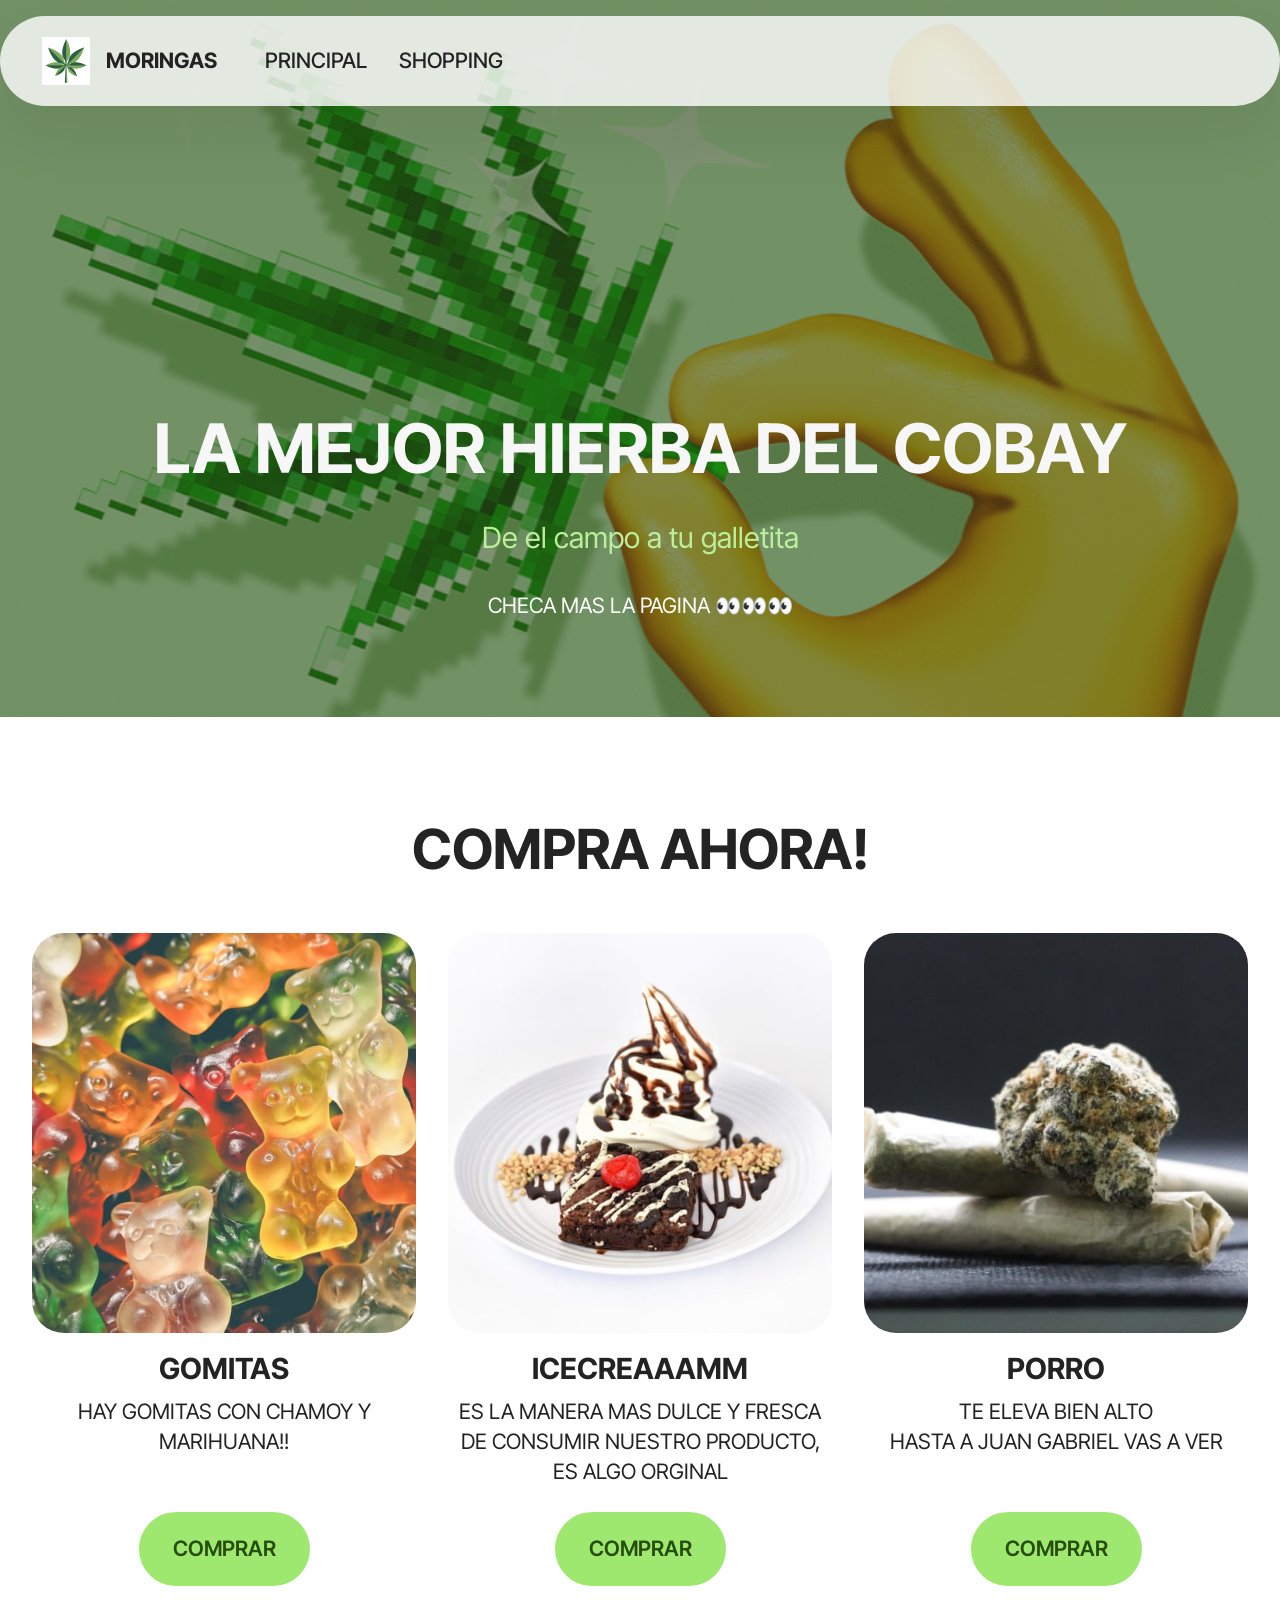
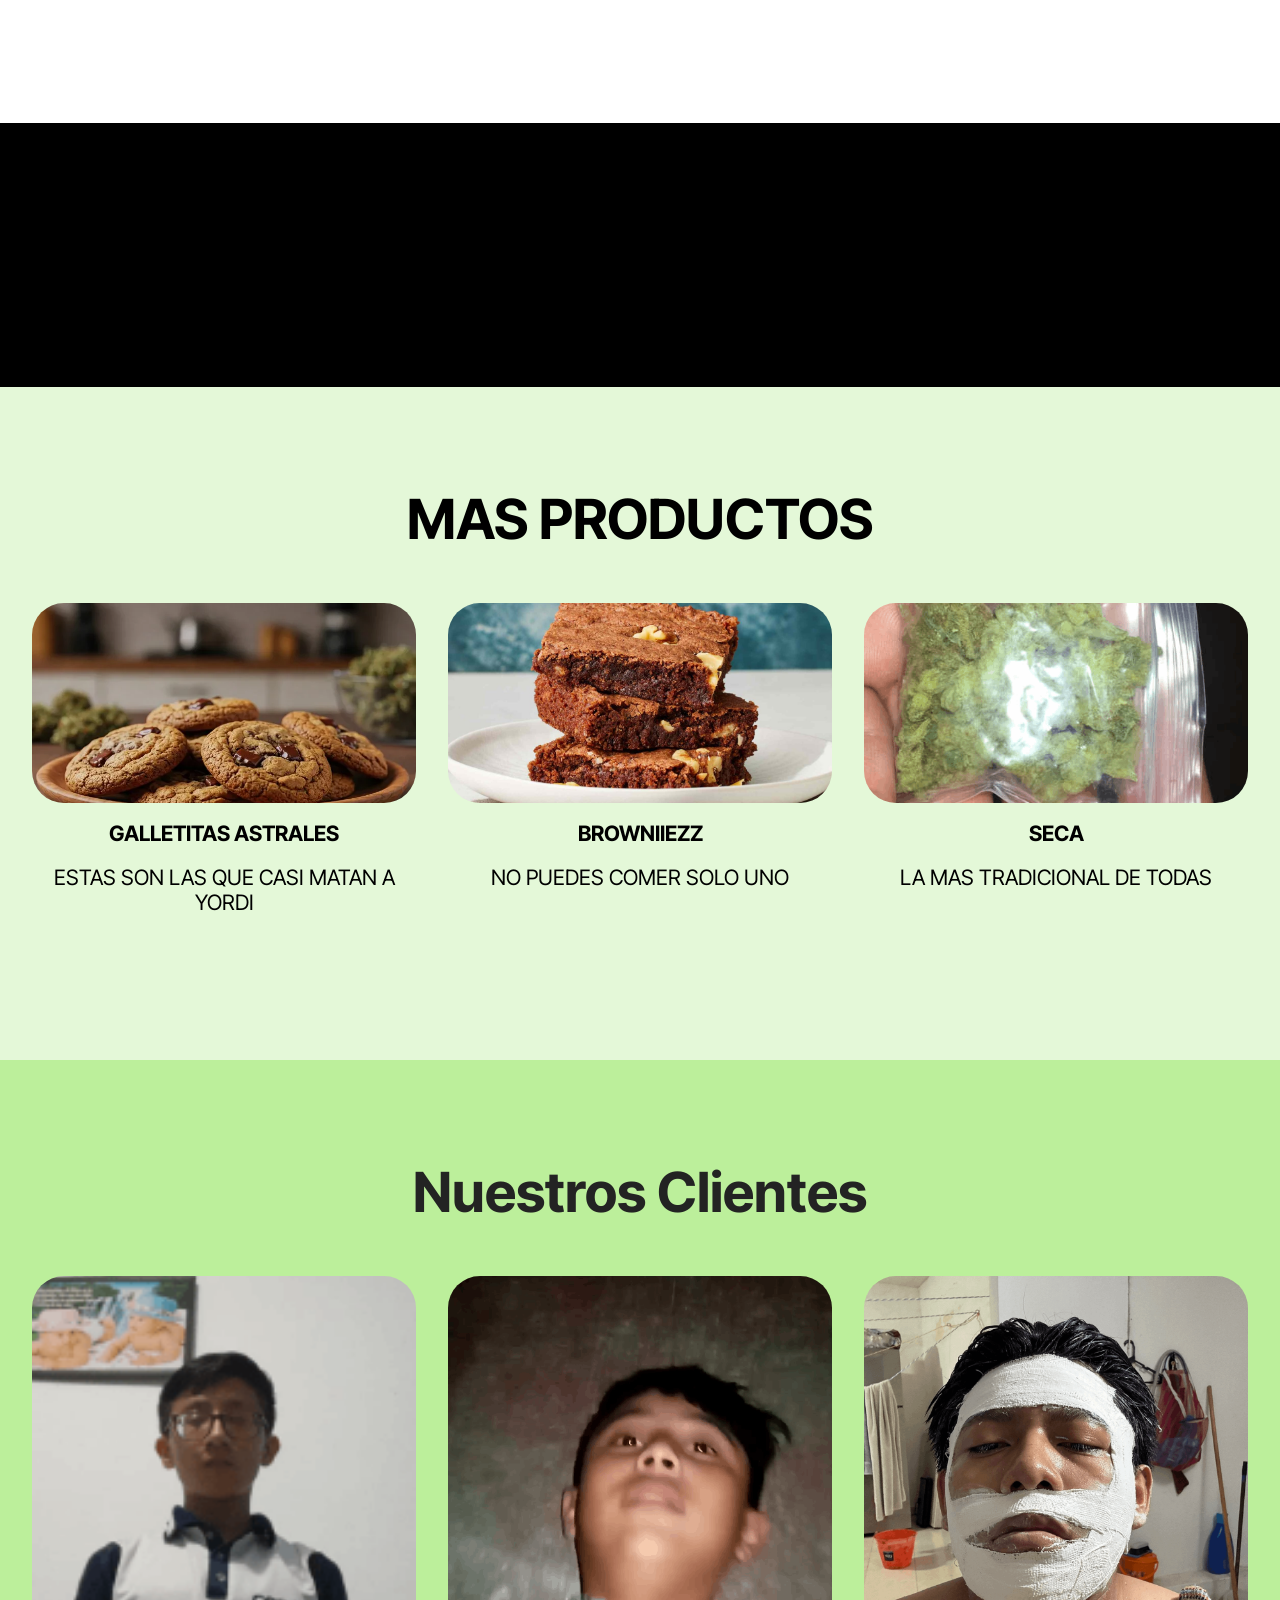
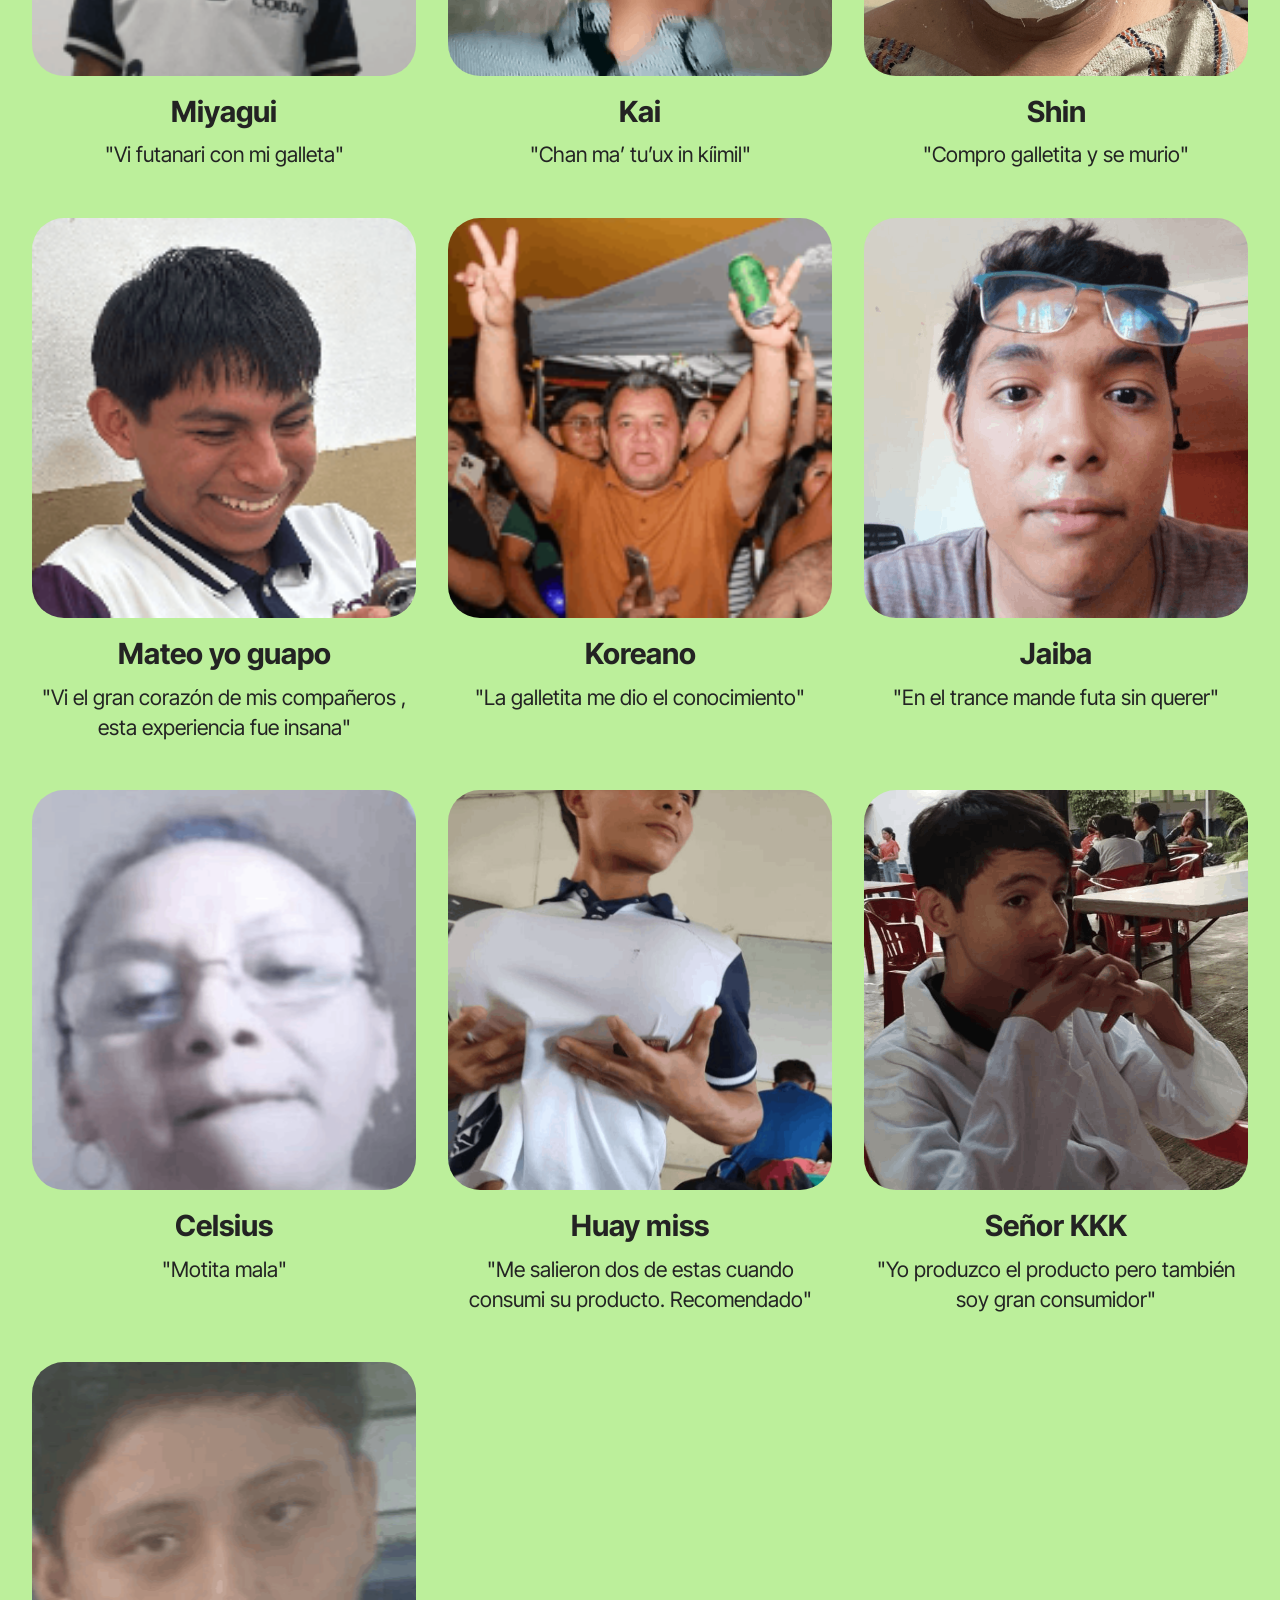
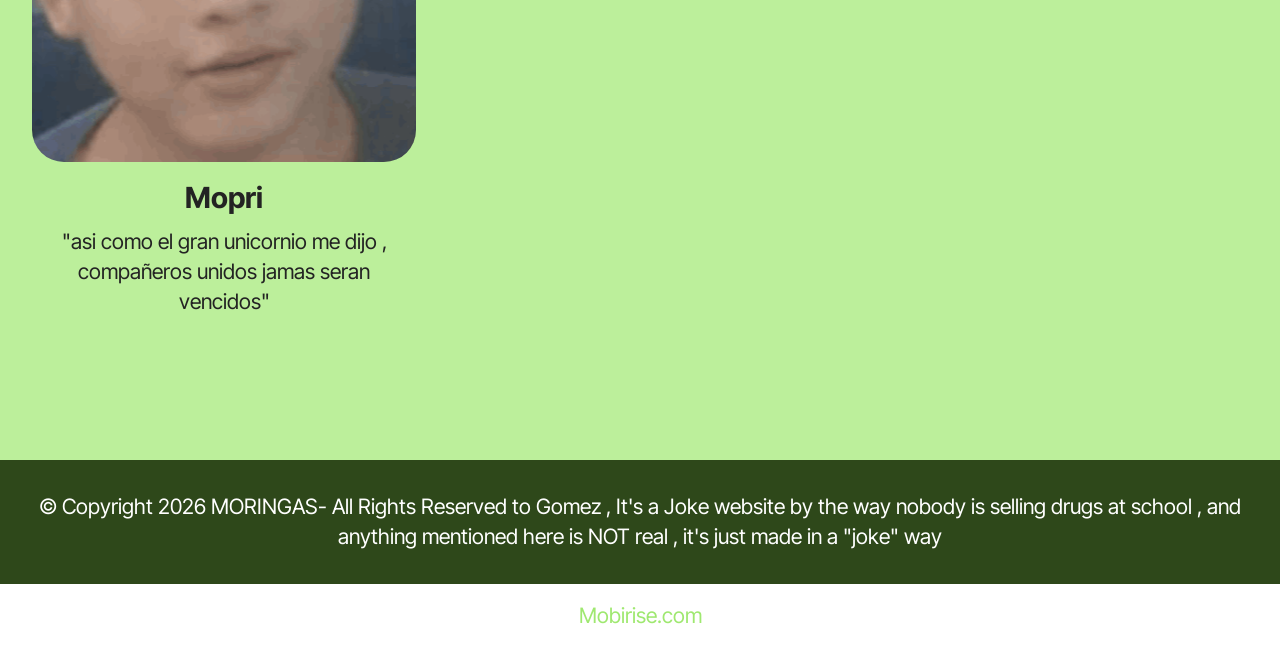
<file: index.html>
<!DOCTYPE html>
<html  >
<head>
  <!-- Site made with Mobirise Website Builder v6.1.12, https://mobirise.com -->
  <meta charset="UTF-8">
  <meta http-equiv="X-UA-Compatible" content="IE=edge">
  <meta name="generator" content="Mobirise v6.1.12, mobirise.com">
  <meta name="viewport" content="width=device-width, initial-scale=1, minimum-scale=1">
  <link rel="shortcut icon" href="assets/images/descarga-96x96.png" type="image/x-icon">
  <meta name="description" content="">
  
  
  <title>Home</title>
  <link rel="stylesheet" href="assets/web/assets/mobirise-icons2/mobirise2.css">
  <link rel="stylesheet" href="assets/bootstrap/css/bootstrap.min.css">
  <link rel="stylesheet" href="assets/parallax/jarallax.css">
  <link rel="stylesheet" href="assets/dropdown/css/style.css">
  <link rel="stylesheet" href="assets/theme/css/style.css">
  <link rel="preload" href="https://fonts.googleapis.com/css?family=Inter+Tight:100,200,300,400,500,600,700,800,900,100i,200i,300i,400i,500i,600i,700i,800i,900i&display=swap" as="style" onload="this.onload=null;this.rel='stylesheet'">
  <noscript><link rel="stylesheet" href="https://fonts.googleapis.com/css?family=Inter+Tight:100,200,300,400,500,600,700,800,900,100i,200i,300i,400i,500i,600i,700i,800i,900i&display=swap"></noscript>
  <link rel="preload" as="style" href="assets/mobirise/css/mbr-additional.css?v=yanQnL"><link rel="stylesheet" href="assets/mobirise/css/mbr-additional.css?v=yanQnL" type="text/css">

  
  
  
</head>
<body>
  
  <section data-bs-version="5.1" class="menu menu1 cid-vdzXny1fJV" once="menu" id="menu01-0">
	

	<nav class="navbar navbar-dropdown navbar-fixed-top navbar-expand-lg">
		<div class="container">
			<div class="navbar-brand">
				<span class="navbar-logo">
					<a href="https://mobiri.se">
						<img src="assets/images/descarga-96x96.png" alt="Mobirise Website Builder" style="height: 3rem;">
					</a>
				</span>
				<span class="navbar-caption-wrap"><a class="navbar-caption text-black text-primary display-4" href="index.html">MORINGAS</a></span>
			</div>
			<button class="navbar-toggler" type="button" data-toggle="collapse" data-bs-toggle="collapse" data-target="#navbarSupportedContent" data-bs-target="#navbarSupportedContent" aria-controls="navbarNavAltMarkup" aria-expanded="false" aria-label="Toggle navigation">
				<div class="hamburger">
					<span></span>
					<span></span>
					<span></span>
					<span></span>
				</div>
			</button>
			<div class="collapse navbar-collapse" id="navbarSupportedContent">
				<ul class="navbar-nav nav-dropdown nav-right" data-app-modern-menu="true"><li class="nav-item">
						<a class="nav-link link text-black text-primary display-4" href="index.html">PRINCIPAL</a>
					</li>
					
					<li class="nav-item">
						<a class="nav-link link text-black text-primary display-4" href="page4.html">SHOPPING</a>
					</li></ul>
				
				
			</div>
		</div>
	</nav>
</section>

<section data-bs-version="5.1" class="header16 cid-vdzXtmGDAd mbr-parallax-background" id="header17-1">
  
  <div class="mbr-overlay" style="opacity: 0.6; background-color: rgb(46, 72, 26);"></div>
  <div class="container-fluid">
    <div class="row">
      <div class="content-wrap col-12 col-md-12">
        <h3 class="mbr-section-title mbr-fonts-style mbr-white mb-4 display-1">
          <strong><br>LA MEJOR HIERBA DEL COBAY</strong></h3>
        <h3 class="mbr-section-subtitle mbr-fonts-style mbr-white mb-4 display-5">De el campo a tu galletita</h3>
        <p class="mbr-fonts-style mbr-text mbr-white mb-4 display-7">CHECA MAS LA PAGINA 👀👀👀</p>
        
      </div>
    </div>
  </div>
</section>

<section data-bs-version="5.1" class="features03 cid-vdIKVGwzmR" id="features03-p">
	
	
	<div class="container">
		<div class="row justify-content-center mb-5">
			<div class="col-12 content-head">
				<div class="mbr-section-head">
					<h4 class="mbr-section-title mbr-fonts-style align-center mb-0 display-2"><strong>COMPRA AHORA!</strong></h4>
					
				</div>
			</div>
		</div>
		<div class="row">
			<div class="item features-image col-12 col-md-6 col-lg-4 active">
				<div class="item-wrapper">
					<div class="item-img mb-3">
						<img src="assets/images/mbr-1-770x513.jpg" alt="GUMMIES" title="">
					</div>
					<div class="item-content align-left">
						<h5 class="item-title mbr-fonts-style mt-0 mb-2 display-5"><strong>GOMITAS</strong></h5>
						<p class="mbr-text mbr-fonts-style mb-3 display-7">HAY GOMITAS CON CHAMOY Y MARIHUANA!!<br><br></p>
						<div class="mbr-section-btn item-footer"><a href="page3.html" class="btn item-btn btn-primary display-7">COMPRAR<br></a></div>
					</div>
				</div>
			</div>
			<div class="item features-image col-12 col-md-6 col-lg-4">
				<div class="item-wrapper">
					<div class="item-img mb-3">
						<img src="assets/images/mbr-770x513.jpg" alt="ICESCREAAAAAAAMMMM" title="" data-slide-to="1" data-bs-slide-to="1">
					</div>
					<div class="item-content align-left">
						<h5 class="item-title mbr-fonts-style mb-2 mt-0 display-5"><strong>ICECREAAAMM</strong></h5>
						<p class="mbr-text mbr-fonts-style mb-3 display-7">ES LA MANERA MAS DULCE Y FRESCA DE CONSUMIR NUESTRO PRODUCTO, ES ALGO ORGINAL</p>
						<div class="mbr-section-btn item-footer"><a href="page5.html" class="btn item-btn btn-primary display-7">COMPRAR</a></div>
					</div>
				</div>
			</div>
			<div class="item features-image col-12 col-md-6 col-lg-4">
				<div class="item-wrapper">
					<div class="item-img mb-3">
						<img src="assets/images/mbr-770x433.jpg" alt=" Cigarritomija" title="" data-slide-to="2" data-bs-slide-to="2">
					</div>
					<div class="item-content align-left">
						<h5 class="item-title mbr-fonts-style mb-2 mt-0 display-5">
						    <strong>PORRO</strong></h5>
						<p class="mbr-text mbr-fonts-style mb-3 display-7">TE ELEVA BIEN ALTO<br>HASTA A JUAN GABRIEL VAS A VER<br><br></p>
						<div class="mbr-section-btn item-footer"><a href="page1.html" class="btn item-btn btn-primary display-7">COMPRAR</a></div>
					</div>
				</div>
			</div>
		</div>
	</div>
</section>

<section data-bs-version="5.1" class="gallery08 cid-vdIx3UpFU5" id="gallery08-8">
  


  <div class="container-fluid gallery-wrapper">

    <div class="ticker-wrap">
      <div class="ticker">
        <div class="ticker__item display-1" data-word="MOTA• CHOCHO• CANABIS">Dream • Create • Inspire
        </div>
      </div>
    </div>

    <div class="ticker-wrap">
      <div class="ticker ticker__center">
        <div class="ticker__item display-1" data-word="MARIHUANA • MORINGA">From idea to reality • Start small
        </div>
      </div>
    </div>

    <div class="ticker-wrap">
      <div class="ticker ticker__end">
        <div class="ticker__item display-1" data-word="VERDE • HIERBA">Be fearless • Start now!
        </div>
      </div>
    </div>
  </div>
</section>

<section data-bs-version="5.1" class="gallery3 cid-vdzXy2ByOW" id="gallery03-4">
    
    
    <div class="container-fluid">
      <div class="row justify-content-center">
        <div class="col-12 content-head">
          <div class="mbr-section-head mb-5">
            <h4 class="mbr-section-title mbr-fonts-style align-center mb-0 display-2">
              <strong>MAS PRODUCTOS</strong><strong><br></strong></h4>
            
          </div>
        </div>
      </div>
      <div class="row">
        
        <div class="item features-image col-12 col-md-6 col-lg-4 active">
          <div class="item-wrapper">
            <div class="item-img">
              <img src="assets/images/3-7ac83b8b-a008-4d86-b93b-7d4931234b55.webp" alt="Mobirise Website Builder" title="" data-slide-to="1" data-bs-slide-to="1">
            </div>
            <div class="item-content align-left">
              <h5 class="item-title mbr-fonts-style mt-3 mb-3 display-7">
                <strong>GALLETITAS ASTRALES</strong></h5>
              <h6 class="item-subtitle mbr-fonts-style mb-3 display-7">
                ESTAS SON LAS QUE CASI MATAN A YORDI</h6>
            </div>
          </div>
        </div>
        <div class="item features-image col-12 col-md-6 col-lg-4">
          <div class="item-wrapper">
            <div class="item-img">
              <img src="assets/images/ar-9599-quick-easy-brownies-ddmfs-4x3-697df57aa40a45f8a7bdb3a089eee2e5-1139x854.jpg" alt="Mobirise Website Builder" title="" data-slide-to="2" data-bs-slide-to="2">
            </div>
            <div class="item-content align-left">
              <h5 class="item-title mbr-fonts-style mt-3 mb-3 display-7"><strong>BROWNIIEZZ</strong></h5>
              <h6 class="item-subtitle mbr-fonts-style mb-3 display-7">NO PUEDES COMER SOLO UNO</h6>
              
            </div>
          </div>
        </div>
        <div class="item features-image col-12 col-md-6 col-lg-4">
          <div class="item-wrapper">
            <div class="item-img">
              <img src="assets/images/captura20de20pantalla202026-03-1120112033-518x361.png" alt="Mobirise Website Builder" title="" data-slide-to="3" data-bs-slide-to="3">
            </div>
            <div class="item-content align-left">
              <h5 class="item-title mbr-fonts-style mt-3 mb-3 display-7"><strong>SECA</strong></h5>
              <h6 class="item-subtitle mbr-fonts-style mb-3 display-7">LA MAS TRADICIONAL DE TODAS</h6>
            </div>
          </div>
        </div>
      </div>
    </div>
  </section>

<section data-bs-version="5.1" class="features03 cid-vdzXvhmvb1" id="features03-2">
	
	
	<div class="container">
		<div class="row justify-content-center mb-5">
			<div class="col-12 content-head">
				<div class="mbr-section-head">
					<h4 class="mbr-section-title mbr-fonts-style align-center mb-0 display-2"><strong>Nuestros Clientes</strong></h4>
					
				</div>
			</div>
		</div>
		<div class="row">
			<div class="item features-image col-12 col-md-6 col-lg-4 active">
				<div class="item-wrapper">
					<div class="item-img mb-3">
						<img src="assets/images/captura20de20pantalla202024-09-2420000457-157x176.png" alt="YORDI" title="" data-slide-to="0" data-bs-slide-to="0">
					</div>
					<div class="item-content align-left">
						<h5 class="item-title mbr-fonts-style mt-0 mb-2 display-5"><strong>Miyagui</strong></h5>
						<p class="mbr-text mbr-fonts-style mb-3 display-7">
						    "Vi futanari con mi galleta"</p>
						
					</div>
				</div>
			</div>
			
			<div class="item features-image col-12 col-md-6 col-lg-4">
				<div class="item-wrapper">
					<div class="item-img mb-3">
						<img src="assets/images/captura20de20pantalla202024-10-0520030410-770x540.png" alt="GOMEZ" title="" data-slide-to="1" data-bs-slide-to="1">
					</div>
					<div class="item-content align-left">
						<h5 class="item-title mbr-fonts-style mb-2 mt-0 display-5"><strong>Kai</strong></h5>
						<p class="mbr-text mbr-fonts-style mb-3 display-7">"Chan ma’ tu’ux in kíimil"</p>
						
					</div>
				</div>
			</div><div class="item features-image col-12 col-md-6 col-lg-4">
				<div class="item-wrapper">
					<div class="item-img mb-3">
						<img src="assets/images/web.whatsapp201-1200x1600.png" alt="GOMEZ" title="" data-slide-to="2" data-bs-slide-to="2">
					</div>
					<div class="item-content align-left">
						<h5 class="item-title mbr-fonts-style mb-2 mt-0 display-5"><strong>Shin</strong></h5>
						<p class="mbr-text mbr-fonts-style mb-3 display-7">"Compro galletita y se murio"</p>
						
					</div>
				</div>
			</div><div class="item features-image col-12 col-md-6 col-lg-4">
				<div class="item-wrapper">
					<div class="item-img mb-3">
						<img src="assets/images/mateo-169x167.png" alt="MATEO YO GUAPO" title="" data-slide-to="3" data-bs-slide-to="3">
					</div>
					<div class="item-content align-left">
						<h5 class="item-title mbr-fonts-style mb-2 mt-0 display-5">
						    <strong>Mateo yo guapo</strong></h5>
						<p class="mbr-text mbr-fonts-style mb-3 display-7">"Vi el gran corazón de mis compañeros , esta experiencia fue insana"</p>
						
					</div>
				</div>
			</div><div class="item features-image col-12 col-md-6 col-lg-4">
				<div class="item-wrapper">
					<div class="item-img mb-3">
						<img src="assets/images/cdn.nekotina-169x169.png" alt="MATEO YO GUAPO" title="" data-slide-to="4" data-bs-slide-to="4">
					</div>
					<div class="item-content align-left">
						<h5 class="item-title mbr-fonts-style mb-2 mt-0 display-5"><strong>Koreano</strong></h5>
						<p class="mbr-text mbr-fonts-style mb-3 display-7">"La galletita me dio el conocimiento"</p>
						
					</div>
				</div>
			</div><div class="item features-image col-12 col-md-6 col-lg-4">
				<div class="item-wrapper">
					<div class="item-img mb-3">
						<img src="assets/images/web.whatsapp202-829x781.png" alt="MATEO YO GUAPO" title="" data-slide-to="5" data-bs-slide-to="5">
					</div>
					<div class="item-content align-left">
						<h5 class="item-title mbr-fonts-style mb-2 mt-0 display-5"><strong>Jaiba</strong></h5>
						<p class="mbr-text mbr-fonts-style mb-3 display-7">"En el trance mande futa sin querer"</p>
						
					</div>
				</div>
			</div><div class="item features-image col-12 col-md-6 col-lg-4">
				<div class="item-wrapper">
					<div class="item-img mb-3">
						<img src="assets/images/web.whatsapp205-739x1600.png" alt="MATEO YO GUAPO" title="" data-slide-to="6" data-bs-slide-to="6">
					</div>
					<div class="item-content align-left">
						<h5 class="item-title mbr-fonts-style mb-2 mt-0 display-5"><strong>Celsius</strong></h5>
						<p class="mbr-text mbr-fonts-style mb-3 display-7">"Motita mala"</p>
						
					</div>
				</div>
			</div><div class="item features-image col-12 col-md-6 col-lg-4">
				<div class="item-wrapper">
					<div class="item-img mb-3">
						<img src="assets/images/web.whatsapp204-828x1250.png" alt="MATEO YO GUAPO" title="" data-slide-to="7" data-bs-slide-to="7">
					</div>
					<div class="item-content align-left">
						<h5 class="item-title mbr-fonts-style mb-2 mt-0 display-5"><strong>Huay miss</strong></h5>
						<p class="mbr-text mbr-fonts-style mb-3 display-7">"Me salieron dos de estas cuando consumi su producto. Recomendado"</p>
						
					</div>
				</div>
			</div><div class="item features-image col-12 col-md-6 col-lg-4">
				<div class="item-wrapper">
					<div class="item-img mb-3">
						<img src="assets/images/web.whatsapp203-576x1280.png" alt="MATEO YO GUAPO" title="" data-slide-to="8" data-bs-slide-to="8">
					</div>
					<div class="item-content align-left">
						<h5 class="item-title mbr-fonts-style mb-2 mt-0 display-5"><strong>Señor KKK</strong></h5>
						<p class="mbr-text mbr-fonts-style mb-3 display-7">"Yo produzco el producto pero también soy gran consumidor"</p>
						
					</div>
				</div>
			</div><div class="item features-image col-12 col-md-6 col-lg-4">
				<div class="item-wrapper">
					<div class="item-img mb-3">
						<img src="assets/images/web.whatsapp206-739x1600.png" alt="MATEO YO GUAPO" title="" data-slide-to="9" data-bs-slide-to="9">
					</div>
					<div class="item-content align-left">
						<h5 class="item-title mbr-fonts-style mb-2 mt-0 display-5"><strong>Mopri</strong></h5>
						<p class="mbr-text mbr-fonts-style mb-3 display-7">"asi como el gran unicornio me dijo , compañeros unidos jamas seran vencidos"</p>
						
					</div>
				</div>
			</div>
		</div>
	</div>
</section>

<section data-bs-version="5.1" class="footer4 cid-vdILfOLojB" once="footers" id="footer04-q">

    

    

    <div class="container">
        <div class="media-container-row align-center mbr-white">
            <div class="col-12">
                <p class="mbr-text mb-0 mbr-fonts-style display-7">
                    © Copyright 2026 MORINGAS- All Rights Reserved to Gomez , It's a Joke website by the way nobody is selling drugs at school , and anything mentioned here is NOT real , it's just made in a "joke" way</p>
            </div>
        </div>
    </div>
</section><section class="display-7" style="padding: 0;align-items: center;justify-content: center;flex-wrap: wrap;    align-content: center;display: flex;position: relative;height: 4rem;"><a href="https://mobiri.se/" style="flex: 1 1;height: 4rem;position: absolute;width: 100%;z-index: 1;"><img alt="" style="height: 4rem;" src="[data-uri]"></a><p style="margin: 0;text-align: center;" class="display-7">&#8204;</p><a style="z-index:1" href="https://mobirise.com">Mobirise.com </a></section><script src="assets/bootstrap/js/bootstrap.bundle.min.js"></script>  <script src="assets/parallax/jarallax.js"></script>  <script src="assets/smoothscroll/smooth-scroll.js"></script>  <script src="assets/ytplayer/index.js"></script>  <script src="assets/dropdown/js/navbar-dropdown.js"></script>  <script src="assets/theme/js/script.js"></script>  
  
  
</body>
</html>
</file>
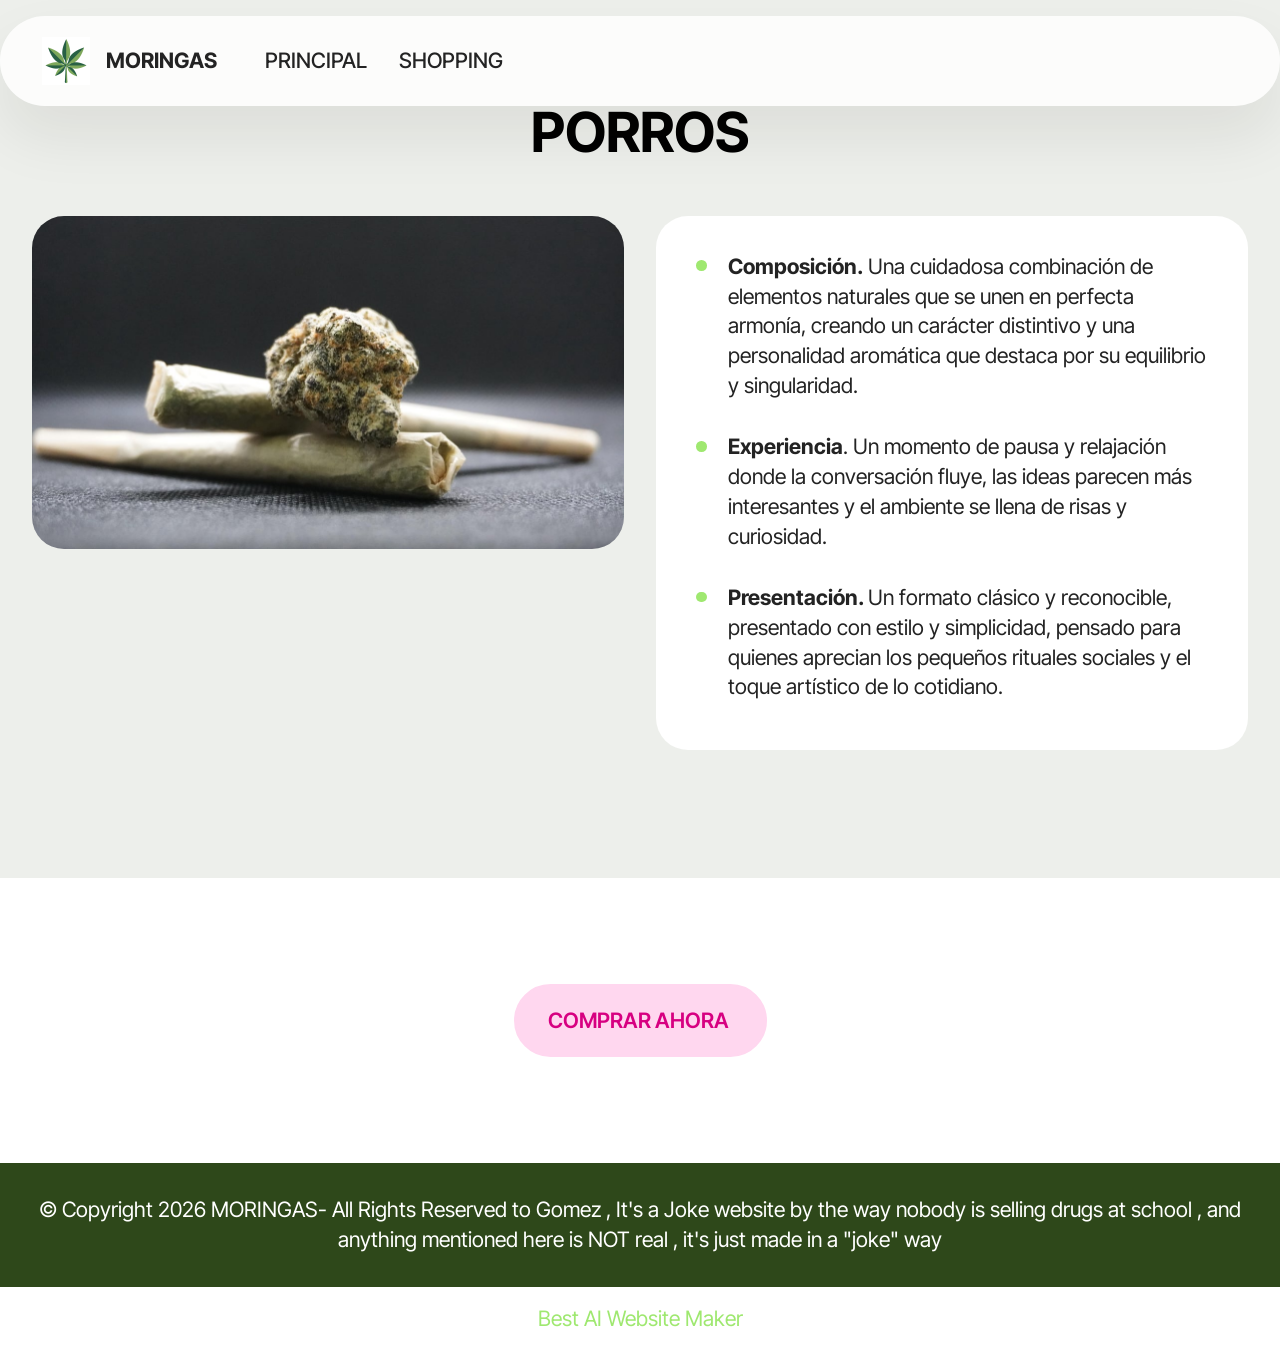
<file: page1.html>
<!DOCTYPE html>
<html  >
<head>
  <!-- Site made with Mobirise Website Builder v6.1.12, https://mobirise.com -->
  <meta charset="UTF-8">
  <meta http-equiv="X-UA-Compatible" content="IE=edge">
  <meta name="generator" content="Mobirise v6.1.12, mobirise.com">
  <meta name="viewport" content="width=device-width, initial-scale=1, minimum-scale=1">
  <link rel="shortcut icon" href="assets/images/descarga-96x96.png" type="image/x-icon">
  <meta name="description" content="">
  
  
  <title>PORROS</title>
  <link rel="stylesheet" href="assets/web/assets/mobirise-icons2/mobirise2.css">
  <link rel="stylesheet" href="assets/bootstrap/css/bootstrap.min.css">
  <link rel="stylesheet" href="assets/dropdown/css/style.css">
  <link rel="stylesheet" href="assets/theme/css/style.css">
  <link rel="preload" href="https://fonts.googleapis.com/css?family=Inter+Tight:100,200,300,400,500,600,700,800,900,100i,200i,300i,400i,500i,600i,700i,800i,900i&display=swap" as="style" onload="this.onload=null;this.rel='stylesheet'">
  <noscript><link rel="stylesheet" href="https://fonts.googleapis.com/css?family=Inter+Tight:100,200,300,400,500,600,700,800,900,100i,200i,300i,400i,500i,600i,700i,800i,900i&display=swap"></noscript>
  <link rel="preload" as="style" href="assets/mobirise/css/mbr-additional.css?v=kzKnIn"><link rel="stylesheet" href="assets/mobirise/css/mbr-additional.css?v=kzKnIn" type="text/css">

  
  
  
</head>
<body>
  
  <section data-bs-version="5.1" class="menu menu1 cid-vdzXny1fJV" once="menu" id="menu01-9">
	

	<nav class="navbar navbar-dropdown navbar-fixed-top navbar-expand-lg">
		<div class="container">
			<div class="navbar-brand">
				<span class="navbar-logo">
					<a href="https://mobiri.se">
						<img src="assets/images/descarga-96x96.png" alt="Mobirise Website Builder" style="height: 3rem;">
					</a>
				</span>
				<span class="navbar-caption-wrap"><a class="navbar-caption text-black text-primary display-4" href="index.html">MORINGAS</a></span>
			</div>
			<button class="navbar-toggler" type="button" data-toggle="collapse" data-bs-toggle="collapse" data-target="#navbarSupportedContent" data-bs-target="#navbarSupportedContent" aria-controls="navbarNavAltMarkup" aria-expanded="false" aria-label="Toggle navigation">
				<div class="hamburger">
					<span></span>
					<span></span>
					<span></span>
					<span></span>
				</div>
			</button>
			<div class="collapse navbar-collapse" id="navbarSupportedContent">
				<ul class="navbar-nav nav-dropdown nav-right" data-app-modern-menu="true"><li class="nav-item">
						<a class="nav-link link text-black text-primary display-4" href="index.html">PRINCIPAL</a>
					</li>
					
					<li class="nav-item">
						<a class="nav-link link text-black text-primary display-4" href="page4.html">SHOPPING</a>
					</li></ul>
				
				
			</div>
		</div>
	</nav>
</section>

<section data-bs-version="5.1" class="features031 cid-vdIB5wkZM1" id="features031-h">
    
    
    
    <div class="container">
        <div class="row justify-content-center">
            <div class="col-md-12 content-head mb-5">
                <h1 class="mbr-section-title mbr-fonts-style mb-0 display-2"><strong>PORROS</strong></h1>
                
            </div>
        </div>
        <div class="row justify-content-center  blockContent">
            <div class="col-12 col-lg">
                <div class="item-wrapper align-left">
                    <div class="counter-container mbr-text mbr-fonts-style display-7">
                        <ul>
                            <li><strong>Composición.</strong>&nbsp;<span style="font-size: calc(1.14rem + 0.26 * ((100vw - 62rem) / 25));">Una cuidadosa combinación de elementos naturales que se unen en perfecta armonía, creando un carácter distintivo y una personalidad aromática que destaca por su equilibrio y singularidad.</span></li><li><strong><span style="font-size: calc(1.14rem + 0.26 * ((100vw - 62rem) / 25));"><b>Experiencia</b>.</span><span style="font-size: calc(1.14rem + 0.26 * ((100vw - 62rem) / 25));">&nbsp;</span></strong><span style="font-size: calc(1.14rem + 0.26 * ((100vw - 62rem) / 25));">Un momento de pausa y relajación donde la conversación fluye, las ideas parecen más interesantes y el ambiente se llena de risas y curiosidad.</span></li><li><strong style="font-size: calc(1.14rem + 0.26 * ((100vw - 62rem) / 25));">Presentación.&nbsp;</strong><span style="font-size: calc(1.14rem + 0.26 * ((100vw - 62rem) / 25));">Un formato clásico y reconocible, presentado con estilo y simplicidad, pensado para quienes aprecian los pequeños rituales sociales y el toque artístico de lo cotidiano.</span></li></ul>
                    </div>
                </div>
            </div>
            <div class="col-12 col-lg-6">
                <div class="image-wrapper">
                    <img class="w-100" src="assets/images/mbr-1187x668.jpg" alt="Mobirise Website Builder">
                </div>
            </div>

        </div>
    </div>
</section>

<section data-bs-version="5.1" class="article16 cid-vdIB6PpTzy" id="article16-i">
    
    <div class="container">
        <div class="row justify-content-center">
            <div class="col-md-12 col-lg-10">
                <div class="mbr-section-btn align-center"><a class="btn btn-secondary display-4" href="https://buymeacoffee.com/_mr.gomez" target="_blank">COMPRAR AHORA&nbsp;</a></div>
            </div>
        </div>
    </div>
</section>

<section data-bs-version="5.1" class="footer4 cid-vdILfOLojB" once="footers" id="footer04-q">

    

    

    <div class="container">
        <div class="media-container-row align-center mbr-white">
            <div class="col-12">
                <p class="mbr-text mb-0 mbr-fonts-style display-7">
                    © Copyright 2026 MORINGAS- All Rights Reserved to Gomez , It's a Joke website by the way nobody is selling drugs at school , and anything mentioned here is NOT real , it's just made in a "joke" way</p>
            </div>
        </div>
    </div>
</section><section class="display-7" style="padding: 0;align-items: center;justify-content: center;flex-wrap: wrap;    align-content: center;display: flex;position: relative;height: 4rem;"><a href="https://mobiri.se/" style="flex: 1 1;height: 4rem;position: absolute;width: 100%;z-index: 1;"><img alt="" style="height: 4rem;" src="[data-uri]"></a><p style="margin: 0;text-align: center;" class="display-7">&#8204;</p><a style="z-index:1" href="https://mobirise.com/builder/ai-website-maker.html">Best AI Website Maker</a></section><script src="assets/bootstrap/js/bootstrap.bundle.min.js"></script>  <script src="assets/smoothscroll/smooth-scroll.js"></script>  <script src="assets/ytplayer/index.js"></script>  <script src="assets/dropdown/js/navbar-dropdown.js"></script>  <script src="assets/theme/js/script.js"></script>  
  
  
</body>
</html>
</file>
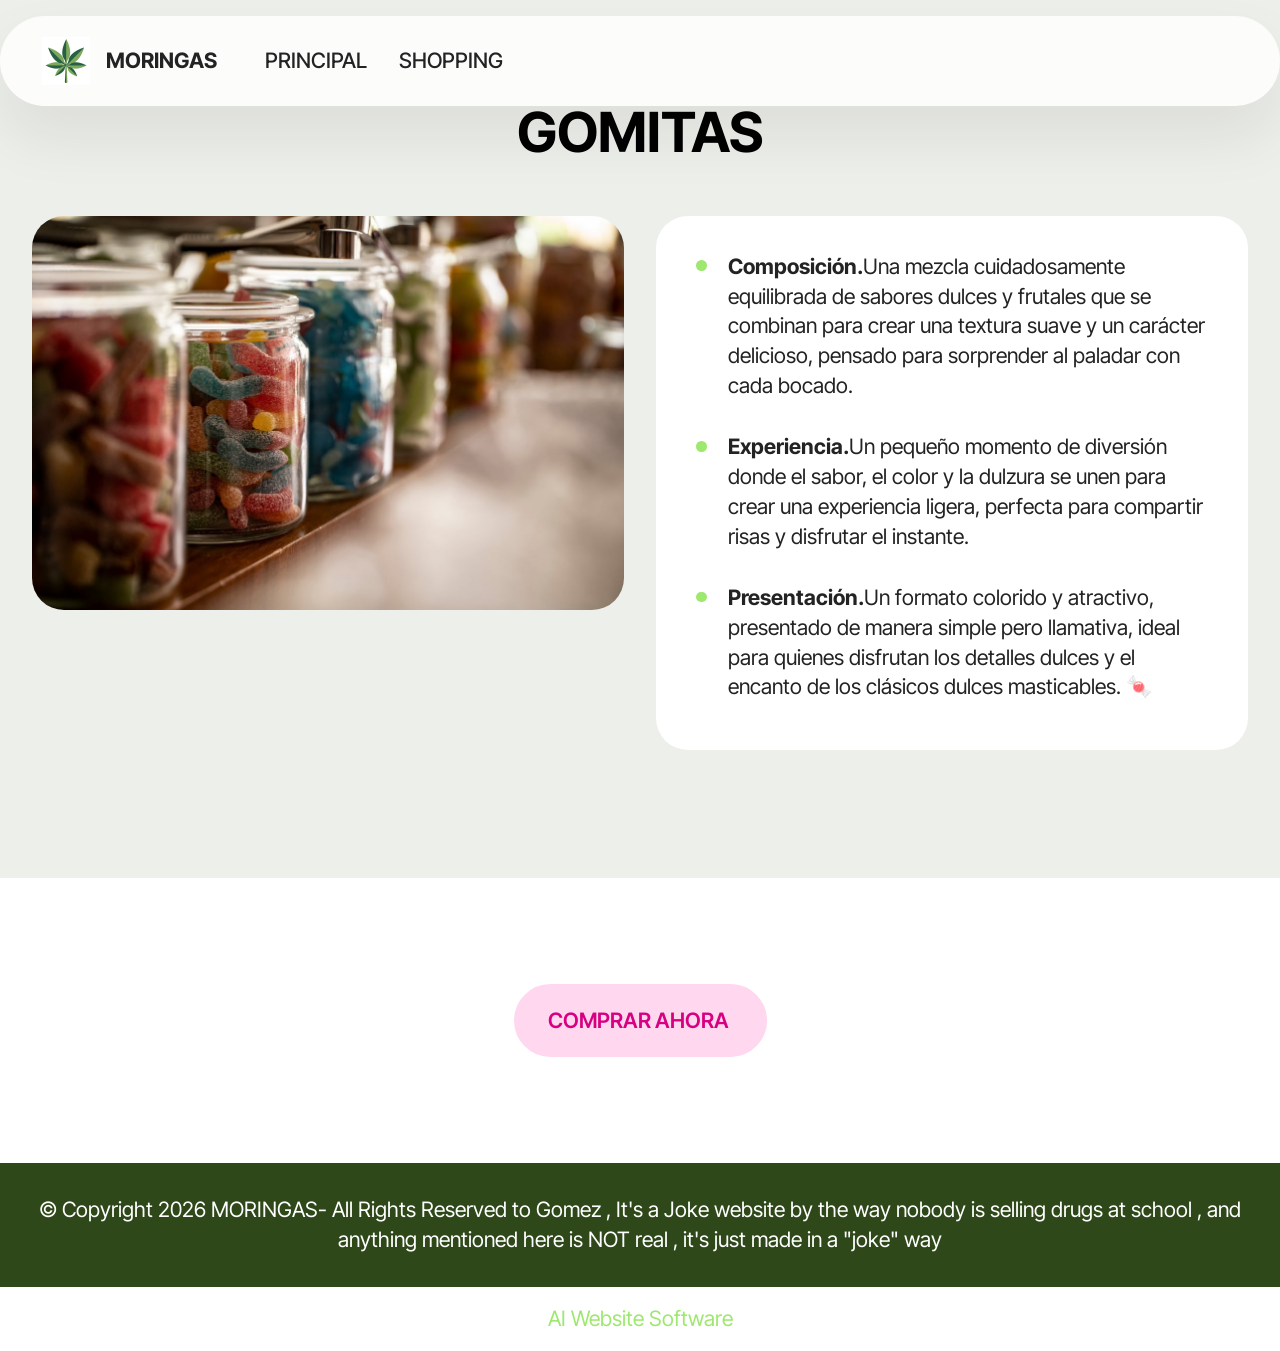
<file: page3.html>
<!DOCTYPE html>
<html  >
<head>
  <!-- Site made with Mobirise Website Builder v6.1.12, https://mobirise.com -->
  <meta charset="UTF-8">
  <meta http-equiv="X-UA-Compatible" content="IE=edge">
  <meta name="generator" content="Mobirise v6.1.12, mobirise.com">
  <meta name="viewport" content="width=device-width, initial-scale=1, minimum-scale=1">
  <link rel="shortcut icon" href="assets/images/descarga-96x96.png" type="image/x-icon">
  <meta name="description" content="">
  
  
  <title>GOMITAS&nbsp;</title>
  <link rel="stylesheet" href="assets/web/assets/mobirise-icons2/mobirise2.css">
  <link rel="stylesheet" href="assets/bootstrap/css/bootstrap.min.css">
  <link rel="stylesheet" href="assets/dropdown/css/style.css">
  <link rel="stylesheet" href="assets/theme/css/style.css">
  <link rel="preload" href="https://fonts.googleapis.com/css?family=Inter+Tight:100,200,300,400,500,600,700,800,900,100i,200i,300i,400i,500i,600i,700i,800i,900i&display=swap" as="style" onload="this.onload=null;this.rel='stylesheet'">
  <noscript><link rel="stylesheet" href="https://fonts.googleapis.com/css?family=Inter+Tight:100,200,300,400,500,600,700,800,900,100i,200i,300i,400i,500i,600i,700i,800i,900i&display=swap"></noscript>
  <link rel="preload" as="style" href="assets/mobirise/css/mbr-additional.css?v=kOJEiI"><link rel="stylesheet" href="assets/mobirise/css/mbr-additional.css?v=kOJEiI" type="text/css">

  
  
  
</head>
<body>
  
  <section data-bs-version="5.1" class="menu menu1 cid-vdIElc0VHe" once="menu" id="menu01-j">
	

	<nav class="navbar navbar-dropdown navbar-fixed-top navbar-expand-lg">
		<div class="container">
			<div class="navbar-brand">
				<span class="navbar-logo">
					<a href="https://mobiri.se">
						<img src="assets/images/descarga-96x96.png" alt="Mobirise Website Builder" style="height: 3rem;">
					</a>
				</span>
				<span class="navbar-caption-wrap"><a class="navbar-caption text-black text-primary display-4" href="index.html">MORINGAS</a></span>
			</div>
			<button class="navbar-toggler" type="button" data-toggle="collapse" data-bs-toggle="collapse" data-target="#navbarSupportedContent" data-bs-target="#navbarSupportedContent" aria-controls="navbarNavAltMarkup" aria-expanded="false" aria-label="Toggle navigation">
				<div class="hamburger">
					<span></span>
					<span></span>
					<span></span>
					<span></span>
				</div>
			</button>
			<div class="collapse navbar-collapse" id="navbarSupportedContent">
				<ul class="navbar-nav nav-dropdown nav-right" data-app-modern-menu="true"><li class="nav-item">
						<a class="nav-link link text-black text-primary display-4" href="index.html">PRINCIPAL</a>
					</li>
					
					<li class="nav-item">
						<a class="nav-link link text-black text-primary display-4" href="page4.html">SHOPPING</a>
					</li></ul>
				
				
			</div>
		</div>
	</nav>
</section>

<section data-bs-version="5.1" class="features031 cid-vdIEld60OX" id="features031-k">
    
    
    
    <div class="container">
        <div class="row justify-content-center">
            <div class="col-md-12 content-head mb-5">
                <h1 class="mbr-section-title mbr-fonts-style mb-0 display-2"><strong>GOMITAS</strong></h1>
                
            </div>
        </div>
        <div class="row justify-content-center  blockContent">
            <div class="col-12 col-lg">
                <div class="item-wrapper align-left">
                    <div class="counter-container mbr-text mbr-fonts-style display-7">
                        <ul>
                            <li><strong>Composición.</strong><span style="font-size: calc(1.14rem + 0.26 * ((100vw - 62rem) / 25));">Una mezcla cuidadosamente equilibrada de sabores dulces y frutales que se combinan para crear una textura suave y un carácter delicioso, pensado para sorprender al paladar con cada bocado.</span></li><li><strong style="font-size: calc(1.14rem + 0.26 * ((100vw - 62rem) / 25));">Experiencia.</strong><span style="font-size: calc(1.14rem + 0.26 * ((100vw - 62rem) / 25));">Un pequeño momento de diversión donde el sabor, el color y la dulzura se unen para crear una experiencia ligera, perfecta para compartir risas y disfrutar el instante.</span></li><li><strong style="font-size: calc(1.14rem + 0.26 * ((100vw - 62rem) / 25));">Presentación.</strong><span style="font-size: calc(1.14rem + 0.26 * ((100vw - 62rem) / 25));">Un formato colorido y atractivo, presentado de manera simple pero llamativa, ideal para quienes disfrutan los detalles dulces y el encanto de los clásicos dulces masticables. 🍬</span></li></ul>
                    </div>
                </div>
            </div>
            <div class="col-12 col-lg-6">
                <div class="image-wrapper">
                    <img class="w-100" src="assets/images/mbr-1187x791.jpg" alt="Mobirise Website Builder">
                </div>
            </div>

        </div>
    </div>
</section>

<section data-bs-version="5.1" class="article16 cid-vdIEldWAKJ" id="article16-l">
    
    <div class="container">
        <div class="row justify-content-center">
            <div class="col-md-12 col-lg-10">
                <div class="mbr-section-btn align-center"><a class="btn btn-secondary display-4" href="https://buymeacoffee.com/_mr.gomez" target="_blank">COMPRAR AHORA&nbsp;</a></div>
            </div>
        </div>
    </div>
</section>

<section data-bs-version="5.1" class="footer4 cid-vdILfOLojB" once="footers" id="footer04-q">

    

    

    <div class="container">
        <div class="media-container-row align-center mbr-white">
            <div class="col-12">
                <p class="mbr-text mb-0 mbr-fonts-style display-7">
                    © Copyright 2026 MORINGAS- All Rights Reserved to Gomez , It's a Joke website by the way nobody is selling drugs at school , and anything mentioned here is NOT real , it's just made in a "joke" way</p>
            </div>
        </div>
    </div>
</section><section class="display-7" style="padding: 0;align-items: center;justify-content: center;flex-wrap: wrap;    align-content: center;display: flex;position: relative;height: 4rem;"><a href="https://mobiri.se/" style="flex: 1 1;height: 4rem;position: absolute;width: 100%;z-index: 1;"><img alt="" style="height: 4rem;" src="[data-uri]"></a><p style="margin: 0;text-align: center;" class="display-7">&#8204;</p><a style="z-index:1" href="https://mobirise.com/builder/ai-website-builder.html">AI Website Software</a></section><script src="assets/bootstrap/js/bootstrap.bundle.min.js"></script>  <script src="assets/smoothscroll/smooth-scroll.js"></script>  <script src="assets/ytplayer/index.js"></script>  <script src="assets/dropdown/js/navbar-dropdown.js"></script>  <script src="assets/theme/js/script.js"></script>  
  
  
</body>
</html>
</file>
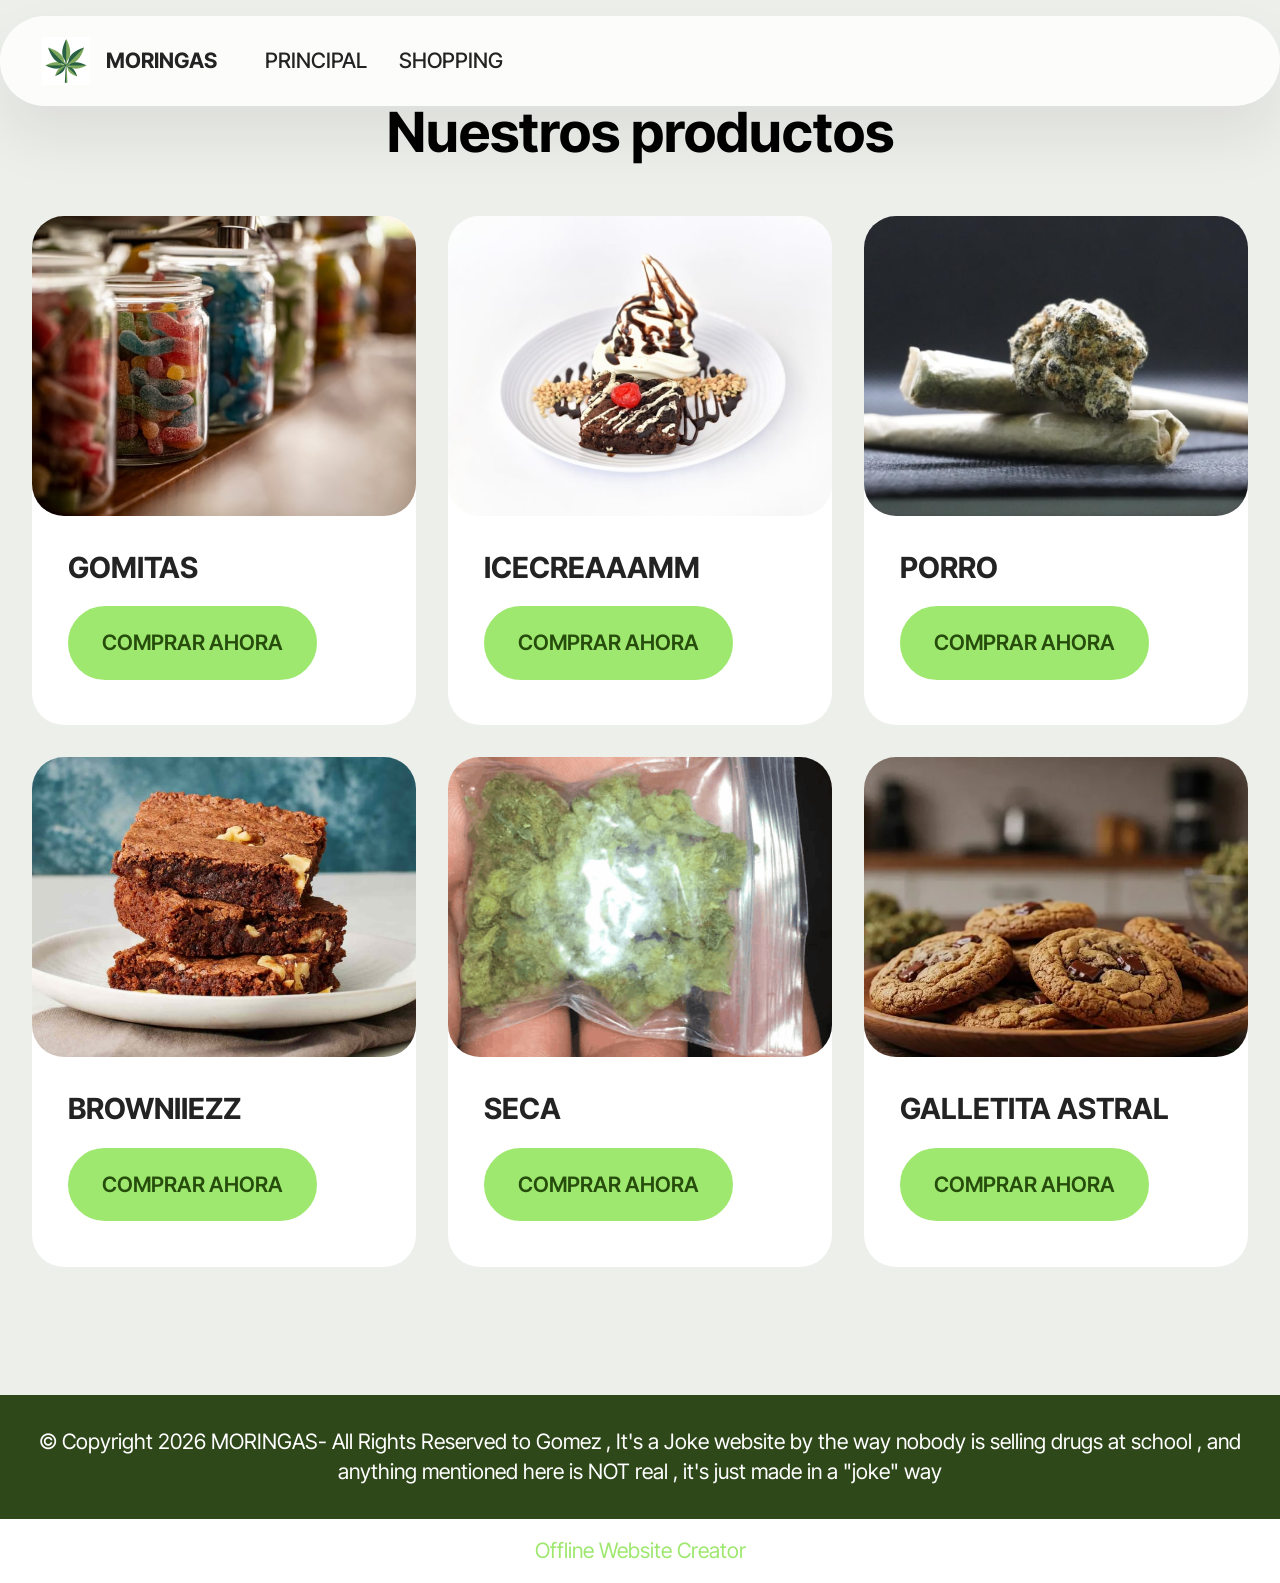
<file: page4.html>
<!DOCTYPE html>
<html  >
<head>
  <!-- Site made with Mobirise Website Builder v6.1.12, https://mobirise.com -->
  <meta charset="UTF-8">
  <meta http-equiv="X-UA-Compatible" content="IE=edge">
  <meta name="generator" content="Mobirise v6.1.12, mobirise.com">
  <meta name="viewport" content="width=device-width, initial-scale=1, minimum-scale=1">
  <link rel="shortcut icon" href="assets/images/descarga-96x96.png" type="image/x-icon">
  <meta name="description" content="">
  
  
  <title>SHOPPING</title>
  <link rel="stylesheet" href="assets/web/assets/mobirise-icons2/mobirise2.css">
  <link rel="stylesheet" href="assets/bootstrap/css/bootstrap.min.css">
  <link rel="stylesheet" href="assets/dropdown/css/style.css">
  <link rel="stylesheet" href="assets/theme/css/style.css">
  <link rel="preload" href="https://fonts.googleapis.com/css?family=Inter+Tight:100,200,300,400,500,600,700,800,900,100i,200i,300i,400i,500i,600i,700i,800i,900i&display=swap" as="style" onload="this.onload=null;this.rel='stylesheet'">
  <noscript><link rel="stylesheet" href="https://fonts.googleapis.com/css?family=Inter+Tight:100,200,300,400,500,600,700,800,900,100i,200i,300i,400i,500i,600i,700i,800i,900i&display=swap"></noscript>
  <link rel="preload" as="style" href="assets/mobirise/css/mbr-additional.css?v=4HvxQ6"><link rel="stylesheet" href="assets/mobirise/css/mbr-additional.css?v=4HvxQ6" type="text/css">

  
  
  
</head>
<body>
  
  <section data-bs-version="5.1" class="menu menu1 cid-vdzXny1fJV" once="menu" id="menu01-f">
	

	<nav class="navbar navbar-dropdown navbar-fixed-top navbar-expand-lg">
		<div class="container">
			<div class="navbar-brand">
				<span class="navbar-logo">
					<a href="https://mobiri.se">
						<img src="assets/images/descarga-96x96.png" alt="Mobirise Website Builder" style="height: 3rem;">
					</a>
				</span>
				<span class="navbar-caption-wrap"><a class="navbar-caption text-black text-primary display-4" href="index.html">MORINGAS</a></span>
			</div>
			<button class="navbar-toggler" type="button" data-toggle="collapse" data-bs-toggle="collapse" data-target="#navbarSupportedContent" data-bs-target="#navbarSupportedContent" aria-controls="navbarNavAltMarkup" aria-expanded="false" aria-label="Toggle navigation">
				<div class="hamburger">
					<span></span>
					<span></span>
					<span></span>
					<span></span>
				</div>
			</button>
			<div class="collapse navbar-collapse" id="navbarSupportedContent">
				<ul class="navbar-nav nav-dropdown nav-right" data-app-modern-menu="true"><li class="nav-item">
						<a class="nav-link link text-black text-primary display-4" href="index.html">PRINCIPAL</a>
					</li>
					
					<li class="nav-item">
						<a class="nav-link link text-black text-primary display-4" href="page4.html">SHOPPING</a>
					</li></ul>
				
				
			</div>
		</div>
	</nav>
</section>

<section data-bs-version="5.1" class="features4 start cid-vdINXvZaTN" id="features04-r">
	
	
	<div class="container">
		<div class="row justify-content-center">
			<div class="col-12 content-head">
				<div class="mbr-section-head mb-5">
					<h4 class="mbr-section-title mbr-fonts-style align-center mb-0 display-2"><strong>Nuestros productos</strong></h4>
					
					
				</div>
			</div>
		</div>
		<div class="row">
			<div class="item features-image col-12 col-md-6 col-lg-4">
				<div class="item-wrapper">
					<div class="item-img">
						<img src="assets/images/mbr-2-770x513.jpg" alt="Mobirise Website Builder" data-slide-to="0" data-bs-slide-to="0">
					</div>
					<div class="item-content">
						<h5 class="item-title mbr-fonts-style display-5">
							<strong>GOMITAS</strong></h5>
						
						<div class="mbr-section-btn item-footer"><a href="page3.html" class="btn item-btn btn-primary display-7">COMPRAR AHORA</a></div>
					</div>

				</div>
			</div>
			<div class="item features-image col-12 col-md-6 col-lg-4">
				<div class="item-wrapper">
					<div class="item-img">
						<img src="assets/images/mbr-770x513.jpg" alt="Mobirise Website Builder" data-slide-to="1" data-bs-slide-to="1">
					</div>
					<div class="item-content">
						<h5 class="item-title mbr-fonts-style display-5"><strong>ICECREAAAMM</strong></h5>
						
						<div class="mbr-section-btn item-footer"><a href="page5.html" class="btn item-btn btn-primary display-7">COMPRAR AHORA</a></div>
					</div>
				</div>
			</div>
			<div class="item features-image col-12 col-md-6 col-lg-4">
				<div class="item-wrapper">
					<div class="item-img">
						<img src="assets/images/mbr-770x433.jpg" alt="Mobirise Website Builder" data-slide-to="2" data-bs-slide-to="2">
					</div>
					<div class="item-content">
						<h5 class="item-title mbr-fonts-style display-5">
							<strong>PORRO</strong></h5>
						
						<div class="mbr-section-btn item-footer"><a href="page1.html" class="btn item-btn btn-primary display-7">COMPRAR AHORA</a></div>
					</div>
				</div>
			</div><div class="item features-image col-12 col-md-6 col-lg-4">
				<div class="item-wrapper">
					<div class="item-img">
						<img src="assets/images/ar-9599-quick-easy-brownies-ddmfs-4x3-697df57aa40a45f8a7bdb3a089eee2e5-770x577.jpg" alt="Mobirise Website Builder" data-slide-to="3" data-bs-slide-to="3">
					</div>
					<div class="item-content">
						<h5 class="item-title mbr-fonts-style display-5">
							<strong>BROWNIIEZZ</strong></h5>
						
						<div class="mbr-section-btn item-footer"><a href="page7.html" class="btn item-btn btn-primary display-7">COMPRAR AHORA</a></div>
					</div>
				</div>
			</div><div class="item features-image col-12 col-md-6 col-lg-4">
				<div class="item-wrapper">
					<div class="item-img">
						<img src="assets/images/captura20de20pantalla202026-03-1120112034-518x361.png" alt="Mobirise Website Builder" data-slide-to="4" data-bs-slide-to="4">
					</div>
					<div class="item-content">
						<h5 class="item-title mbr-fonts-style display-5"><strong>SECA</strong></h5>
						
						<div class="mbr-section-btn item-footer"><a href="page6.html" class="btn item-btn btn-primary display-7">COMPRAR AHORA</a></div>
					</div>
				</div>
			</div><div class="item features-image col-12 col-md-6 col-lg-4">
				<div class="item-wrapper">
					<div class="item-img">
						<img src="assets/images/3-7ac83b8b-a008-4d86-b93b-7d4931234b55.webp" alt="Mobirise Website Builder" data-slide-to="5" data-bs-slide-to="5">
					</div>
					<div class="item-content">
						<h5 class="item-title mbr-fonts-style display-5"><strong>GALLETITA ASTRAL</strong></h5>
						
						<div class="mbr-section-btn item-footer"><a href="page8.html" class="btn item-btn btn-primary display-7">COMPRAR AHORA</a></div>
					</div>
				</div>
			</div>
		</div>
	</div>
</section>

<section data-bs-version="5.1" class="footer4 cid-vdILfOLojB" once="footers" id="footer04-q">

    

    

    <div class="container">
        <div class="media-container-row align-center mbr-white">
            <div class="col-12">
                <p class="mbr-text mb-0 mbr-fonts-style display-7">
                    © Copyright 2026 MORINGAS- All Rights Reserved to Gomez , It's a Joke website by the way nobody is selling drugs at school , and anything mentioned here is NOT real , it's just made in a "joke" way</p>
            </div>
        </div>
    </div>
</section><section class="display-7" style="padding: 0;align-items: center;justify-content: center;flex-wrap: wrap;    align-content: center;display: flex;position: relative;height: 4rem;"><a href="https://mobiri.se/" style="flex: 1 1;height: 4rem;position: absolute;width: 100%;z-index: 1;"><img alt="" style="height: 4rem;" src="[data-uri]"></a><p style="margin: 0;text-align: center;" class="display-7">&#8204;</p><a style="z-index:1" href="https://mobirise.com/offline-website-builder.html">Offline Website Creator</a></section><script src="assets/bootstrap/js/bootstrap.bundle.min.js"></script>  <script src="assets/smoothscroll/smooth-scroll.js"></script>  <script src="assets/ytplayer/index.js"></script>  <script src="assets/dropdown/js/navbar-dropdown.js"></script>  <script src="assets/theme/js/script.js"></script>  
  
  
</body>
</html>
</file>
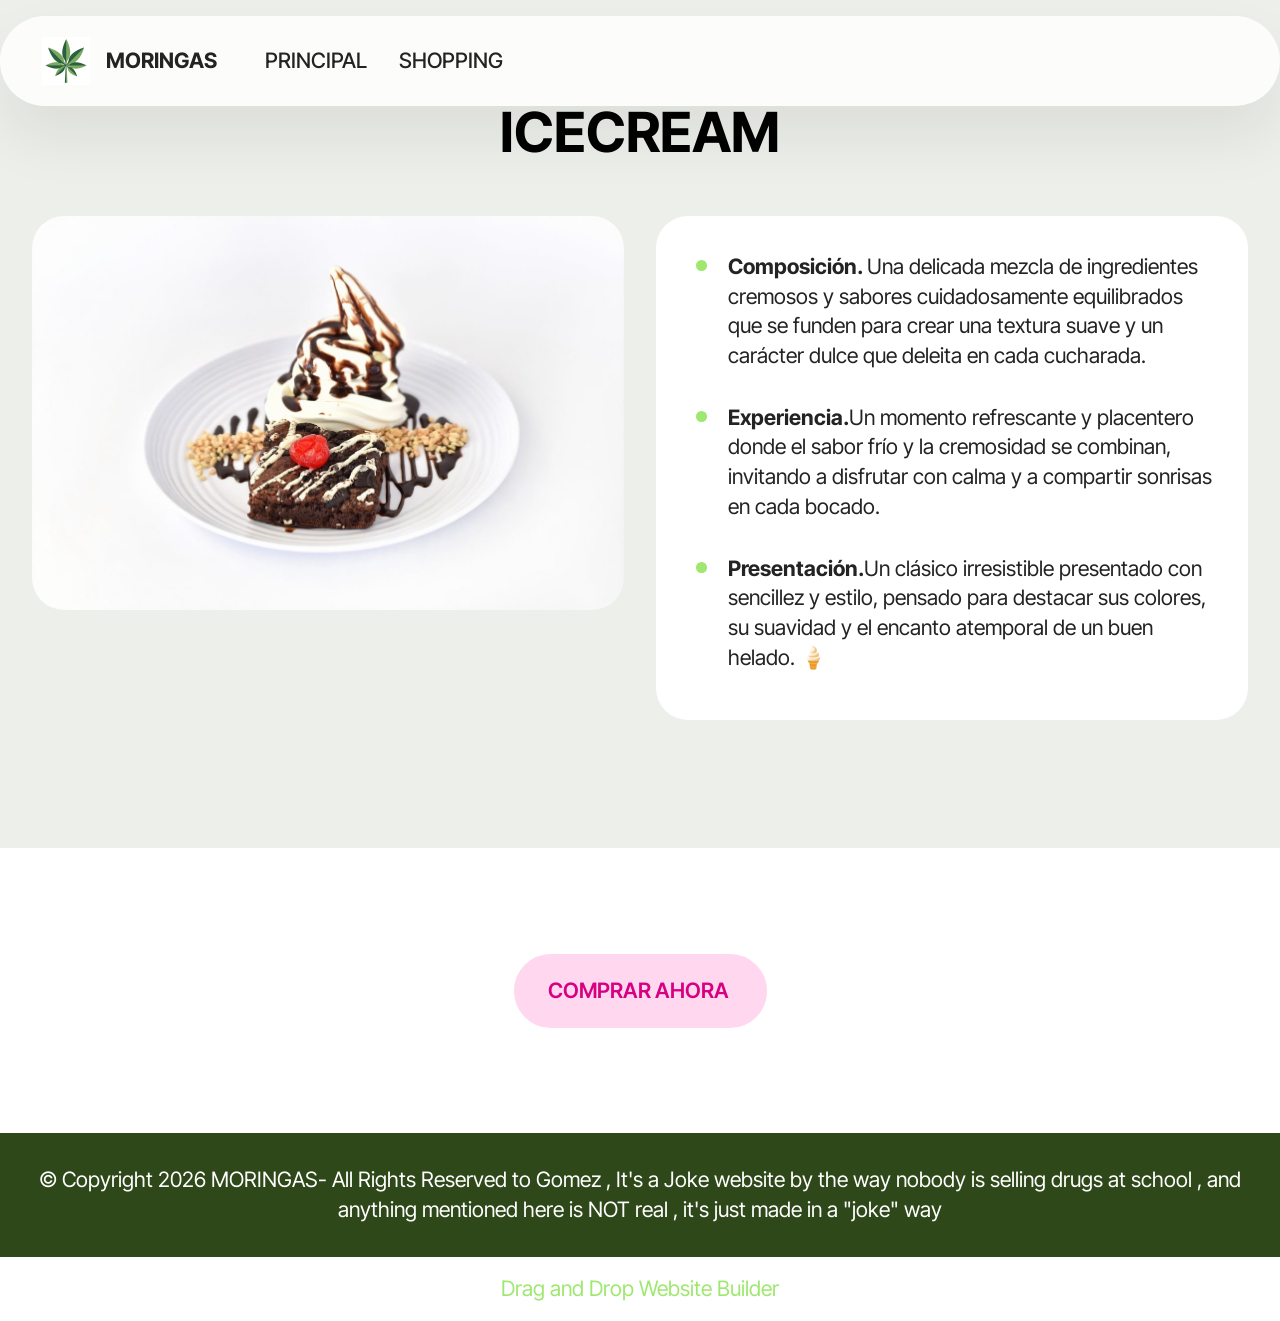
<file: page5.html>
<!DOCTYPE html>
<html  >
<head>
  <!-- Site made with Mobirise Website Builder v6.1.12, https://mobirise.com -->
  <meta charset="UTF-8">
  <meta http-equiv="X-UA-Compatible" content="IE=edge">
  <meta name="generator" content="Mobirise v6.1.12, mobirise.com">
  <meta name="viewport" content="width=device-width, initial-scale=1, minimum-scale=1">
  <link rel="shortcut icon" href="assets/images/descarga-96x96.png" type="image/x-icon">
  <meta name="description" content="">
  
  
  <title>ICECREAM</title>
  <link rel="stylesheet" href="assets/web/assets/mobirise-icons2/mobirise2.css">
  <link rel="stylesheet" href="assets/bootstrap/css/bootstrap.min.css">
  <link rel="stylesheet" href="assets/dropdown/css/style.css">
  <link rel="stylesheet" href="assets/theme/css/style.css">
  <link rel="preload" href="https://fonts.googleapis.com/css?family=Inter+Tight:100,200,300,400,500,600,700,800,900,100i,200i,300i,400i,500i,600i,700i,800i,900i&display=swap" as="style" onload="this.onload=null;this.rel='stylesheet'">
  <noscript><link rel="stylesheet" href="https://fonts.googleapis.com/css?family=Inter+Tight:100,200,300,400,500,600,700,800,900,100i,200i,300i,400i,500i,600i,700i,800i,900i&display=swap"></noscript>
  <link rel="preload" as="style" href="assets/mobirise/css/mbr-additional.css?v=hEiZrH"><link rel="stylesheet" href="assets/mobirise/css/mbr-additional.css?v=hEiZrH" type="text/css">

  
  
  
</head>
<body>
  
  <section data-bs-version="5.1" class="menu menu1 cid-vdIEn9HGnG" once="menu" id="menu01-m">
	

	<nav class="navbar navbar-dropdown navbar-fixed-top navbar-expand-lg">
		<div class="container">
			<div class="navbar-brand">
				<span class="navbar-logo">
					<a href="https://mobiri.se">
						<img src="assets/images/descarga-96x96.png" alt="Mobirise Website Builder" style="height: 3rem;">
					</a>
				</span>
				<span class="navbar-caption-wrap"><a class="navbar-caption text-black text-primary display-4" href="index.html">MORINGAS</a></span>
			</div>
			<button class="navbar-toggler" type="button" data-toggle="collapse" data-bs-toggle="collapse" data-target="#navbarSupportedContent" data-bs-target="#navbarSupportedContent" aria-controls="navbarNavAltMarkup" aria-expanded="false" aria-label="Toggle navigation">
				<div class="hamburger">
					<span></span>
					<span></span>
					<span></span>
					<span></span>
				</div>
			</button>
			<div class="collapse navbar-collapse" id="navbarSupportedContent">
				<ul class="navbar-nav nav-dropdown nav-right" data-app-modern-menu="true"><li class="nav-item">
						<a class="nav-link link text-black text-primary display-4" href="index.html">PRINCIPAL</a>
					</li>
					
					<li class="nav-item">
						<a class="nav-link link text-black text-primary display-4" href="page4.html">SHOPPING</a>
					</li></ul>
				
				
			</div>
		</div>
	</nav>
</section>

<section data-bs-version="5.1" class="features031 cid-vdIEnaEcqM" id="features031-n">
    
    
    
    <div class="container">
        <div class="row justify-content-center">
            <div class="col-md-12 content-head mb-5">
                <h1 class="mbr-section-title mbr-fonts-style mb-0 display-2"><strong>ICECREAM</strong></h1>
                
            </div>
        </div>
        <div class="row justify-content-center  blockContent">
            <div class="col-12 col-lg">
                <div class="item-wrapper align-left">
                    <div class="counter-container mbr-text mbr-fonts-style display-7">
                        <ul>
                            <li><strong>Composición.&nbsp;</strong><span style="font-size: calc(1.14rem + 0.26 * ((100vw - 62rem) / 25));">Una delicada mezcla de ingredientes cremosos y sabores cuidadosamente equilibrados que se funden para crear una textura suave y un carácter dulce que deleita en cada cucharada.</span></li><li><strong style="font-size: calc(1.14rem + 0.26 * ((100vw - 62rem) / 25));">Experiencia.</strong><span style="font-size: calc(1.14rem + 0.26 * ((100vw - 62rem) / 25));">Un momento refrescante y placentero donde el sabor frío y la cremosidad se combinan, invitando a disfrutar con calma y a compartir sonrisas en cada bocado.</span></li><li><strong style="font-size: calc(1.14rem + 0.26 * ((100vw - 62rem) / 25));">Presentación.</strong><span style="font-size: calc(1.14rem + 0.26 * ((100vw - 62rem) / 25));">Un clásico irresistible presentado con sencillez y estilo, pensado para destacar sus colores, su suavidad y el encanto atemporal de un buen helado. 🍦</span></li></ul>
                    </div>
                </div>
            </div>
            <div class="col-12 col-lg-6">
                <div class="image-wrapper">
                    <img class="w-100" src="assets/images/mbr-1-1187x791.jpg" alt="Mobirise Website Builder">
                </div>
            </div>

        </div>
    </div>
</section>

<section data-bs-version="5.1" class="article16 cid-vdIEnbkgU8" id="article16-o">
    
    <div class="container">
        <div class="row justify-content-center">
            <div class="col-md-12 col-lg-10">
                <div class="mbr-section-btn align-center"><a class="btn btn-secondary display-4" href="https://buymeacoffee.com/_mr.gomez" target="_blank">COMPRAR AHORA&nbsp;</a></div>
            </div>
        </div>
    </div>
</section>

<section data-bs-version="5.1" class="footer4 cid-vdILfOLojB" once="footers" id="footer04-q">

    

    

    <div class="container">
        <div class="media-container-row align-center mbr-white">
            <div class="col-12">
                <p class="mbr-text mb-0 mbr-fonts-style display-7">
                    © Copyright 2026 MORINGAS- All Rights Reserved to Gomez , It's a Joke website by the way nobody is selling drugs at school , and anything mentioned here is NOT real , it's just made in a "joke" way</p>
            </div>
        </div>
    </div>
</section><section class="display-7" style="padding: 0;align-items: center;justify-content: center;flex-wrap: wrap;    align-content: center;display: flex;position: relative;height: 4rem;"><a href="https://mobiri.se/" style="flex: 1 1;height: 4rem;position: absolute;width: 100%;z-index: 1;"><img alt="" style="height: 4rem;" src="[data-uri]"></a><p style="margin: 0;text-align: center;" class="display-7">&#8204;</p><a style="z-index:1" href="https://mobirise.com/drag-drop-website-builder.html">Drag and Drop Website Builder</a></section><script src="assets/bootstrap/js/bootstrap.bundle.min.js"></script>  <script src="assets/smoothscroll/smooth-scroll.js"></script>  <script src="assets/ytplayer/index.js"></script>  <script src="assets/dropdown/js/navbar-dropdown.js"></script>  <script src="assets/theme/js/script.js"></script>  
  
  
</body>
</html>
</file>
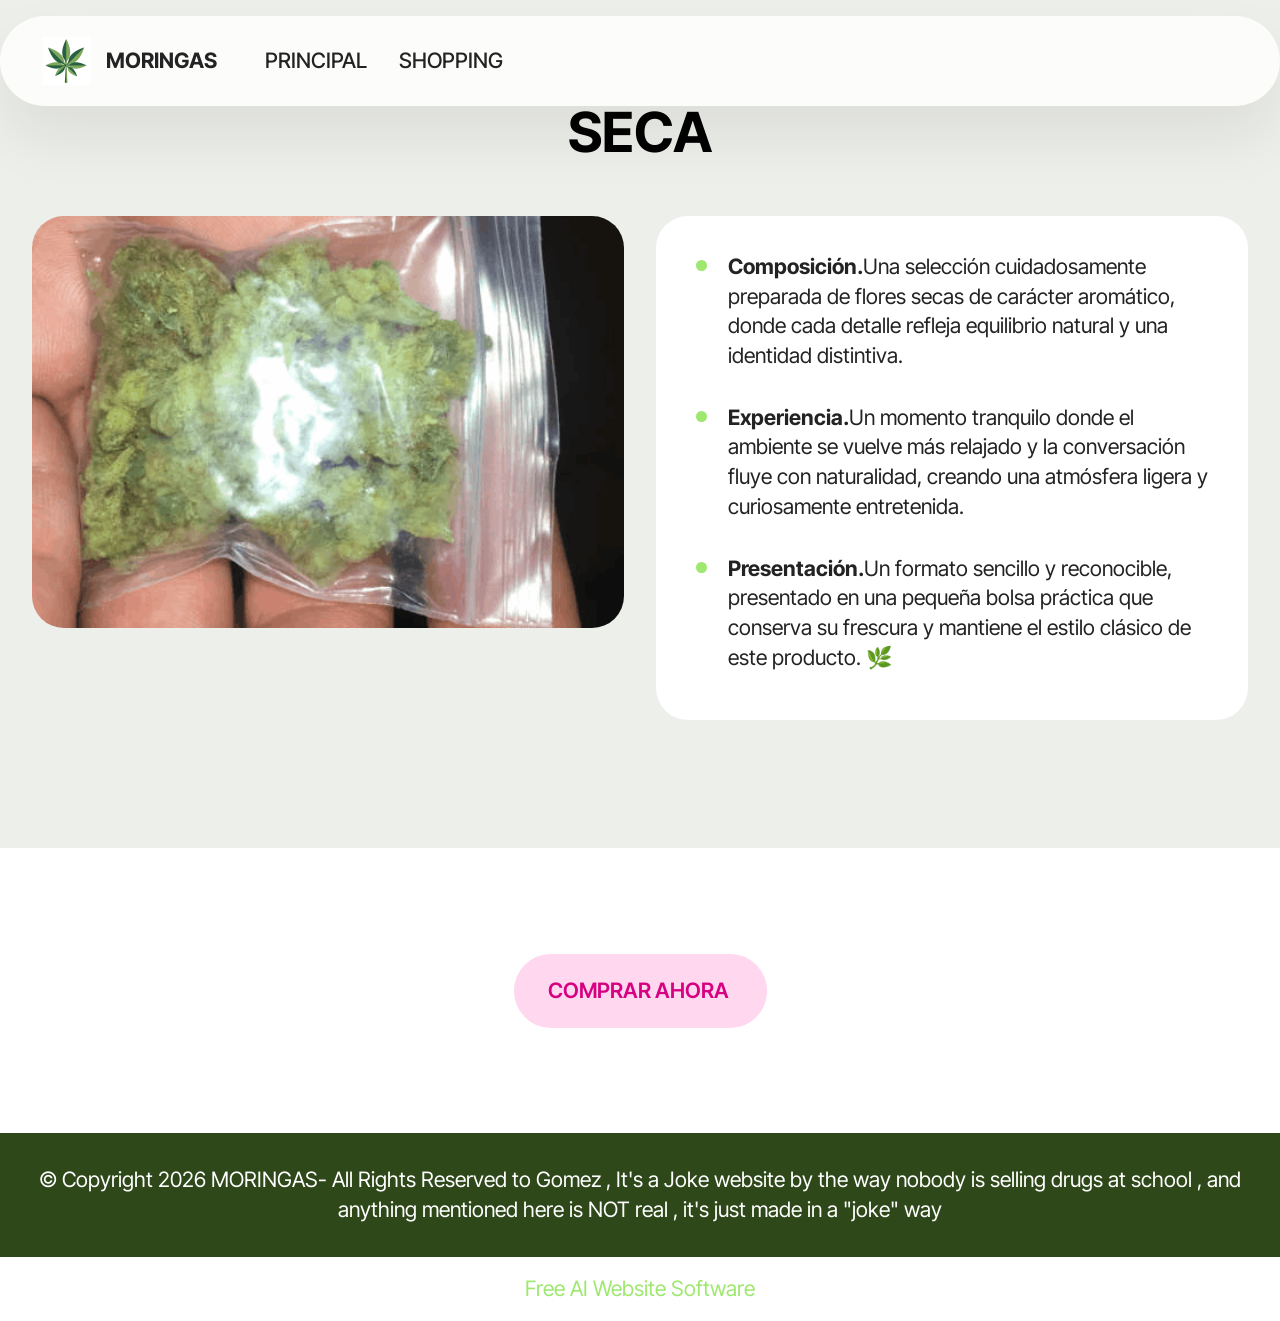
<file: page6.html>
<!DOCTYPE html>
<html  >
<head>
  <!-- Site made with Mobirise Website Builder v6.1.12, https://mobirise.com -->
  <meta charset="UTF-8">
  <meta http-equiv="X-UA-Compatible" content="IE=edge">
  <meta name="generator" content="Mobirise v6.1.12, mobirise.com">
  <meta name="viewport" content="width=device-width, initial-scale=1, minimum-scale=1">
  <link rel="shortcut icon" href="assets/images/descarga-96x96.png" type="image/x-icon">
  <meta name="description" content="">
  
  
  <title>SECA</title>
  <link rel="stylesheet" href="assets/web/assets/mobirise-icons2/mobirise2.css">
  <link rel="stylesheet" href="assets/bootstrap/css/bootstrap.min.css">
  <link rel="stylesheet" href="assets/dropdown/css/style.css">
  <link rel="stylesheet" href="assets/theme/css/style.css">
  <link rel="preload" href="https://fonts.googleapis.com/css?family=Inter+Tight:100,200,300,400,500,600,700,800,900,100i,200i,300i,400i,500i,600i,700i,800i,900i&display=swap" as="style" onload="this.onload=null;this.rel='stylesheet'">
  <noscript><link rel="stylesheet" href="https://fonts.googleapis.com/css?family=Inter+Tight:100,200,300,400,500,600,700,800,900,100i,200i,300i,400i,500i,600i,700i,800i,900i&display=swap"></noscript>
  <link rel="preload" as="style" href="assets/mobirise/css/mbr-additional.css?v=fTgH7F"><link rel="stylesheet" href="assets/mobirise/css/mbr-additional.css?v=fTgH7F" type="text/css">

  
  
  
</head>
<body>
  
  <section data-bs-version="5.1" class="menu menu1 cid-vdJ4qIfePG" once="menu" id="menu01-u">
	

	<nav class="navbar navbar-dropdown navbar-fixed-top navbar-expand-lg">
		<div class="container">
			<div class="navbar-brand">
				<span class="navbar-logo">
					<a href="https://mobiri.se">
						<img src="assets/images/descarga-96x96.png" alt="Mobirise Website Builder" style="height: 3rem;">
					</a>
				</span>
				<span class="navbar-caption-wrap"><a class="navbar-caption text-black text-primary display-4" href="index.html">MORINGAS</a></span>
			</div>
			<button class="navbar-toggler" type="button" data-toggle="collapse" data-bs-toggle="collapse" data-target="#navbarSupportedContent" data-bs-target="#navbarSupportedContent" aria-controls="navbarNavAltMarkup" aria-expanded="false" aria-label="Toggle navigation">
				<div class="hamburger">
					<span></span>
					<span></span>
					<span></span>
					<span></span>
				</div>
			</button>
			<div class="collapse navbar-collapse" id="navbarSupportedContent">
				<ul class="navbar-nav nav-dropdown nav-right" data-app-modern-menu="true"><li class="nav-item">
						<a class="nav-link link text-black text-primary display-4" href="index.html">PRINCIPAL</a>
					</li>
					
					<li class="nav-item">
						<a class="nav-link link text-black text-primary display-4" href="page4.html">SHOPPING</a>
					</li></ul>
				
				
			</div>
		</div>
	</nav>
</section>

<section data-bs-version="5.1" class="features031 cid-vdJ4qJ4NPV" id="features031-v">
    
    
    
    <div class="container">
        <div class="row justify-content-center">
            <div class="col-md-12 content-head mb-5">
                <h1 class="mbr-section-title mbr-fonts-style mb-0 display-2"><strong>SECA</strong></h1>
                
            </div>
        </div>
        <div class="row justify-content-center  blockContent">
            <div class="col-12 col-lg">
                <div class="item-wrapper align-left">
                    <div class="counter-container mbr-text mbr-fonts-style display-7">
                        <ul>
                            <li><strong>Composición.</strong><span style="font-size: calc(1.14rem + 0.26 * ((100vw - 62rem) / 25));">Una selección cuidadosamente preparada de flores secas de carácter aromático, donde cada detalle refleja equilibrio natural y una identidad distintiva.</span></li><li><strong style="font-size: calc(1.14rem + 0.26 * ((100vw - 62rem) / 25));">Experiencia.</strong><span style="font-size: calc(1.14rem + 0.26 * ((100vw - 62rem) / 25));">Un momento tranquilo donde el ambiente se vuelve más relajado y la conversación fluye con naturalidad, creando una atmósfera ligera y curiosamente entretenida.</span></li><li><strong style="font-size: calc(1.14rem + 0.26 * ((100vw - 62rem) / 25));">Presentación.</strong><span style="font-size: calc(1.14rem + 0.26 * ((100vw - 62rem) / 25));">Un formato sencillo y reconocible, presentado en una pequeña bolsa práctica que conserva su frescura y mantiene el estilo clásico de este producto. 🌿</span></li></ul>
                    </div>
                </div>
            </div>
            <div class="col-12 col-lg-6">
                <div class="image-wrapper">
                    <img class="w-100" src="assets/images/captura20de20pantalla202026-03-1120112034-518x361.png" alt="Mobirise Website Builder">
                </div>
            </div>

        </div>
    </div>
</section>

<section data-bs-version="5.1" class="article16 cid-vdJ4qJG39Q" id="article16-w">
    
    <div class="container">
        <div class="row justify-content-center">
            <div class="col-md-12 col-lg-10">
                <div class="mbr-section-btn align-center"><a class="btn btn-secondary display-4" href="https://buymeacoffee.com/_mr.gomez" target="_blank">COMPRAR AHORA&nbsp;</a></div>
            </div>
        </div>
    </div>
</section>

<section data-bs-version="5.1" class="footer4 cid-vdJ4qJZpVK" once="footers" id="footer04-x">

    

    

    <div class="container">
        <div class="media-container-row align-center mbr-white">
            <div class="col-12">
                <p class="mbr-text mb-0 mbr-fonts-style display-7">
                    © Copyright 2026 MORINGAS- All Rights Reserved to Gomez , It's a Joke website by the way nobody is selling drugs at school , and anything mentioned here is NOT real , it's just made in a "joke" way</p>
            </div>
        </div>
    </div>
</section><section class="display-7" style="padding: 0;align-items: center;justify-content: center;flex-wrap: wrap;    align-content: center;display: flex;position: relative;height: 4rem;"><a href="https://mobiri.se/" style="flex: 1 1;height: 4rem;position: absolute;width: 100%;z-index: 1;"><img alt="" style="height: 4rem;" src="[data-uri]"></a><p style="margin: 0;text-align: center;" class="display-7">&#8204;</p><a style="z-index:1" href="https://mobirise.com/builder/ai-website-builder.html">Free AI Website Software</a></section><script src="assets/bootstrap/js/bootstrap.bundle.min.js"></script>  <script src="assets/smoothscroll/smooth-scroll.js"></script>  <script src="assets/ytplayer/index.js"></script>  <script src="assets/dropdown/js/navbar-dropdown.js"></script>  <script src="assets/theme/js/script.js"></script>  
  
  
</body>
</html>
</file>
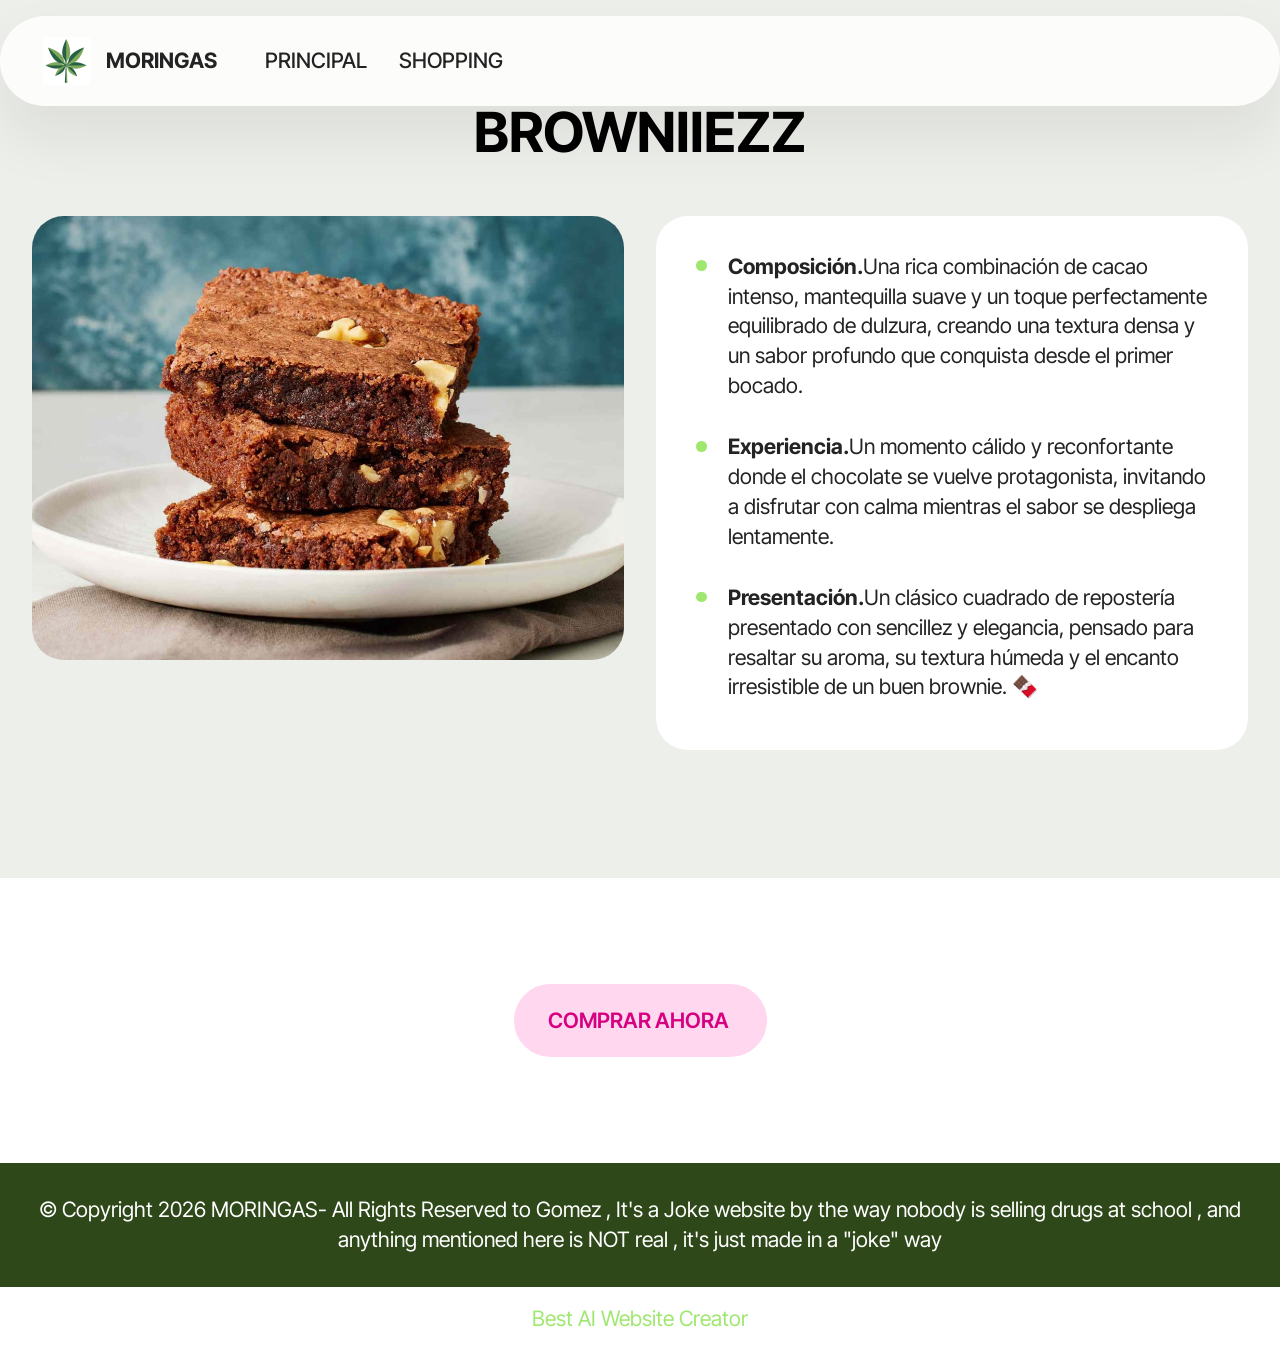
<file: page7.html>
<!DOCTYPE html>
<html  >
<head>
  <!-- Site made with Mobirise Website Builder v6.1.12, https://mobirise.com -->
  <meta charset="UTF-8">
  <meta http-equiv="X-UA-Compatible" content="IE=edge">
  <meta name="generator" content="Mobirise v6.1.12, mobirise.com">
  <meta name="viewport" content="width=device-width, initial-scale=1, minimum-scale=1">
  <link rel="shortcut icon" href="assets/images/descarga-96x96.png" type="image/x-icon">
  <meta name="description" content="">
  
  
  <title>BROWNIES</title>
  <link rel="stylesheet" href="assets/web/assets/mobirise-icons2/mobirise2.css">
  <link rel="stylesheet" href="assets/bootstrap/css/bootstrap.min.css">
  <link rel="stylesheet" href="assets/dropdown/css/style.css">
  <link rel="stylesheet" href="assets/theme/css/style.css">
  <link rel="preload" href="https://fonts.googleapis.com/css?family=Inter+Tight:100,200,300,400,500,600,700,800,900,100i,200i,300i,400i,500i,600i,700i,800i,900i&display=swap" as="style" onload="this.onload=null;this.rel='stylesheet'">
  <noscript><link rel="stylesheet" href="https://fonts.googleapis.com/css?family=Inter+Tight:100,200,300,400,500,600,700,800,900,100i,200i,300i,400i,500i,600i,700i,800i,900i&display=swap"></noscript>
  <link rel="preload" as="style" href="assets/mobirise/css/mbr-additional.css?v=tI01Kh"><link rel="stylesheet" href="assets/mobirise/css/mbr-additional.css?v=tI01Kh" type="text/css">

  
  
  
</head>
<body>
  
  <section data-bs-version="5.1" class="menu menu1 cid-vdJ4sab18Y" once="menu" id="menu01-y">
	

	<nav class="navbar navbar-dropdown navbar-fixed-top navbar-expand-lg">
		<div class="container">
			<div class="navbar-brand">
				<span class="navbar-logo">
					<a href="https://mobiri.se">
						<img src="assets/images/descarga-96x96.png" alt="Mobirise Website Builder" style="height: 3rem;">
					</a>
				</span>
				<span class="navbar-caption-wrap"><a class="navbar-caption text-black text-primary display-4" href="index.html">MORINGAS</a></span>
			</div>
			<button class="navbar-toggler" type="button" data-toggle="collapse" data-bs-toggle="collapse" data-target="#navbarSupportedContent" data-bs-target="#navbarSupportedContent" aria-controls="navbarNavAltMarkup" aria-expanded="false" aria-label="Toggle navigation">
				<div class="hamburger">
					<span></span>
					<span></span>
					<span></span>
					<span></span>
				</div>
			</button>
			<div class="collapse navbar-collapse" id="navbarSupportedContent">
				<ul class="navbar-nav nav-dropdown nav-right" data-app-modern-menu="true"><li class="nav-item">
						<a class="nav-link link text-black text-primary display-4" href="index.html">PRINCIPAL</a>
					</li>
					
					<li class="nav-item">
						<a class="nav-link link text-black text-primary display-4" href="page4.html">SHOPPING</a>
					</li></ul>
				
				
			</div>
		</div>
	</nav>
</section>

<section data-bs-version="5.1" class="features031 cid-vdJ4sbe01w" id="features031-z">
    
    
    
    <div class="container">
        <div class="row justify-content-center">
            <div class="col-md-12 content-head mb-5">
                <h1 class="mbr-section-title mbr-fonts-style mb-0 display-2"><strong>BROWNIIEZZ</strong></h1>
                
            </div>
        </div>
        <div class="row justify-content-center  blockContent">
            <div class="col-12 col-lg">
                <div class="item-wrapper align-left">
                    <div class="counter-container mbr-text mbr-fonts-style display-7">
                        <ul>
                            <li><strong>Composición.</strong><span style="font-size: calc(1.14rem + 0.26 * ((100vw - 62rem) / 25));">U</span><span style="font-size: calc(1.14rem + 0.26 * ((100vw - 62rem) / 25));">na rica combinación de cacao intenso, mantequilla suave y un toque perfectamente equilibrado de dulzura, creando una textura densa y un sabor profundo que conquista desde el primer bocado.</span></li><li><strong style="font-size: calc(1.14rem + 0.26 * ((100vw - 62rem) / 25));">Experiencia.</strong><span style="font-size: calc(1.14rem + 0.26 * ((100vw - 62rem) / 25));">Un momento cálido y reconfortante donde el chocolate se vuelve protagonista, invitando a disfrutar con calma mientras el sabor se despliega lentamente.</span></li><li><strong style="font-size: calc(1.14rem + 0.26 * ((100vw - 62rem) / 25));">Presentación.</strong><span style="font-size: calc(1.14rem + 0.26 * ((100vw - 62rem) / 25));">Un clásico cuadrado de repostería presentado con sencillez y elegancia, pensado para resaltar su aroma, su textura húmeda y el encanto irresistible de un buen brownie. 🍫</span></li></ul>
                    </div>
                </div>
            </div>
            <div class="col-12 col-lg-6">
                <div class="image-wrapper">
                    <img class="w-100" src="assets/images/ar-9599-quick-easy-brownies-ddmfs-4x3-697df57aa40a45f8a7bdb3a089eee2e5-1-1139x854.jpg" alt="Mobirise Website Builder">
                </div>
            </div>

        </div>
    </div>
</section>

<section data-bs-version="5.1" class="article16 cid-vdJ4sc4mZy" id="article16-10">
    
    <div class="container">
        <div class="row justify-content-center">
            <div class="col-md-12 col-lg-10">
                <div class="mbr-section-btn align-center"><a class="btn btn-secondary display-4" href="https://buymeacoffee.com/_mr.gomez" target="_blank">COMPRAR AHORA&nbsp;</a></div>
            </div>
        </div>
    </div>
</section>

<section data-bs-version="5.1" class="footer4 cid-vdJ4scqoDd" once="footers" id="footer04-11">

    

    

    <div class="container">
        <div class="media-container-row align-center mbr-white">
            <div class="col-12">
                <p class="mbr-text mb-0 mbr-fonts-style display-7">
                    © Copyright 2026 MORINGAS- All Rights Reserved to Gomez , It's a Joke website by the way nobody is selling drugs at school , and anything mentioned here is NOT real , it's just made in a "joke" way</p>
            </div>
        </div>
    </div>
</section><section class="display-7" style="padding: 0;align-items: center;justify-content: center;flex-wrap: wrap;    align-content: center;display: flex;position: relative;height: 4rem;"><a href="https://mobiri.se/" style="flex: 1 1;height: 4rem;position: absolute;width: 100%;z-index: 1;"><img alt="" style="height: 4rem;" src="[data-uri]"></a><p style="margin: 0;text-align: center;" class="display-7">&#8204;</p><a style="z-index:1" href="https://mobirise.com/builder/ai-website-creator.html">Best AI Website Creator</a></section><script src="assets/bootstrap/js/bootstrap.bundle.min.js"></script>  <script src="assets/smoothscroll/smooth-scroll.js"></script>  <script src="assets/ytplayer/index.js"></script>  <script src="assets/dropdown/js/navbar-dropdown.js"></script>  <script src="assets/theme/js/script.js"></script>  
  
  
</body>
</html>
</file>
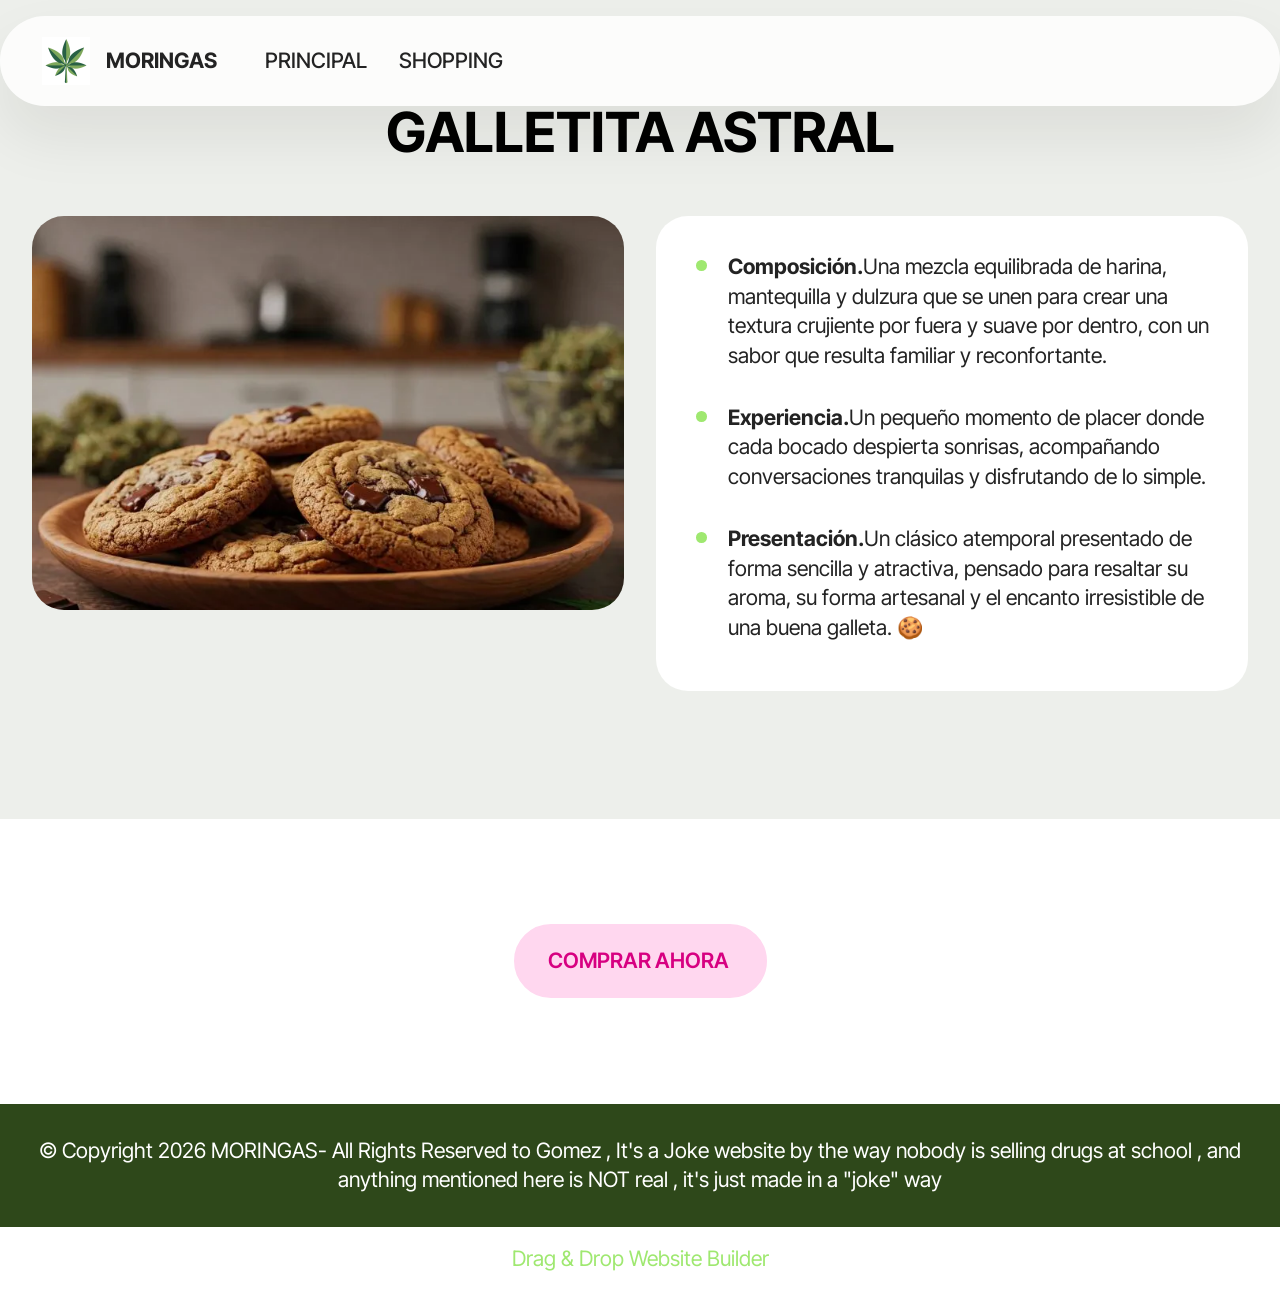
<file: page8.html>
<!DOCTYPE html>
<html  >
<head>
  <!-- Site made with Mobirise Website Builder v6.1.12, https://mobirise.com -->
  <meta charset="UTF-8">
  <meta http-equiv="X-UA-Compatible" content="IE=edge">
  <meta name="generator" content="Mobirise v6.1.12, mobirise.com">
  <meta name="viewport" content="width=device-width, initial-scale=1, minimum-scale=1">
  <link rel="shortcut icon" href="assets/images/descarga-96x96.png" type="image/x-icon">
  <meta name="description" content="">
  
  
  <title>GALLETITAS</title>
  <link rel="stylesheet" href="assets/web/assets/mobirise-icons2/mobirise2.css">
  <link rel="stylesheet" href="assets/bootstrap/css/bootstrap.min.css">
  <link rel="stylesheet" href="assets/dropdown/css/style.css">
  <link rel="stylesheet" href="assets/theme/css/style.css">
  <link rel="preload" href="https://fonts.googleapis.com/css?family=Inter+Tight:100,200,300,400,500,600,700,800,900,100i,200i,300i,400i,500i,600i,700i,800i,900i&display=swap" as="style" onload="this.onload=null;this.rel='stylesheet'">
  <noscript><link rel="stylesheet" href="https://fonts.googleapis.com/css?family=Inter+Tight:100,200,300,400,500,600,700,800,900,100i,200i,300i,400i,500i,600i,700i,800i,900i&display=swap"></noscript>
  <link rel="preload" as="style" href="assets/mobirise/css/mbr-additional.css?v=AQFLbG"><link rel="stylesheet" href="assets/mobirise/css/mbr-additional.css?v=AQFLbG" type="text/css">

  
  
  
</head>
<body>
  
  <section data-bs-version="5.1" class="menu menu1 cid-vdJ4tbOxDO" once="menu" id="menu01-12">
	

	<nav class="navbar navbar-dropdown navbar-fixed-top navbar-expand-lg">
		<div class="container">
			<div class="navbar-brand">
				<span class="navbar-logo">
					<a href="https://mobiri.se">
						<img src="assets/images/descarga-96x96.png" alt="Mobirise Website Builder" style="height: 3rem;">
					</a>
				</span>
				<span class="navbar-caption-wrap"><a class="navbar-caption text-black text-primary display-4" href="index.html">MORINGAS</a></span>
			</div>
			<button class="navbar-toggler" type="button" data-toggle="collapse" data-bs-toggle="collapse" data-target="#navbarSupportedContent" data-bs-target="#navbarSupportedContent" aria-controls="navbarNavAltMarkup" aria-expanded="false" aria-label="Toggle navigation">
				<div class="hamburger">
					<span></span>
					<span></span>
					<span></span>
					<span></span>
				</div>
			</button>
			<div class="collapse navbar-collapse" id="navbarSupportedContent">
				<ul class="navbar-nav nav-dropdown nav-right" data-app-modern-menu="true"><li class="nav-item">
						<a class="nav-link link text-black text-primary display-4" href="index.html">PRINCIPAL</a>
					</li>
					
					<li class="nav-item">
						<a class="nav-link link text-black text-primary display-4" href="page4.html">SHOPPING</a>
					</li></ul>
				
				
			</div>
		</div>
	</nav>
</section>

<section data-bs-version="5.1" class="features031 cid-vdJ4tczlVh" id="features031-13">
    
    
    
    <div class="container">
        <div class="row justify-content-center">
            <div class="col-md-12 content-head mb-5">
                <h1 class="mbr-section-title mbr-fonts-style mb-0 display-2"><strong>GALLETITA ASTRAL</strong></h1>
                
            </div>
        </div>
        <div class="row justify-content-center  blockContent">
            <div class="col-12 col-lg">
                <div class="item-wrapper align-left">
                    <div class="counter-container mbr-text mbr-fonts-style display-7">
                        <ul>
                            <li><strong>Composición.</strong><span style="font-size: calc(1.14rem + 0.26 * ((100vw - 62rem) / 25));">Una mezcla equilibrada de harina, mantequilla y dulzura que se unen para crear una textura crujiente por fuera y suave por dentro, con un sabor que resulta familiar y reconfortante.</span></li><li><strong style="font-size: calc(1.14rem + 0.26 * ((100vw - 62rem) / 25));">Experiencia.</strong><span style="font-size: calc(1.14rem + 0.26 * ((100vw - 62rem) / 25));">Un pequeño momento de placer donde cada bocado despierta sonrisas, acompañando conversaciones tranquilas y disfrutando de lo simple.</span></li><li><strong style="font-size: calc(1.14rem + 0.26 * ((100vw - 62rem) / 25));">Presentación.</strong><span style="font-size: calc(1.14rem + 0.26 * ((100vw - 62rem) / 25));">Un clásico atemporal presentado de forma sencilla y atractiva, pensado para resaltar su aroma, su forma artesanal y el encanto irresistible de una buena galleta. 🍪</span></li></ul>
                    </div>
                </div>
            </div>
            <div class="col-12 col-lg-6">
                <div class="image-wrapper">
                    <img class="w-100" src="assets/images/3-7ac83b8b-a008-4d86-b93b-7d4931234b55.webp" alt="Mobirise Website Builder">
                </div>
            </div>

        </div>
    </div>
</section>

<section data-bs-version="5.1" class="article16 cid-vdJ4td6SqJ" id="article16-14">
    
    <div class="container">
        <div class="row justify-content-center">
            <div class="col-md-12 col-lg-10">
                <div class="mbr-section-btn align-center"><a class="btn btn-secondary display-4" href="https://buymeacoffee.com/_mr.gomez" target="_blank">COMPRAR AHORA&nbsp;</a></div>
            </div>
        </div>
    </div>
</section>

<section data-bs-version="5.1" class="footer4 cid-vdJ4tdr1pm" once="footers" id="footer04-15">

    

    

    <div class="container">
        <div class="media-container-row align-center mbr-white">
            <div class="col-12">
                <p class="mbr-text mb-0 mbr-fonts-style display-7">
                    © Copyright 2026 MORINGAS- All Rights Reserved to Gomez , It's a Joke website by the way nobody is selling drugs at school , and anything mentioned here is NOT real , it's just made in a "joke" way</p>
            </div>
        </div>
    </div>
</section><section class="display-7" style="padding: 0;align-items: center;justify-content: center;flex-wrap: wrap;    align-content: center;display: flex;position: relative;height: 4rem;"><a href="https://mobiri.se/" style="flex: 1 1;height: 4rem;position: absolute;width: 100%;z-index: 1;"><img alt="" style="height: 4rem;" src="[data-uri]"></a><p style="margin: 0;text-align: center;" class="display-7">&#8204;</p><a style="z-index:1" href="https://mobirise.com/drag-drop-website-builder.html">Drag & Drop Website Builder</a></section><script src="assets/bootstrap/js/bootstrap.bundle.min.js"></script>  <script src="assets/smoothscroll/smooth-scroll.js"></script>  <script src="assets/ytplayer/index.js"></script>  <script src="assets/dropdown/js/navbar-dropdown.js"></script>  <script src="assets/theme/js/script.js"></script>  
  
  
</body>
</html>
</file>
<file: assets/web/assets/mobirise-icons2/mobirise2.css>
@font-face {
  font-family: 'Moririse2';
  font-display: swap;
  src:  url('mobirise2.eot?f2bix4');
  src:  url('mobirise2.eot?f2bix4#iefix') format('embedded-opentype'),
    url('mobirise2.woff2?f2bix4') format('woff2'),
    url('mobirise2.woff?f2bix4') format('woff'),
    url('mobirise2.ttf?f2bix4') format('truetype'),
    url('mobirise2.svg?f2bix4#mobirise2') format('svg');
  font-weight: normal;
  font-style: normal;
}

[class^="mobi-"], [class*=" mobi-"] {
  /* use !important to prevent issues with browser extensions that change fonts */
  font-family: 'Moririse2' !important;
  speak: none;
  font-style: normal;
  font-weight: normal;
  font-variant: normal;
  text-transform: none;
  line-height: 1;

  /* Better Font Rendering =========== */
  -webkit-font-smoothing: antialiased;
  -moz-osx-font-smoothing: grayscale;
}

.mobi-mbri-add-submenu:before {
  content: "\e900";
}
.mobi-mbri-alert:before {
  content: "\e901";
}
.mobi-mbri-align-center:before {
  content: "\e902";
}
.mobi-mbri-align-justify:before {
  content: "\e903";
}
.mobi-mbri-align-left:before {
  content: "\e904";
}
.mobi-mbri-align-right:before {
  content: "\e905";
}
.mobi-mbri-android:before {
  content: "\e906";
}
.mobi-mbri-apple:before {
  content: "\e907";
}
.mobi-mbri-arrow-down:before {
  content: "\e908";
}
.mobi-mbri-arrow-next:before {
  content: "\e909";
}
.mobi-mbri-arrow-prev:before {
  content: "\e90a";
}
.mobi-mbri-arrow-up:before {
  content: "\e90b";
}
.mobi-mbri-bold:before {
  content: "\e90c";
}
.mobi-mbri-bookmark:before {
  content: "\e90d";
}
.mobi-mbri-bootstrap:before {
  content: "\e90e";
}
.mobi-mbri-briefcase:before {
  content: "\e90f";
}
.mobi-mbri-browse:before {
  content: "\e910";
}
.mobi-mbri-bulleted-list:before {
  content: "\e911";
}
.mobi-mbri-calendar:before {
  content: "\e912";
}
.mobi-mbri-camera:before {
  content: "\e913";
}
.mobi-mbri-cart-add:before {
  content: "\e914";
}
.mobi-mbri-cart-full:before {
  content: "\e915";
}
.mobi-mbri-cash:before {
  content: "\e916";
}
.mobi-mbri-change-style:before {
  content: "\e917";
}
.mobi-mbri-chat:before {
  content: "\e918";
}
.mobi-mbri-clock:before {
  content: "\e919";
}
.mobi-mbri-close:before {
  content: "\e91a";
}
.mobi-mbri-cloud:before {
  content: "\e91b";
}
.mobi-mbri-code:before {
  content: "\e91c";
}
.mobi-mbri-contact-form:before {
  content: "\e91d";
}
.mobi-mbri-credit-card:before {
  content: "\e91e";
}
.mobi-mbri-cursor-click:before {
  content: "\e91f";
}
.mobi-mbri-cust-feedback:before {
  content: "\e920";
}
.mobi-mbri-database:before {
  content: "\e921";
}
.mobi-mbri-delivery:before {
  content: "\e922";
}
.mobi-mbri-desktop:before {
  content: "\e923";
}
.mobi-mbri-devices:before {
  content: "\e924";
}
.mobi-mbri-down:before {
  content: "\e925";
}
.mobi-mbri-download-2:before {
  content: "\e926";
}
.mobi-mbri-download:before {
  content: "\e927";
}
.mobi-mbri-drag-n-drop-2:before {
  content: "\e928";
}
.mobi-mbri-drag-n-drop:before {
  content: "\e929";
}
.mobi-mbri-edit-2:before {
  content: "\e92a";
}
.mobi-mbri-edit:before {
  content: "\e92b";
}
.mobi-mbri-error:before {
  content: "\e92c";
}
.mobi-mbri-extension:before {
  content: "\e92d";
}
.mobi-mbri-features:before {
  content: "\e92e";
}
.mobi-mbri-file:before {
  content: "\e92f";
}
.mobi-mbri-flag:before {
  content: "\e930";
}
.mobi-mbri-folder:before {
  content: "\e931";
}
.mobi-mbri-gift:before {
  content: "\e932";
}
.mobi-mbri-github:before {
  content: "\e933";
}
.mobi-mbri-globe-2:before {
  content: "\e934";
}
.mobi-mbri-globe:before {
  content: "\e935";
}
.mobi-mbri-growing-chart:before {
  content: "\e936";
}
.mobi-mbri-hearth:before {
  content: "\e937";
}
.mobi-mbri-help:before {
  content: "\e938";
}
.mobi-mbri-home:before {
  content: "\e939";
}
.mobi-mbri-hot-cup:before {
  content: "\e93a";
}
.mobi-mbri-idea:before {
  content: "\e93b";
}
.mobi-mbri-image-gallery:before {
  content: "\e93c";
}
.mobi-mbri-image-slider:before {
  content: "\e93d";
}
.mobi-mbri-info:before {
  content: "\e93e";
}
.mobi-mbri-italic:before {
  content: "\e93f";
}
.mobi-mbri-key:before {
  content: "\e940";
}
.mobi-mbri-laptop:before {
  content: "\e941";
}
.mobi-mbri-layers:before {
  content: "\e942";
}
.mobi-mbri-left-right:before {
  content: "\e943";
}
.mobi-mbri-left:before {
  content: "\e944";
}
.mobi-mbri-letter:before {
  content: "\e945";
}
.mobi-mbri-like:before {
  content: "\e946";
}
.mobi-mbri-link:before {
  content: "\e947";
}
.mobi-mbri-lock:before {
  content: "\e948";
}
.mobi-mbri-login:before {
  content: "\e949";
}
.mobi-mbri-logout:before {
  content: "\e94a";
}
.mobi-mbri-magic-stick:before {
  content: "\e94b";
}
.mobi-mbri-map-pin:before {
  content: "\e94c";
}
.mobi-mbri-menu:before {
  content: "\e94d";
}
.mobi-mbri-mobile-2:before {
  content: "\e94e";
}
.mobi-mbri-mobile-horizontal:before {
  content: "\e94f";
}
.mobi-mbri-mobile:before {
  content: "\e950";
}
.mobi-mbri-mobirise:before {
  content: "\e951";
}
.mobi-mbri-more-horizontal:before {
  content: "\e952";
}
.mobi-mbri-more-vertical:before {
  content: "\e953";
}
.mobi-mbri-music:before {
  content: "\e954";
}
.mobi-mbri-new-file:before {
  content: "\e955";
}
.mobi-mbri-numbered-list:before {
  content: "\e956";
}
.mobi-mbri-opened-folder:before {
  content: "\e957";
}
.mobi-mbri-pages:before {
  content: "\e958";
}
.mobi-mbri-paper-plane:before {
  content: "\e959";
}
.mobi-mbri-paperclip:before {
  content: "\e95a";
}
.mobi-mbri-phone:before {
  content: "\e95b";
}
.mobi-mbri-photo:before {
  content: "\e95c";
}
.mobi-mbri-photos:before {
  content: "\e95d";
}
.mobi-mbri-pin:before {
  content: "\e95e";
}
.mobi-mbri-play:before {
  content: "\e95f";
}
.mobi-mbri-plus:before {
  content: "\e960";
}
.mobi-mbri-preview:before {
  content: "\e961";
}
.mobi-mbri-print:before {
  content: "\e962";
}
.mobi-mbri-protect:before {
  content: "\e963";
}
.mobi-mbri-question:before {
  content: "\e964";
}
.mobi-mbri-quote-left:before {
  content: "\e965";
}
.mobi-mbri-quote-right:before {
  content: "\e966";
}
.mobi-mbri-redo:before {
  content: "\e967";
}
.mobi-mbri-refresh:before {
  content: "\e968";
}
.mobi-mbri-responsive-2:before {
  content: "\e969";
}
.mobi-mbri-responsive:before {
  content: "\e96a";
}
.mobi-mbri-right:before {
  content: "\e96b";
}
.mobi-mbri-rocket:before {
  content: "\e96c";
}
.mobi-mbri-sad-face:before {
  content: "\e96d";
}
.mobi-mbri-sale:before {
  content: "\e96e";
}
.mobi-mbri-save:before {
  content: "\e96f";
}
.mobi-mbri-search:before {
  content: "\e970";
}
.mobi-mbri-setting-2:before {
  content: "\e971";
}
.mobi-mbri-setting-3:before {
  content: "\e972";
}
.mobi-mbri-setting:before {
  content: "\e973";
}
.mobi-mbri-share:before {
  content: "\e974";
}
.mobi-mbri-shopping-bag:before {
  content: "\e975";
}
.mobi-mbri-shopping-basket:before {
  content: "\e976";
}
.mobi-mbri-shopping-cart:before {
  content: "\e977";
}
.mobi-mbri-sites:before {
  content: "\e978";
}
.mobi-mbri-smile-face:before {
  content: "\e979";
}
.mobi-mbri-speed:before {
  content: "\e97a";
}
.mobi-mbri-star:before {
  content: "\e97b";
}
.mobi-mbri-success:before {
  content: "\e97c";
}
.mobi-mbri-sun:before {
  content: "\e97d";
}
.mobi-mbri-sun2:before {
  content: "\e97e";
}
.mobi-mbri-tablet-vertical:before {
  content: "\e97f";
}
.mobi-mbri-tablet:before {
  content: "\e980";
}
.mobi-mbri-target:before {
  content: "\e981";
}
.mobi-mbri-timer:before {
  content: "\e982";
}
.mobi-mbri-to-ftp:before {
  content: "\e983";
}
.mobi-mbri-to-local-drive:before {
  content: "\e984";
}
.mobi-mbri-touch-swipe:before {
  content: "\e985";
}
.mobi-mbri-touch:before {
  content: "\e986";
}
.mobi-mbri-trash:before {
  content: "\e987";
}
.mobi-mbri-underline:before {
  content: "\e988";
}
.mobi-mbri-undo:before {
  content: "\e989";
}
.mobi-mbri-unlink:before {
  content: "\e98a";
}
.mobi-mbri-unlock:before {
  content: "\e98b";
}
.mobi-mbri-up-down:before {
  content: "\e98c";
}
.mobi-mbri-up:before {
  content: "\e98d";
}
.mobi-mbri-update:before {
  content: "\e98e";
}
.mobi-mbri-upload-2:before {
  content: "\e98f";
}
.mobi-mbri-upload:before {
  content: "\e990";
}
.mobi-mbri-user-2:before {
  content: "\e991";
}
.mobi-mbri-user:before {
  content: "\e992";
}
.mobi-mbri-users:before {
  content: "\e993";
}
.mobi-mbri-video-play:before {
  content: "\e994";
}
.mobi-mbri-video:before {
  content: "\e995";
}
.mobi-mbri-watch:before {
  content: "\e996";
}
.mobi-mbri-website-theme-2:before {
  content: "\e997";
}
.mobi-mbri-website-theme:before {
  content: "\e998";
}
.mobi-mbri-wifi:before {
  content: "\e999";
}
.mobi-mbri-windows:before {
  content: "\e99a";
}
.mobi-mbri-zoom-in:before {
  content: "\e99b";
}
.mobi-mbri-zoom-out:before {
  content: "\e99c";
}
</file>
<file: assets/parallax/jarallax.css>
.jarallax {
    position: relative;
    z-index: 0;
}
.jarallax > .jarallax-img {
    position: absolute;
    object-fit: cover;
    /* support for plugin https://github.com/bfred-it/object-fit-images */
    font-family: 'object-fit: cover;';
    top: 0;
    left: 0;
    width: 100%;
    height: 100%;
    z-index: -1;
}
</file>
<file: assets/dropdown/css/style.css>
.navbar-dropdown {
  left: 0;
  padding: 0;
  position: absolute;
  right: 0;
  top: 0;
  transition: all 0.45s ease;
  z-index: 1030;
  background: #282828; }
  .navbar-dropdown .navbar-logo {
    margin-right: 0.8rem;
    transition: margin 0.3s ease-in-out;
    vertical-align: middle; }
    .navbar-dropdown .navbar-logo img {
      height: 3.125rem;
      transition: all 0.3s ease-in-out; }
    .navbar-dropdown .navbar-logo.mbr-iconfont {
      font-size: 3.125rem;
      line-height: 3.125rem; }
  .navbar-dropdown .navbar-caption {
    font-weight: 700;
    white-space: normal;
    vertical-align: -4px;
    line-height: 3.125rem !important; }
    .navbar-dropdown .navbar-caption, .navbar-dropdown .navbar-caption:hover {
      color: inherit;
      text-decoration: none; }
  .navbar-dropdown .mbr-iconfont + .navbar-caption {
    vertical-align: -1px; }
  .navbar-dropdown.navbar-fixed-top {
    position: fixed; }
  .navbar-dropdown .navbar-brand span {
    vertical-align: -4px; }
  .navbar-dropdown.bg-color.transparent {
    background: none; }
  .navbar-dropdown.navbar-short .navbar-brand {
    padding: 0.625rem 0; }
    .navbar-dropdown.navbar-short .navbar-brand span {
      vertical-align: -1px; }
  .navbar-dropdown.navbar-short .navbar-caption {
    line-height: 2.375rem !important;
    vertical-align: -2px; }
  .navbar-dropdown.navbar-short .navbar-logo {
    margin-right: 0.5rem; }
    .navbar-dropdown.navbar-short .navbar-logo img {
      height: 2.375rem; }
    .navbar-dropdown.navbar-short .navbar-logo.mbr-iconfont {
      font-size: 2.375rem;
      line-height: 2.375rem; }
  .navbar-dropdown.navbar-short .mbr-table-cell {
    height: 3.625rem; }
  .navbar-dropdown .navbar-close {
    left: 0.6875rem;
    position: fixed;
    top: 0.75rem;
    z-index: 1000; }
  .navbar-dropdown .hamburger-icon {
    content: "";
    display: inline-block;
    vertical-align: middle;
    width: 16px;
    -webkit-box-shadow: 0 -6px 0 1px #282828,0 0 0 1px #282828,0 6px 0 1px #282828;
    -moz-box-shadow: 0 -6px 0 1px #282828,0 0 0 1px #282828,0 6px 0 1px #282828;
    box-shadow: 0 -6px 0 1px #282828,0 0 0 1px #282828,0 6px 0 1px #282828; }

.dropdown-menu .dropdown-toggle[data-toggle="dropdown-submenu"]::after {
  border-bottom: 0.35em solid transparent;
  border-left: 0.35em solid;
  border-right: 0;
  border-top: 0.35em solid transparent;
  margin-left: 0.3rem; }

.dropdown-menu .dropdown-item:focus {
  outline: 0; }

.nav-dropdown {
  font-size: 0.75rem;
  font-weight: 500;
  height: auto !important; }
  .nav-dropdown .nav-btn {
    padding-left: 1rem; }
  .nav-dropdown .link {
    margin: .667em 1.667em;
    font-weight: 500;
    padding: 0;
    transition: color .2s ease-in-out; }
    .nav-dropdown .link.dropdown-toggle {
      margin-right: 2.583em; }
      .nav-dropdown .link.dropdown-toggle::after {
        margin-left: .25rem;
        border-top: 0.35em solid;
        border-right: 0.35em solid transparent;
        border-left: 0.35em solid transparent;
        border-bottom: 0; }
      .nav-dropdown .link.dropdown-toggle[aria-expanded="true"] {
        margin: 0;
        padding: 0.667em 3.263em  0.667em 1.667em; }
  .nav-dropdown .link::after,
  .nav-dropdown .dropdown-item::after {
    color: inherit; }
  .nav-dropdown .btn {
    font-size: 0.75rem;
    font-weight: 700;
    letter-spacing: 0;
    margin-bottom: 0;
    padding-left: 1.25rem;
    padding-right: 1.25rem; }
  .nav-dropdown .dropdown-menu {
    border-radius: 0;
    border: 0;
    left: 0;
    margin: 0;
    padding-bottom: 1.25rem;
    padding-top: 1.25rem;
    position: relative; }
  .nav-dropdown .dropdown-submenu {
    margin-left: 0.125rem;
    top: 0; }
  .nav-dropdown .dropdown-item {
    font-weight: 500;
    line-height: 2;
    padding: 0.3846em 4.615em 0.3846em 1.5385em;
    position: relative;
    transition: color .2s ease-in-out, background-color .2s ease-in-out; }
    .nav-dropdown .dropdown-item::after {
      margin-top: -0.3077em;
      position: absolute;
      right: 1.1538em;
      top: 50%; }
    .nav-dropdown .dropdown-item:focus, .nav-dropdown .dropdown-item:hover {
      background: none; }

@media (max-width: 767px) {
  .nav-dropdown.navbar-toggleable-sm {
    bottom: 0;
    display: none;
    left: 0;
    overflow-x: hidden;
    position: fixed;
    top: 0;
    transform: translateX(-100%);
    -ms-transform: translateX(-100%);
    -webkit-transform: translateX(-100%);
    width: 18.75rem;
    z-index: 999; } }
.nav-dropdown.navbar-toggleable-xl {
  bottom: 0;
  display: none;
  left: 0;
  overflow-x: hidden;
  position: fixed;
  top: 0;
  transform: translateX(-100%);
  -ms-transform: translateX(-100%);
  -webkit-transform: translateX(-100%);
  width: 18.75rem;
  z-index: 999; }

.nav-dropdown-sm {
  display: block !important;
  overflow-x: hidden;
  overflow: auto;
  padding-top: 3.875rem; }
  .nav-dropdown-sm::after {
    content: "";
    display: block;
    height: 3rem;
    width: 100%; }
  .nav-dropdown-sm.collapse.in ~ .navbar-close {
    display: block !important; }
  .nav-dropdown-sm.collapsing, .nav-dropdown-sm.collapse.in {
    transform: translateX(0);
    -ms-transform: translateX(0);
    -webkit-transform: translateX(0);
    transition: all 0.25s ease-out;
    -webkit-transition: all 0.25s ease-out;
    background: #282828; }
  .nav-dropdown-sm.collapsing[aria-expanded="false"] {
    transform: translateX(-100%);
    -ms-transform: translateX(-100%);
    -webkit-transform: translateX(-100%); }
  .nav-dropdown-sm .nav-item {
    display: block;
    margin-left: 0 !important;
    padding-left: 0; }
  .nav-dropdown-sm .link,
  .nav-dropdown-sm .dropdown-item {
    border-top: 1px dotted rgba(255, 255, 255, 0.1);
    font-size: 0.8125rem;
    line-height: 1.6;
    margin: 0 !important;
    padding: 0.875rem 2.4rem 0.875rem 1.5625rem !important;
    position: relative;
    white-space: normal; }
    .nav-dropdown-sm .link:focus, .nav-dropdown-sm .link:hover,
    .nav-dropdown-sm .dropdown-item:focus,
    .nav-dropdown-sm .dropdown-item:hover {
      background: rgba(0, 0, 0, 0.2) !important;
      color: #c0a375; }
  .nav-dropdown-sm .nav-btn {
    position: relative;
    padding: 1.5625rem 1.5625rem 0 1.5625rem; }
    .nav-dropdown-sm .nav-btn::before {
      border-top: 1px dotted rgba(255, 255, 255, 0.1);
      content: "";
      left: 0;
      position: absolute;
      top: 0;
      width: 100%; }
    .nav-dropdown-sm .nav-btn + .nav-btn {
      padding-top: 0.625rem; }
      .nav-dropdown-sm .nav-btn + .nav-btn::before {
        display: none; }
  .nav-dropdown-sm .btn {
    padding: 0.625rem 0; }
  .nav-dropdown-sm .dropdown-toggle[data-toggle="dropdown-submenu"]::after {
    margin-left: .25rem;
    border-top: 0.35em solid;
    border-right: 0.35em solid transparent;
    border-left: 0.35em solid transparent;
    border-bottom: 0; }
  .nav-dropdown-sm .dropdown-toggle[data-toggle="dropdown-submenu"][aria-expanded="true"]::after {
    border-top: 0;
    border-right: 0.35em solid transparent;
    border-left: 0.35em solid transparent;
    border-bottom: 0.35em solid; }
  .nav-dropdown-sm .dropdown-menu {
    margin: 0;
    padding: 0;
    position: relative;
    top: 0;
    left: 0;
    width: 100%;
    border: 0;
    float: none;
    border-radius: 0;
    background: none; }
  .nav-dropdown-sm .dropdown-submenu {
    left: 100%;
    margin-left: 0.125rem;
    margin-top: -1.25rem;
    top: 0; }

.navbar-toggleable-sm .nav-dropdown .dropdown-menu {
  position: absolute; }

.navbar-toggleable-sm .nav-dropdown .dropdown-submenu {
  left: 100%;
  margin-left: 0.125rem;
  margin-top: -1.25rem;
  top: 0; }

.navbar-toggleable-sm.opened .nav-dropdown .dropdown-menu {
  position: relative; }

.navbar-toggleable-sm.opened .nav-dropdown .dropdown-submenu {
  left: 0;
  margin-left: 00rem;
  margin-top: 0rem;
  top: 0; }

.is-builder .nav-dropdown.collapsing {
  transition: none !important; }
</file>
<file: assets/theme/css/style.css>
@charset "UTF-8";
section {
  background-color: #ffffff;
}

body {
  font-style: normal;
  line-height: 1.5;
  font-weight: 400;
  color: #232323;
  position: relative;
}

button {
  background-color: transparent;
  border-color: transparent;
}

.embla__button,
.carousel-control {
  background-color: #edefea !important;
  opacity: 0.8 !important;
  color: #464845 !important;
  border-color: #edefea !important;
}

.carousel .close,
.modalWindow .close {
  background-color: #edefea !important;
  color: #464845 !important;
  border-color: #edefea !important;
  opacity: 0.8 !important;
}

.carousel .close:hover,
.modalWindow .close:hover {
  opacity: 1 !important;
}

.carousel-indicators li {
  background-color: #edefea !important;
  border: 2px solid #464845 !important;
}

.carousel-indicators li:hover,
.carousel-indicators li:active {
  opacity: 0.8 !important;
}

.embla__button:hover,
.carousel-control:hover {
  background-color: #edefea !important;
  opacity: 1 !important;
}

.modalWindow-video-container {
  height: 80%;
}

section,
.container,
.container-fluid {
  position: relative;
  word-wrap: break-word;
}

a.mbr-iconfont:hover {
  text-decoration: none;
}

.article .lead p,
.article .lead ul,
.article .lead ol,
.article .lead pre,
.article .lead blockquote {
  margin-bottom: 0;
}

a {
  font-style: normal;
  font-weight: 400;
  cursor: pointer;
}
a, a:hover {
  text-decoration: none;
}

.mbr-section-title {
  font-style: normal;
  line-height: 1.3;
}

.mbr-section-subtitle {
  line-height: 1.3;
}

.mbr-text {
  font-style: normal;
  line-height: 1.7;
}

h1,
h2,
h3,
h4,
h5,
h6,
.display-1,
.display-2,
.display-4,
.display-5,
.display-7,
span,
p,
a {
  line-height: 1;
  word-break: break-word;
  word-wrap: break-word;
  font-weight: 400;
}

b,
strong {
  font-weight: bold;
}

input:-webkit-autofill, input:-webkit-autofill:hover, input:-webkit-autofill:focus, input:-webkit-autofill:active {
  transition-delay: 9999s;
  -webkit-transition-property: background-color, color;
  transition-property: background-color, color;
}

textarea[type=hidden] {
  display: none;
}

section {
  background-position: 50% 50%;
  background-repeat: no-repeat;
  background-size: cover;
}
section .mbr-background-video,
section .mbr-background-video-preview {
  position: absolute;
  bottom: 0;
  left: 0;
  right: 0;
  top: 0;
}

.hidden {
  visibility: hidden;
}

.mbr-z-index20 {
  z-index: 20;
}

/*! Base colors */
.mbr-white {
  color: #ffffff;
}

.mbr-black {
  color: #111111;
}

.mbr-bg-white {
  background-color: #ffffff;
}

.mbr-bg-black {
  background-color: #000000;
}

/*! Text-aligns */
.align-left {
  text-align: left;
}

.align-center {
  text-align: center;
}

.align-right {
  text-align: right;
}

/*! Font-weight  */
.mbr-light {
  font-weight: 300;
}

.mbr-regular {
  font-weight: 400;
}

.mbr-semibold {
  font-weight: 500;
}

.mbr-bold {
  font-weight: 700;
}

/*! Media  */
.media-content {
  flex-basis: 100%;
}

.media-container-row {
  display: flex;
  flex-direction: row;
  flex-wrap: wrap;
  justify-content: center;
  align-content: center;
  align-items: start;
}
.media-container-row .media-size-item {
  width: 400px;
}

.media-container-column {
  display: flex;
  flex-direction: column;
  flex-wrap: wrap;
  justify-content: center;
  align-content: center;
  align-items: stretch;
}
.media-container-column > * {
  width: 100%;
}

@media (min-width: 992px) {
  .media-container-row {
    flex-wrap: nowrap;
  }
}
figure {
  margin-bottom: 0;
  overflow: hidden;
}

figure[mbr-media-size] {
  transition: width 0.1s;
}

img,
iframe {
  display: block;
  width: 100%;
}

.card {
  background-color: transparent;
  border: none;
}

.card-box {
  width: 100%;
}

.card-img {
  text-align: center;
  flex-shrink: 0;
  -webkit-flex-shrink: 0;
}

.media {
  max-width: 100%;
  margin: 0 auto;
}

.mbr-figure {
  align-self: center;
}

.media-container > div {
  max-width: 100%;
}

.mbr-figure img,
.card-img img {
  width: 100%;
}

@media (max-width: 991px) {
  .media-size-item {
    width: auto !important;
  }
  .media {
    width: auto;
  }
  .mbr-figure {
    width: 100% !important;
  }
}
/*! Buttons */
.mbr-section-btn {
  margin-left: -0.6rem;
  margin-right: -0.6rem;
  font-size: 0;
}

.btn {
  font-weight: 600;
  border-width: 1px;
  font-style: normal;
  margin: 0.6rem 0.6rem;
  white-space: normal;
  transition: all 0.2s ease-in-out;
  display: inline-flex;
  align-items: center;
  justify-content: center;
  word-break: break-word;
}

.btn-sm {
  font-weight: 600;
  letter-spacing: 0px;
  transition: all 0.3s ease-in-out;
}

.btn-md {
  font-weight: 600;
  letter-spacing: 0px;
  transition: all 0.3s ease-in-out;
}

.btn-lg {
  font-weight: 600;
  letter-spacing: 0px;
  transition: all 0.3s ease-in-out;
}

.btn-form {
  margin: 0;
}
.btn-form:hover {
  cursor: pointer;
}

nav .mbr-section-btn {
  margin-left: 0rem;
  margin-right: 0rem;
}

/*! Btn icon margin */
.btn .mbr-iconfont,
.btn.btn-sm .mbr-iconfont {
  order: 1;
  cursor: pointer;
  margin-left: 0.5rem;
  vertical-align: sub;
}

.btn.btn-md .mbr-iconfont,
.btn.btn-md .mbr-iconfont {
  margin-left: 0.8rem;
}

.mbr-regular {
  font-weight: 400;
}

.mbr-semibold {
  font-weight: 500;
}

.mbr-bold {
  font-weight: 700;
}

[type=submit] {
  -webkit-appearance: none;
}

/*! Full-screen */
.mbr-fullscreen .mbr-overlay {
  min-height: 100vh;
}

.mbr-fullscreen {
  display: flex;
  display: -moz-flex;
  display: -ms-flex;
  display: -o-flex;
  align-items: center;
  min-height: 100vh;
  padding-top: 3rem;
  padding-bottom: 3rem;
}

/*! Map */
.map {
  height: 25rem;
  position: relative;
}
.map iframe {
  width: 100%;
  height: 100%;
}

/*! Scroll to top arrow */
.mbr-arrow-up {
  bottom: 25px;
  right: 90px;
  position: fixed;
  text-align: right;
  z-index: 5000;
  color: #ffffff;
  font-size: 22px;
}

.mbr-arrow-up a {
  background: rgba(0, 0, 0, 0.2);
  border-radius: 50%;
  color: #fff;
  display: inline-block;
  height: 60px;
  width: 60px;
  border: 2px solid #fff;
  outline-style: none !important;
  position: relative;
  text-decoration: none;
  transition: all 0.3s ease-in-out;
  cursor: pointer;
  text-align: center;
}
.mbr-arrow-up a:hover {
  background-color: rgba(0, 0, 0, 0.4);
}
.mbr-arrow-up a i {
  line-height: 60px;
}

.mbr-arrow-up-icon {
  display: block;
  color: #fff;
}

.mbr-arrow-up-icon::before {
  content: "›";
  display: inline-block;
  font-family: serif;
  font-size: 22px;
  line-height: 1;
  font-style: normal;
  position: relative;
  top: 6px;
  left: -4px;
  transform: rotate(-90deg);
}

/*! Arrow Down */
.mbr-arrow {
  position: absolute;
  bottom: 45px;
  left: 50%;
  width: 60px;
  height: 60px;
  cursor: pointer;
  background-color: rgba(80, 80, 80, 0.5);
  border-radius: 50%;
  transform: translateX(-50%);
}
@media (max-width: 767px) {
  .mbr-arrow {
    display: none;
  }
}
.mbr-arrow > a {
  display: inline-block;
  text-decoration: none;
  outline-style: none;
  animation: arrowdown 1.7s ease-in-out infinite;
  color: #ffffff;
}
.mbr-arrow > a > i {
  position: absolute;
  top: -2px;
  left: 15px;
  font-size: 2rem;
}

#scrollToTop a i::before {
  content: "";
  position: absolute;
  display: block;
  border-bottom: 2.5px solid #fff;
  border-left: 2.5px solid #fff;
  width: 27.8%;
  height: 27.8%;
  left: 50%;
  top: 51%;
  transform: translateY(-30%) translateX(-50%) rotate(135deg);
}

@keyframes arrowdown {
  0% {
    transform: translateY(0px);
  }
  50% {
    transform: translateY(-5px);
  }
  100% {
    transform: translateY(0px);
  }
}
@media (max-width: 500px) {
  .mbr-arrow-up {
    left: 0;
    right: 0;
    text-align: center;
  }
}
/*Gradients animation*/
@keyframes gradient-animation {
  from {
    background-position: 0% 100%;
    animation-timing-function: ease-in-out;
  }
  to {
    background-position: 100% 0%;
    animation-timing-function: ease-in-out;
  }
}
.bg-gradient {
  background-size: 200% 200%;
  animation: gradient-animation 5s infinite alternate;
  -webkit-animation: gradient-animation 5s infinite alternate;
}

.menu .navbar-brand {
  display: -webkit-flex;
}
.menu .navbar-brand span {
  display: flex;
  display: -webkit-flex;
}
.menu .navbar-brand .navbar-caption-wrap {
  display: -webkit-flex;
}
.menu .navbar-brand .navbar-logo img {
  display: -webkit-flex;
  width: auto;
}
@media (min-width: 768px) and (max-width: 991px) {
  .menu .navbar-toggleable-sm .navbar-nav {
    display: -ms-flexbox;
  }
}
@media (max-width: 991px) {
  .menu .navbar-collapse {
    max-height: 93.5vh;
  }
  .menu .navbar-collapse.show {
    overflow: auto;
  }
}
@media (min-width: 992px) {
  .menu .navbar-nav.nav-dropdown {
    display: -webkit-flex;
  }
  .menu .navbar-toggleable-sm .navbar-collapse {
    display: -webkit-flex !important;
  }
  .menu .collapsed .navbar-collapse {
    max-height: 93.5vh;
  }
  .menu .collapsed .navbar-collapse.show {
    overflow: auto;
  }
}
@media (max-width: 767px) {
  .menu .navbar-collapse {
    max-height: 80vh;
  }
}

.nav-link .mbr-iconfont {
  margin-right: 0.5rem;
}

.navbar {
  display: -webkit-flex;
  -webkit-flex-wrap: wrap;
  -webkit-align-items: center;
  -webkit-justify-content: space-between;
}

.navbar-collapse {
  -webkit-flex-basis: 100%;
  -webkit-flex-grow: 1;
  -webkit-align-items: center;
}

.nav-dropdown .link {
  padding: 0.667em 1.667em !important;
  margin: 0 !important;
}

.nav {
  display: -webkit-flex;
  -webkit-flex-wrap: wrap;
}

.row {
  display: -webkit-flex;
  -webkit-flex-wrap: wrap;
}

.justify-content-center {
  -webkit-justify-content: center;
}

.form-inline {
  display: -webkit-flex;
}

.card-wrapper {
  -webkit-flex: 1;
}

.carousel-control {
  z-index: 10;
  display: -webkit-flex;
}

.carousel-controls {
  display: -webkit-flex;
}

.media {
  display: -webkit-flex;
}

.form-group:focus {
  outline: none;
}

.jq-selectbox__select {
  padding: 7px 0;
  position: relative;
}

.jq-selectbox__dropdown {
  overflow: hidden;
  border-radius: 10px;
  position: absolute;
  top: 100%;
  left: 0 !important;
  width: 100% !important;
}

.jq-selectbox__trigger-arrow {
  right: 0;
  transform: translateY(-50%);
}

.jq-selectbox li {
  padding: 1.07em 0.5em;
}

input[type=range] {
  padding-left: 0 !important;
  padding-right: 0 !important;
}

.modal-dialog,
.modal-content {
  height: 100%;
}

.modal-dialog .carousel-inner {
  height: calc(100vh - 1.75rem);
}
@media (max-width: 575px) {
  .modal-dialog .carousel-inner {
    height: calc(100vh - 1rem);
  }
}

.carousel-item {
  text-align: center;
}

.carousel-item img {
  margin: auto;
}

.navbar-toggler {
  align-self: flex-start;
  padding: 0.25rem 0.75rem;
  font-size: 1.25rem;
  line-height: 1;
  background: transparent;
  border: 1px solid transparent;
  border-radius: 0.25rem;
}

.navbar-toggler:focus,
.navbar-toggler:hover {
  text-decoration: none;
  box-shadow: none;
}

.navbar-toggler-icon {
  display: inline-block;
  width: 1.5em;
  height: 1.5em;
  vertical-align: middle;
  content: "";
  background: no-repeat center center;
  background-size: 100% 100%;
}

.navbar-toggler-left {
  position: absolute;
  left: 1rem;
}

.navbar-toggler-right {
  position: absolute;
  right: 1rem;
}

.card-img {
  width: auto;
}

.menu .navbar.collapsed:not(.beta-menu) {
  flex-direction: column;
}

.carousel-item.active,
.carousel-item-next,
.carousel-item-prev {
  display: flex;
}

.note-air-layout .dropup .dropdown-menu,
.note-air-layout .navbar-fixed-bottom .dropdown .dropdown-menu {
  bottom: initial !important;
}

html,
body {
  height: auto;
  min-height: 100vh;
}

.dropup .dropdown-toggle::after {
  display: none;
}

.form-asterisk {
  font-family: initial;
  position: absolute;
  top: -2px;
  font-weight: normal;
}

.form-control-label {
  position: relative;
  cursor: pointer;
  margin-bottom: 0.357em;
  padding: 0;
}

.alert {
  color: #ffffff;
  border-radius: 0;
  border: 0;
  font-size: 1.1rem;
  line-height: 1.5;
  margin-bottom: 1.875rem;
  padding: 1.25rem;
  position: relative;
  text-align: center;
}
.alert.alert-form::after {
  background-color: inherit;
  bottom: -7px;
  content: "";
  display: block;
  height: 14px;
  left: 50%;
  margin-left: -7px;
  position: absolute;
  transform: rotate(45deg);
  width: 14px;
}

.form-control {
  background-color: #ffffff;
  background-clip: border-box;
  color: #232323;
  line-height: 1rem !important;
  height: auto;
  padding: 1.2rem 2rem;
  transition: border-color 0.25s ease 0s;
  border: 1px solid transparent !important;
  border-radius: 4px;
  box-shadow: rgba(0, 0, 0, 0.07) 0px 1px 1px 0px, rgba(0, 0, 0, 0.07) 0px 1px 3px 0px, rgba(0, 0, 0, 0.03) 0px 0px 0px 1px;
}
.form-active .form-control:invalid {
  border-color: red;
}

.row > * {
  padding-right: 1rem;
  padding-left: 1rem;
}

form .row {
  margin-left: -0.6rem;
  margin-right: -0.6rem;
}
form .row [class*=col] {
  padding-left: 0.6rem;
  padding-right: 0.6rem;
}

form .mbr-section-btn {
  padding-left: 0.6rem;
  padding-right: 0.6rem;
}

form .form-check-input {
  margin-top: 0.5;
}

textarea.form-control {
  line-height: 1.5rem !important;
}

.form-group {
  margin-bottom: 1.2rem;
}

.form-control,
form .btn {
  min-height: 48px;
}

.gdpr-block label span.textGDPR input[name=gdpr] {
  top: 7px;
}

.form-control:focus {
  box-shadow: none;
}

:focus {
  outline: none;
}

.mbr-overlay {
  background-color: #000;
  bottom: 0;
  left: 0;
  opacity: 0.5;
  position: absolute;
  right: 0;
  top: 0;
  z-index: 0;
  pointer-events: none;
}

blockquote {
  font-style: italic;
  padding: 3rem;
  font-size: 1.09rem;
  position: relative;
  border-left: 3px solid;
}

ul,
ol,
pre,
blockquote {
  margin-bottom: 2.3125rem;
}

.mt-4 {
  margin-top: 2rem !important;
}

.mb-4 {
  margin-bottom: 2rem !important;
}

.container,
.container-fluid {
  padding-left: 16px;
  padding-right: 16px;
}

.row {
  margin-left: -16px;
  margin-right: -16px;
}
.row > [class*=col] {
  padding-left: 16px;
  padding-right: 16px;
}

@media (min-width: 992px) {
  .container-fluid {
    padding-left: 32px;
    padding-right: 32px;
  }
}
@media (max-width: 991px) {
  .mbr-container {
    padding-left: 16px;
    padding-right: 16px;
  }
}
.app-video-wrapper > img {
  opacity: 1;
}

.app-video-wrapper {
  background: transparent;
}

.item {
  position: relative;
}

.dropdown-menu .dropdown-menu {
  left: 100%;
}

.dropdown-item + .dropdown-menu {
  display: none;
}

.dropdown-item:hover + .dropdown-menu,
.dropdown-menu:hover {
  display: block;
}

@media (min-aspect-ratio: 16/9) {
  .mbr-video-foreground {
    height: 300% !important;
    top: -100% !important;
  }
}
@media (max-aspect-ratio: 16/9) {
  .mbr-video-foreground {
    width: 300% !important;
    left: -100% !important;
  }
}.engine {
	position: absolute;
	text-indent: -2400px;
	text-align: center;
	padding: 0;
	top: 0;
	left: -2400px;
}
</file>
<file: assets/mobirise/css/mbr-additional.css>
.btn {
  border-width: 2px;
}
img,
.card-wrap,
.card-wrapper,
.video-wrapper,
.mbr-figure iframe,
.google-map iframe,
.slide-content,
.plan,
.card,
.item-wrapper,
.item-wrapper .mbr-overlay {
  border-radius: 2rem !important;
}
.video-wrapper {
  overflow: hidden;
}
body {
  font-family: Inter Tight;
}
.display-1 {
  font-family: 'Inter Tight', sans-serif;
  font-size: 5rem;
  line-height: 1;
}
.display-1 > .mbr-iconfont {
  font-size: 6.25rem;
}
.display-2 {
  font-family: 'Inter Tight', sans-serif;
  font-size: 4rem;
  line-height: 1;
}
.display-2 > .mbr-iconfont {
  font-size: 5rem;
}
.display-4 {
  font-family: 'Inter Tight', sans-serif;
  font-size: 1.4rem;
  line-height: 1.5;
}
.display-4 > .mbr-iconfont {
  font-size: 1.75rem;
}
.display-5 {
  font-family: 'Inter Tight', sans-serif;
  font-size: 2rem;
  line-height: 1.5;
}
.display-5 > .mbr-iconfont {
  font-size: 2.5rem;
}
.display-7 {
  font-family: 'Inter Tight', sans-serif;
  font-size: 1.4rem;
  line-height: 1.3;
}
.display-7 > .mbr-iconfont {
  font-size: 1.75rem;
}
/* ---- Fluid typography for mobile devices ---- */
/* 1.4 - font scale ratio ( bootstrap == 1.42857 ) */
/* 100vw - current viewport width */
/* (48 - 20)  48 == 48rem == 768px, 20 == 20rem == 320px(minimal supported viewport) */
/* 0.65 - min scale variable, may vary */
@media (max-width: 992px) {
  .display-1 {
    font-size: 4rem;
  }
}
@media (max-width: 768px) {
  .display-1 {
    font-size: 3.5rem;
    font-size: calc( 2.4rem + (5 - 2.4) * ((100vw - 20rem) / (48 - 20)));
    line-height: calc( 1.1 * (2.4rem + (5 - 2.4) * ((100vw - 20rem) / (48 - 20))));
  }
  .display-2 {
    font-size: 3.2rem;
    font-size: calc( 2.05rem + (4 - 2.05) * ((100vw - 20rem) / (48 - 20)));
    line-height: calc( 1.3 * (2.05rem + (4 - 2.05) * ((100vw - 20rem) / (48 - 20))));
  }
  .display-4 {
    font-size: 1.12rem;
    font-size: calc( 1.14rem + (1.4 - 1.14) * ((100vw - 20rem) / (48 - 20)));
    line-height: calc( 1.4 * (1.14rem + (1.4 - 1.14) * ((100vw - 20rem) / (48 - 20))));
  }
  .display-5 {
    font-size: 1.6rem;
    font-size: calc( 1.35rem + (2 - 1.35) * ((100vw - 20rem) / (48 - 20)));
    line-height: calc( 1.4 * (1.35rem + (2 - 1.35) * ((100vw - 20rem) / (48 - 20))));
  }
  .display-7 {
    font-size: 1.12rem;
    font-size: calc( 1.14rem + (1.4 - 1.14) * ((100vw - 20rem) / (48 - 20)));
    line-height: calc( 1.4 * (1.14rem + (1.4 - 1.14) * ((100vw - 20rem) / (48 - 20))));
  }
}
@media (min-width: 992px) and (max-width: 1400px) {
  .display-1 {
    font-size: 3.5rem;
    font-size: calc( 2.4rem + (5 - 2.4) * ((100vw - 62rem) / (87 - 62)));
    line-height: calc( 1.1 * (2.4rem + (5 - 2.4) * ((100vw - 62rem) / (87 - 62))));
  }
  .display-2 {
    font-size: 3.2rem;
    font-size: calc( 2.05rem + (4 - 2.05) * ((100vw - 62rem) / (87 - 62)));
    line-height: calc( 1.3 * (2.05rem + (4 - 2.05) * ((100vw - 62rem) / (87 - 62))));
  }
  .display-4 {
    font-size: 1.12rem;
    font-size: calc( 1.14rem + (1.4 - 1.14) * ((100vw - 62rem) / (87 - 62)));
    line-height: calc( 1.4 * (1.14rem + (1.4 - 1.14) * ((100vw - 62rem) / (87 - 62))));
  }
  .display-5 {
    font-size: 1.6rem;
    font-size: calc( 1.35rem + (2 - 1.35) * ((100vw - 62rem) / (87 - 62)));
    line-height: calc( 1.4 * (1.35rem + (2 - 1.35) * ((100vw - 62rem) / (87 - 62))));
  }
  .display-7 {
    font-size: 1.12rem;
    font-size: calc( 1.14rem + (1.4 - 1.14) * ((100vw - 62rem) / (87 - 62)));
    line-height: calc( 1.4 * (1.14rem + (1.4 - 1.14) * ((100vw - 62rem) / (87 - 62))));
  }
}
/* Buttons */
.btn {
  padding: 1.25rem 2rem;
  border-radius: 4px;
}
@media (max-width: 767px) {
  .btn {
    padding: 0.75rem 1.5rem;
  }
}
.btn-sm {
  padding: 0.6rem 1.2rem;
  border-radius: 4px;
}
.btn-md {
  padding: 0.6rem 1.2rem;
  border-radius: 4px;
}
.btn-lg {
  padding: 1.25rem 2rem;
  border-radius: 4px;
}
.bg-primary {
  background-color: #9fe870 !important;
}
.bg-success {
  background-color: #3a341c !important;
}
.bg-info {
  background-color: #320707 !important;
}
.bg-warning {
  background-color: #a0e2e1 !important;
}
.bg-danger {
  background-color: #ffea64 !important;
}
.btn-primary,
.btn-primary:active {
  background-color: #9fe870 !important;
  border-color: #9fe870 !important;
  color: #264d0c !important;
  box-shadow: none;
}
.btn-primary:hover,
.btn-primary:focus,
.btn-primary.focus,
.btn-primary.active {
  color: inherit;
  background-color: #bcef9c !important;
  border-color: #bcef9c !important;
  box-shadow: none;
}
.btn-primary.disabled,
.btn-primary:disabled {
  color: #264d0c !important;
  background-color: #bcef9c !important;
  border-color: #bcef9c !important;
}
.btn-secondary,
.btn-secondary:active {
  background-color: #ffd7ef !important;
  border-color: #ffd7ef !important;
  color: #d70081 !important;
  box-shadow: none;
}
.btn-secondary:hover,
.btn-secondary:focus,
.btn-secondary.focus,
.btn-secondary.active {
  color: inherit;
  background-color: #ffffff !important;
  border-color: #ffffff !important;
  box-shadow: none;
}
.btn-secondary.disabled,
.btn-secondary:disabled {
  color: #d70081 !important;
  background-color: #ffffff !important;
  border-color: #ffffff !important;
}
.btn-info,
.btn-info:active {
  background-color: #320707 !important;
  border-color: #320707 !important;
  color: #ffffff !important;
  box-shadow: none;
}
.btn-info:hover,
.btn-info:focus,
.btn-info.focus,
.btn-info.active {
  color: inherit;
  background-color: #5f0d0d !important;
  border-color: #5f0d0d !important;
  box-shadow: none;
}
.btn-info.disabled,
.btn-info:disabled {
  color: #ffffff !important;
  background-color: #5f0d0d !important;
  border-color: #5f0d0d !important;
}
.btn-success,
.btn-success:active {
  background-color: #3a341c !important;
  border-color: #3a341c !important;
  color: #ffffff !important;
  box-shadow: none;
}
.btn-success:hover,
.btn-success:focus,
.btn-success.focus,
.btn-success.active {
  color: inherit;
  background-color: #5c532d !important;
  border-color: #5c532d !important;
  box-shadow: none;
}
.btn-success.disabled,
.btn-success:disabled {
  color: #ffffff !important;
  background-color: #5c532d !important;
  border-color: #5c532d !important;
}
.btn-warning,
.btn-warning:active {
  background-color: #a0e2e1 !important;
  border-color: #a0e2e1 !important;
  color: #1f6463 !important;
  box-shadow: none;
}
.btn-warning:hover,
.btn-warning:focus,
.btn-warning.focus,
.btn-warning.active {
  color: inherit;
  background-color: #c7eeed !important;
  border-color: #c7eeed !important;
  box-shadow: none;
}
.btn-warning.disabled,
.btn-warning:disabled {
  color: #1f6463 !important;
  background-color: #c7eeed !important;
  border-color: #c7eeed !important;
}
.btn-danger,
.btn-danger:active {
  background-color: #ffea64 !important;
  border-color: #ffea64 !important;
  color: #645600 !important;
  box-shadow: none;
}
.btn-danger:hover,
.btn-danger:focus,
.btn-danger.focus,
.btn-danger.active {
  color: inherit;
  background-color: #fff197 !important;
  border-color: #fff197 !important;
  box-shadow: none;
}
.btn-danger.disabled,
.btn-danger:disabled {
  color: #645600 !important;
  background-color: #fff197 !important;
  border-color: #fff197 !important;
}
.btn-white,
.btn-white:active {
  background-color: #eff0ec !important;
  border-color: #eff0ec !important;
  color: #757b62 !important;
  box-shadow: none;
}
.btn-white:hover,
.btn-white:focus,
.btn-white.focus,
.btn-white.active {
  color: inherit;
  background-color: #ffffff !important;
  border-color: #ffffff !important;
  box-shadow: none;
}
.btn-white.disabled,
.btn-white:disabled {
  color: #757b62 !important;
  background-color: #ffffff !important;
  border-color: #ffffff !important;
}
.btn-black,
.btn-black:active {
  background-color: #232323 !important;
  border-color: #232323 !important;
  color: #ffffff !important;
  box-shadow: none;
}
.btn-black:hover,
.btn-black:focus,
.btn-black.focus,
.btn-black.active {
  color: inherit;
  background-color: #3d3d3d !important;
  border-color: #3d3d3d !important;
  box-shadow: none;
}
.btn-black.disabled,
.btn-black:disabled {
  color: #ffffff !important;
  background-color: #3d3d3d !important;
  border-color: #3d3d3d !important;
}
.btn-primary-outline,
.btn-primary-outline:active {
  background-color: transparent !important;
  border-color: #9fe870;
  color: #9fe870;
}
.btn-primary-outline:hover,
.btn-primary-outline:focus,
.btn-primary-outline.focus,
.btn-primary-outline.active {
  color: #6ddc25 !important;
  background-color: transparent !important;
  border-color: #6ddc25 !important;
  box-shadow: none !important;
}
.btn-primary-outline.disabled,
.btn-primary-outline:disabled {
  color: #264d0c !important;
  background-color: #9fe870 !important;
  border-color: #9fe870 !important;
}
.btn-secondary-outline,
.btn-secondary-outline:active {
  background-color: transparent !important;
  border-color: #ffd7ef;
  color: #ffd7ef;
}
.btn-secondary-outline:hover,
.btn-secondary-outline:focus,
.btn-secondary-outline.focus,
.btn-secondary-outline.active {
  color: #ff80cc !important;
  background-color: transparent !important;
  border-color: #ff80cc !important;
  box-shadow: none !important;
}
.btn-secondary-outline.disabled,
.btn-secondary-outline:disabled {
  color: #d70081 !important;
  background-color: #ffd7ef !important;
  border-color: #ffd7ef !important;
}
.btn-info-outline,
.btn-info-outline:active {
  background-color: transparent !important;
  border-color: #320707;
  color: #320707;
}
.btn-info-outline:hover,
.btn-info-outline:focus,
.btn-info-outline.focus,
.btn-info-outline.active {
  color: #000000 !important;
  background-color: transparent !important;
  border-color: #000000 !important;
  box-shadow: none !important;
}
.btn-info-outline.disabled,
.btn-info-outline:disabled {
  color: #ffffff !important;
  background-color: #320707 !important;
  border-color: #320707 !important;
}
.btn-success-outline,
.btn-success-outline:active {
  background-color: transparent !important;
  border-color: #3a341c;
  color: #3a341c;
}
.btn-success-outline:hover,
.btn-success-outline:focus,
.btn-success-outline.focus,
.btn-success-outline.active {
  color: #000000 !important;
  background-color: transparent !important;
  border-color: #000000 !important;
  box-shadow: none !important;
}
.btn-success-outline.disabled,
.btn-success-outline:disabled {
  color: #ffffff !important;
  background-color: #3a341c !important;
  border-color: #3a341c !important;
}
.btn-warning-outline,
.btn-warning-outline:active {
  background-color: transparent !important;
  border-color: #a0e2e1;
  color: #a0e2e1;
}
.btn-warning-outline:hover,
.btn-warning-outline:focus,
.btn-warning-outline.focus,
.btn-warning-outline.active {
  color: #5ececc !important;
  background-color: transparent !important;
  border-color: #5ececc !important;
  box-shadow: none !important;
}
.btn-warning-outline.disabled,
.btn-warning-outline:disabled {
  color: #1f6463 !important;
  background-color: #a0e2e1 !important;
  border-color: #a0e2e1 !important;
}
.btn-danger-outline,
.btn-danger-outline:active {
  background-color: transparent !important;
  border-color: #ffea64;
  color: #ffea64;
}
.btn-danger-outline:hover,
.btn-danger-outline:focus,
.btn-danger-outline.focus,
.btn-danger-outline.active {
  color: #ffde0d !important;
  background-color: transparent !important;
  border-color: #ffde0d !important;
  box-shadow: none !important;
}
.btn-danger-outline.disabled,
.btn-danger-outline:disabled {
  color: #645600 !important;
  background-color: #ffea64 !important;
  border-color: #ffea64 !important;
}
.btn-black-outline,
.btn-black-outline:active {
  background-color: transparent !important;
  border-color: #232323;
  color: #232323;
}
.btn-black-outline:hover,
.btn-black-outline:focus,
.btn-black-outline.focus,
.btn-black-outline.active {
  color: #000000 !important;
  background-color: transparent !important;
  border-color: #000000 !important;
  box-shadow: none !important;
}
.btn-black-outline.disabled,
.btn-black-outline:disabled {
  color: #ffffff !important;
  background-color: #232323 !important;
  border-color: #232323 !important;
}
.btn-white-outline,
.btn-white-outline:active {
  background-color: transparent !important;
  border-color: #fafafa;
  color: #fafafa;
}
.btn-white-outline:hover,
.btn-white-outline:focus,
.btn-white-outline.focus,
.btn-white-outline.active {
  color: #cfcfcf !important;
  background-color: transparent !important;
  border-color: #cfcfcf !important;
  box-shadow: none !important;
}
.btn-white-outline.disabled,
.btn-white-outline:disabled {
  color: #7a7a7a !important;
  background-color: #fafafa !important;
  border-color: #fafafa !important;
}
.text-primary {
  color: #9fe870 !important;
}
.text-secondary {
  color: #ffd7ef !important;
}
.text-success {
  color: #3a341c !important;
}
.text-info {
  color: #320707 !important;
}
.text-warning {
  color: #a0e2e1 !important;
}
.text-danger {
  color: #ffea64 !important;
}
.text-white {
  color: #fafafa !important;
}
.text-black {
  color: #232323 !important;
}
a.text-primary:hover,
a.text-primary:focus,
a.text-primary.active {
  color: #66d022 !important;
}
a.text-secondary:hover,
a.text-secondary:focus,
a.text-secondary.active {
  color: #ff71c6 !important;
}
a.text-success:hover,
a.text-success:focus,
a.text-success.active {
  color: #000000 !important;
}
a.text-info:hover,
a.text-info:focus,
a.text-info.active {
  color: #000000 !important;
}
a.text-warning:hover,
a.text-warning:focus,
a.text-warning.active {
  color: #52cac8 !important;
}
a.text-danger:hover,
a.text-danger:focus,
a.text-danger.active {
  color: #fddb00 !important;
}
a.text-white:hover,
a.text-white:focus,
a.text-white.active {
  color: #c7c7c7 !important;
}
a.text-black:hover,
a.text-black:focus,
a.text-black.active {
  color: #000000 !important;
}
a[class*="text-"]:not(.nav-link):not(.dropdown-item):not([role]):not(.navbar-caption) {
  position: relative;
  background-image: transparent;
  background-size: 10000px 2px;
  background-repeat: no-repeat;
  background-position: 0px 1.2em;
  background-position: -10000px 1.2em;
}
a[class*="text-"]:not(.nav-link):not(.dropdown-item):not([role]):not(.navbar-caption):hover {
  transition: background-position 2s ease-in-out;
  background-image: linear-gradient(currentColor 50%, currentColor 50%);
  background-position: 0px 1.2em;
}
.nav-tabs .nav-link.active {
  color: #9fe870;
}
.nav-tabs .nav-link:not(.active) {
  color: #232323;
}
.alert-success {
  background-color: #70c770;
}
.alert-info {
  background-color: #320707;
}
.alert-warning {
  background-color: #a0e2e1;
}
.alert-danger {
  background-color: #ffea64;
}
.mbr-section-btn .btn:not(.btn-form) {
  border-radius: 100px;
}
.mbr-gallery-filter li a {
  border-radius: 100px !important;
}
.mbr-gallery-filter li.active .btn {
  background-color: #9fe870;
  border-color: #9fe870;
  color: #306310;
}
.mbr-gallery-filter li.active .btn:focus {
  box-shadow: none;
}
.nav-tabs .nav-link {
  border-radius: 100px !important;
}
a,
a:hover {
  color: #9fe870;
}
.mbr-plan-header.bg-primary .mbr-plan-subtitle,
.mbr-plan-header.bg-primary .mbr-plan-price-desc {
  color: #ffffff;
}
.mbr-plan-header.bg-success .mbr-plan-subtitle,
.mbr-plan-header.bg-success .mbr-plan-price-desc {
  color: #c0b27c;
}
.mbr-plan-header.bg-info .mbr-plan-subtitle,
.mbr-plan-header.bg-info .mbr-plan-price-desc {
  color: #f3abab;
}
.mbr-plan-header.bg-warning .mbr-plan-subtitle,
.mbr-plan-header.bg-warning .mbr-plan-price-desc {
  color: #ffffff;
}
.mbr-plan-header.bg-danger .mbr-plan-subtitle,
.mbr-plan-header.bg-danger .mbr-plan-price-desc {
  color: #ffffff;
}
/* Scroll to top button*/
.scrollToTop_wraper {
  display: none;
}
.form-control {
  font-family: 'Inter Tight', sans-serif;
  font-size: 1.4rem;
  line-height: 1.3;
  font-weight: 400;
  border-radius: 40px !important;
}
.form-control > .mbr-iconfont {
  font-size: 1.75rem;
}
.form-control:hover,
.form-control:focus {
  box-shadow: rgba(0, 0, 0, 0.07) 0px 1px 1px 0px, rgba(0, 0, 0, 0.07) 0px 1px 3px 0px, rgba(0, 0, 0, 0.03) 0px 0px 0px 1px;
  border-color: #9fe870 !important;
}
.form-control:-webkit-input-placeholder {
  font-family: 'Inter Tight', sans-serif;
  font-size: 1.4rem;
  line-height: 1.3;
  font-weight: 400;
}
.form-control:-webkit-input-placeholder > .mbr-iconfont {
  font-size: 1.75rem;
}
blockquote {
  border-color: #9fe870;
}
/* Forms */
.mbr-form .input-group-btn .btn {
  border-radius: 100px !important;
}
.mbr-form .input-group-btn .btn:hover {
  box-shadow: 0 10px 40px 0 rgba(0, 0, 0, 0.2);
}
.mbr-form .input-group-btn button[type="submit"] {
  border-radius: 100px !important;
  padding: 1rem 3rem;
}
.mbr-form .input-group-btn button[type="submit"]:hover {
  box-shadow: 0 10px 40px 0 rgba(0, 0, 0, 0.2);
}
.jq-selectbox li:hover,
.jq-selectbox li.selected {
  background-color: #9fe870;
  color: #000000;
}
.jq-number__spin {
  transition: 0.25s ease;
}
.jq-number__spin:hover {
  border-color: #9fe870;
}
.jq-selectbox .jq-selectbox__trigger-arrow,
.jq-number__spin.minus:after,
.jq-number__spin.plus:after {
  transition: 0.4s;
  border-top-color: #232323;
  border-bottom-color: #232323;
}
.jq-selectbox:hover .jq-selectbox__trigger-arrow,
.jq-number__spin.minus:hover:after,
.jq-number__spin.plus:hover:after {
  border-top-color: #9fe870;
  border-bottom-color: #9fe870;
}
.xdsoft_datetimepicker .xdsoft_calendar td.xdsoft_default,
.xdsoft_datetimepicker .xdsoft_calendar td.xdsoft_current,
.xdsoft_datetimepicker .xdsoft_timepicker .xdsoft_time_box > div > div.xdsoft_current {
  color: #000000 !important;
  background-color: #9fe870 !important;
  box-shadow: none !important;
}
.xdsoft_datetimepicker .xdsoft_calendar td:hover,
.xdsoft_datetimepicker .xdsoft_timepicker .xdsoft_time_box > div > div:hover {
  color: #000000 !important;
  background: #ffd7ef !important;
  box-shadow: none !important;
}
.lazy-bg {
  background-image: none !important;
}
.lazy-placeholder:not(section),
.lazy-none {
  display: block;
  position: relative;
  padding-bottom: 56.25%;
  width: 100%;
  height: auto;
}
iframe.lazy-placeholder,
.lazy-placeholder:after {
  content: '';
  position: absolute;
  width: 200px;
  height: 200px;
  background: transparent no-repeat center;
  background-size: contain;
  top: 50%;
  left: 50%;
  transform: translateX(-50%) translateY(-50%);
  background-image: url("data:image/svg+xml;charset=UTF-8,%3csvg width='32' height='32' viewBox='0 0 64 64' xmlns='http://www.w3.org/2000/svg' stroke='%239fe870' %3e%3cg fill='none' fill-rule='evenodd'%3e%3cg transform='translate(16 16)' stroke-width='2'%3e%3ccircle stroke-opacity='.5' cx='16' cy='16' r='16'/%3e%3cpath d='M32 16c0-9.94-8.06-16-16-16'%3e%3canimateTransform attributeName='transform' type='rotate' from='0 16 16' to='360 16 16' dur='1s' repeatCount='indefinite'/%3e%3c/path%3e%3c/g%3e%3c/g%3e%3c/svg%3e");
}
section.lazy-placeholder:after {
  opacity: 0.5;
}
body {
  overflow-x: hidden;
}
a {
  transition: color 0.6s;
}
@media (max-width: 1400px) {
  .container {
    max-width: 100%;
  }
}
@media (max-width: 1400px) and (min-width: 768px) {
  .container {
    padding-left: 32px;
    padding-right: 32px;
  }
}
@media (max-width: 1400px) and (min-width: 768px) {
  .container-fluid {
    padding-left: 32px;
    padding-right: 32px;
  }
}
@media (max-width: 767px) {
  .container-fluid {
    padding-left: 16px;
    padding-right: 16px;
  }
}
*:focus-visible {
  outline: red solid 2px !important;
  outline-offset: 2px !important;
  transition: outline 0.2s ease-in-out;
}
.cid-vdzXny1fJV {
  z-index: 1000;
  width: 100%;
  position: relative;
}
.cid-vdzXny1fJV .dropdown-item:before {
  font-family: Moririse2 !important;
  content: "\e966";
  display: inline-block;
  width: 0;
  position: absolute;
  left: 1rem;
  top: 0.5rem;
  margin-right: 0.5rem;
  line-height: 1;
  font-size: inherit;
  vertical-align: middle;
  text-align: center;
  overflow: hidden;
  transform: scale(0, 1);
  transition: all 0.25s ease-in-out;
}
@media (max-width: 767px) {
  .cid-vdzXny1fJV .navbar-toggler {
    transform: scale(0.8);
  }
}
.cid-vdzXny1fJV .navbar-brand {
  flex-shrink: 0;
  align-items: center;
  margin-right: 0;
  padding: 10px 0;
  transition: all 0.3s;
  word-break: break-word;
  z-index: 1;
}
.cid-vdzXny1fJV .navbar-brand img {
  max-width: 100%;
  max-height: 100%;
  border-radius: 0px !important;
}
.cid-vdzXny1fJV .navbar-brand .navbar-caption {
  line-height: inherit !important;
}
.cid-vdzXny1fJV .navbar-brand .navbar-logo a {
  outline: none;
}
.cid-vdzXny1fJV .navbar-nav {
  margin: auto;
  margin-left: 0;
}
.cid-vdzXny1fJV .navbar-nav .nav-item {
  padding: 0 !important;
  transition: .3s all !important;
}
.cid-vdzXny1fJV .navbar-nav .nav-item .nav-link {
  padding: 16px !important;
  margin: 0 !important;
  border-radius: 1rem !important;
  transition: .3s all !important;
}
.cid-vdzXny1fJV .navbar-nav .nav-item .nav-link:hover {
  background-color: rgba(27, 31, 10, 0.06);
}
.cid-vdzXny1fJV .navbar-nav .open .nav-link::after {
  transform: rotate(180deg);
}
@media (min-width: 992px) {
  .cid-vdzXny1fJV .navbar-nav .open .nav-link::before {
    content: "";
    width: 100%;
    height: 20px;
    top: 100%;
    background: transparent;
    position: absolute;
  }
}
.cid-vdzXny1fJV .navbar-nav .dropdown-item {
  padding: 12px !important;
  border-radius: 0.5rem !important;
  margin: 0 8px !important;
  transition: .3s all !important;
}
.cid-vdzXny1fJV .navbar-nav .dropdown-item:hover {
  background-color: rgba(27, 31, 10, 0.06);
}
@media (min-width: 992px) {
  .cid-vdzXny1fJV .navbar-nav {
    padding-left: 1.5rem;
  }
}
.cid-vdzXny1fJV .nav-link {
  width: fit-content;
  position: relative;
}
.cid-vdzXny1fJV .navbar-logo {
  padding-left: 2rem;
  margin: 0 !important;
}
@media (max-width: 767px) {
  .cid-vdzXny1fJV .navbar-logo {
    padding-left: 1rem;
  }
}
.cid-vdzXny1fJV .navbar-caption {
  padding-left: 1rem;
  padding-right: .5rem;
}
@media (max-width: 767px) {
  .cid-vdzXny1fJV .nav-dropdown {
    padding-bottom: 0.5rem;
  }
}
.cid-vdzXny1fJV .nav-dropdown .link.dropdown-toggle::after {
  margin-left: 0.5rem;
  margin-top: 0.2rem;
  transition: .3s all;
}
.cid-vdzXny1fJV .container {
  display: flex;
  height: 90px;
  padding: 0.5rem 0.6rem;
  flex-wrap: nowrap;
  background: rgba(255, 255, 255, 0.8) !important;
  left: 0;
  right: 0;
  -webkit-box-pack: justify;
  -ms-flex-pack: justify;
  justify-content: flex-end;
  -webkit-box-align: center;
  -webkit-align-items: center;
  -ms-flex-align: center;
  align-items: center;
  border-radius: 100vw;
  margin-top: 1rem;
  background-color: #ffffff;
  box-shadow: 0 30px 60px 0 rgba(27, 31, 10, 0.08);
}
@media (max-width: 992px) {
  .cid-vdzXny1fJV .container {
    padding-right: 2rem;
  }
}
@media (max-width: 767px) {
  .cid-vdzXny1fJV .container {
    width: 95%;
    height: 56px !important;
    padding-right: 1rem;
    margin-top: 0rem;
  }
}
.cid-vdzXny1fJV .iconfont-wrapper {
  color: #000000 !important;
  font-size: 1.5rem;
  padding-right: 0.5rem;
}
.cid-vdzXny1fJV .dropdown-menu {
  flex-wrap: wrap;
  flex-direction: column;
  max-width: 100%;
  padding: 12px 4px !important;
  border-radius: 1.5rem;
  transition: .3s all !important;
  min-width: auto;
  background: #ffffff;
  background: rgba(255, 255, 255, 0.8) !important;
}
.cid-vdzXny1fJV .nav-item:focus,
.cid-vdzXny1fJV .nav-link:focus {
  outline: none;
}
.cid-vdzXny1fJV .dropdown .dropdown-menu .dropdown-item {
  width: auto;
  transition: all 0.25s ease-in-out;
}
.cid-vdzXny1fJV .dropdown .dropdown-menu .dropdown-item::after {
  right: 0.5rem;
}
.cid-vdzXny1fJV .dropdown .dropdown-menu .dropdown-item .mbr-iconfont {
  margin-right: 0.5rem;
  vertical-align: sub;
}
.cid-vdzXny1fJV .dropdown .dropdown-menu .dropdown-item .mbr-iconfont:before {
  display: inline-block;
  transform: scale(1, 1);
  transition: all 0.25s ease-in-out;
}
.cid-vdzXny1fJV .collapsed .dropdown-menu .dropdown-item:before {
  display: none;
}
.cid-vdzXny1fJV .collapsed .dropdown .dropdown-menu .dropdown-item {
  padding: 0.235em 1.5em 0.235em 1.5em !important;
  transition: none;
  margin: 0 !important;
}
.cid-vdzXny1fJV .navbar {
  min-height: 90px;
  transition: all 0.3s;
  border-bottom: 1px solid transparent;
  background: transparent !important;
  padding: 0 !important;
  border: none !important;
  box-shadow: none !important;
  border-radius: 0 !important;
}
.cid-vdzXny1fJV .navbar.opened {
  transition: all 0.3s;
}
.cid-vdzXny1fJV .navbar .dropdown-item {
  padding: 0.5rem 1.8rem;
}
.cid-vdzXny1fJV .navbar .navbar-logo img {
  width: auto;
}
.cid-vdzXny1fJV .navbar .navbar-collapse {
  z-index: 1;
  justify-content: flex-end;
}
.cid-vdzXny1fJV .navbar.collapsed {
  justify-content: center;
}
.cid-vdzXny1fJV .navbar.collapsed .nav-item .nav-link::before {
  display: none;
}
.cid-vdzXny1fJV .navbar.collapsed.opened .dropdown-menu {
  top: 0;
}
@media (min-width: 992px) {
  .cid-vdzXny1fJV .navbar.collapsed.opened:not(.navbar-short) .navbar-collapse {
    max-height: calc(98.5vh - 3rem);
  }
}
.cid-vdzXny1fJV .navbar.collapsed .dropdown-menu .dropdown-submenu {
  left: 0 !important;
}
.cid-vdzXny1fJV .navbar.collapsed .dropdown-menu .dropdown-item:after {
  right: auto;
}
.cid-vdzXny1fJV .navbar.collapsed .dropdown-menu .dropdown-toggle[data-toggle="dropdown-submenu"]:after {
  margin-left: 0.5rem;
  margin-top: 0.2rem;
  border-top: 0.35em solid;
  border-right: 0.35em solid transparent;
  border-left: 0.35em solid transparent;
  border-bottom: 0;
  top: 41%;
}
.cid-vdzXny1fJV .navbar.collapsed ul.navbar-nav li {
  margin: auto;
}
.cid-vdzXny1fJV .navbar.collapsed .dropdown-menu .dropdown-item {
  padding: 0.25rem 1.5rem;
  text-align: center;
}
.cid-vdzXny1fJV .navbar.collapsed .icons-menu {
  padding-left: 0;
  padding-right: 0;
  padding-top: 0.5rem;
  padding-bottom: 0.5rem;
}
@media (max-width: 767px) {
  .cid-vdzXny1fJV .navbar {
    min-height: 72px;
  }
  .cid-vdzXny1fJV .navbar .navbar-logo img {
    height: 2rem !important;
  }
}
@media (max-width: 991px) {
  .cid-vdzXny1fJV .navbar .nav-item .nav-link::before {
    display: none;
  }
  .cid-vdzXny1fJV .navbar.opened .dropdown-menu {
    top: 0;
  }
  .cid-vdzXny1fJV .navbar .dropdown-menu .dropdown-submenu {
    left: 0 !important;
  }
  .cid-vdzXny1fJV .navbar .dropdown-menu .dropdown-item:after {
    right: auto;
  }
  .cid-vdzXny1fJV .navbar .dropdown-menu .dropdown-toggle[data-toggle="dropdown-submenu"]:after {
    margin-left: 0.5rem;
    margin-top: 0.2rem;
    border-top: 0.35em solid;
    border-right: 0.35em solid transparent;
    border-left: 0.35em solid transparent;
    border-bottom: 0;
    top: 40%;
  }
  .cid-vdzXny1fJV .navbar .dropdown-menu .dropdown-item {
    padding: 0.25rem 1.5rem !important;
    text-align: center;
  }
  .cid-vdzXny1fJV .navbar .navbar-brand {
    flex-shrink: initial;
    flex-basis: auto;
    word-break: break-word;
    padding-right: 10px;
  }
  .cid-vdzXny1fJV .navbar .navbar-toggler {
    flex-basis: auto;
  }
  .cid-vdzXny1fJV .navbar .icons-menu {
    padding-left: 0;
    padding-top: 0.5rem;
    padding-bottom: 0.5rem;
  }
}
.cid-vdzXny1fJV .navbar.navbar-short .navbar-logo img {
  height: 2rem;
}
.cid-vdzXny1fJV .dropdown-item.active,
.cid-vdzXny1fJV .dropdown-item:active {
  background-color: transparent;
}
.cid-vdzXny1fJV .navbar-expand-lg .navbar-nav .nav-link {
  padding: 0;
}
.cid-vdzXny1fJV .nav-dropdown .link.dropdown-toggle {
  margin-right: 1.667em;
}
.cid-vdzXny1fJV .nav-dropdown .link.dropdown-toggle[aria-expanded="true"] {
  margin-right: 0;
  padding: 0.667em 1.667em;
}
.cid-vdzXny1fJV .navbar.navbar-expand-lg .dropdown .dropdown-menu {
  background: #ffffff;
}
.cid-vdzXny1fJV .navbar.navbar-expand-lg .dropdown .dropdown-menu .dropdown-submenu {
  margin: 0;
  left: 105%;
  transform: none;
  top: -12px;
}
.cid-vdzXny1fJV .navbar .dropdown.open > .dropdown-menu {
  display: flex;
}
.cid-vdzXny1fJV ul.navbar-nav {
  flex-wrap: wrap;
}
.cid-vdzXny1fJV .navbar-buttons {
  text-align: center;
  min-width: 140px;
}
@media (max-width: 992px) {
  .cid-vdzXny1fJV .navbar-buttons {
    text-align: left;
  }
}
.cid-vdzXny1fJV button.navbar-toggler {
  outline: none;
  width: 31px;
  height: 20px;
  cursor: pointer;
  transition: all 0.2s;
  position: relative;
  align-self: center;
}
.cid-vdzXny1fJV button.navbar-toggler .hamburger span {
  position: absolute;
  right: 0;
  width: 30px;
  height: 2px;
  border-right: 5px;
  background-color: #000000;
}
.cid-vdzXny1fJV button.navbar-toggler .hamburger span:nth-child(1) {
  top: 0;
  transition: all 0.2s;
}
.cid-vdzXny1fJV button.navbar-toggler .hamburger span:nth-child(2) {
  top: 8px;
  transition: all 0.15s;
}
.cid-vdzXny1fJV button.navbar-toggler .hamburger span:nth-child(3) {
  top: 8px;
  transition: all 0.15s;
}
.cid-vdzXny1fJV button.navbar-toggler .hamburger span:nth-child(4) {
  top: 16px;
  transition: all 0.2s;
}
.cid-vdzXny1fJV nav.opened .hamburger span:nth-child(1) {
  top: 8px;
  width: 0;
  opacity: 0;
  right: 50%;
  transition: all 0.2s;
}
.cid-vdzXny1fJV nav.opened .hamburger span:nth-child(2) {
  transform: rotate(45deg);
  transition: all 0.25s;
}
.cid-vdzXny1fJV nav.opened .hamburger span:nth-child(3) {
  transform: rotate(-45deg);
  transition: all 0.25s;
}
.cid-vdzXny1fJV nav.opened .hamburger span:nth-child(4) {
  top: 8px;
  width: 0;
  opacity: 0;
  right: 50%;
  transition: all 0.2s;
}
.cid-vdzXny1fJV .navbar-dropdown {
  padding: 0 1rem;
}
.cid-vdzXny1fJV a.nav-link {
  display: flex;
  align-items: center;
  justify-content: center;
}
.cid-vdzXny1fJV .icons-menu {
  flex-wrap: nowrap;
  display: flex;
  justify-content: center;
  padding-left: 1rem;
  padding-right: 1rem;
  padding-top: 0.3rem;
  text-align: center;
}
@media (max-width: 992px) {
  .cid-vdzXny1fJV .icons-menu {
    justify-content: flex-start;
    margin-bottom: .5rem;
  }
}
@media screen and (-ms-high-contrast: active), (-ms-high-contrast: none) {
  .cid-vdzXny1fJV .navbar {
    height: 70px;
  }
  .cid-vdzXny1fJV .navbar.opened {
    height: auto;
  }
  .cid-vdzXny1fJV .nav-item .nav-link:hover::before {
    width: 175%;
    max-width: calc(100% + 2rem);
    left: -1rem;
  }
}
.cid-vdzXny1fJV .navbar .dropdown > .dropdown-menu {
  display: none;
  width: max-content;
  max-width: 500px !important;
  transform: translateX(-50%);
  top: calc(100% + 20px);
  left: 50%;
}
.cid-vdzXny1fJV .navbar .dropdown > .dropdown-menu .dropdown-item {
  line-height: 1 !important;
}
.cid-vdzXny1fJV .navbar .dropdown > .dropdown-menu .dropdown .dropdown-item {
  align-items: center;
  display: flex;
  height: max-content !important;
  min-height: max-content !important;
}
.cid-vdzXny1fJV .navbar .dropdown > .dropdown-menu .dropdown .dropdown-item::after {
  display: inline-block;
  position: static;
  margin-left: 0.5rem;
  margin-top: 0;
  margin-right: 0;
  margin-bottom: 0;
  transition: .3s all;
  transform: rotate(-90deg);
}
.cid-vdzXny1fJV .navbar .dropdown > .dropdown-menu .dropdown.open .dropdown-item::after {
  transform: rotate(0deg);
}
.cid-vdzXny1fJV .mbr-section-btn {
  margin: -0.6rem -0.6rem;
}
.cid-vdzXny1fJV .navbar-toggler {
  margin-left: 12px;
  margin-right: 8px;
  order: 1000;
}
@media (max-width: 991px) {
  .cid-vdzXny1fJV .navbar-brand {
    margin-right: auto;
  }
  .cid-vdzXny1fJV .navbar-collapse {
    z-index: -1 !important;
    position: absolute;
    top: 110%;
    left: 0;
    width: 100%;
    padding: 1rem;
    border-radius: 1.5rem;
    background: #ffffff;
    opacity: 1;
    border-color: rgba(255, 255, 255, 0.8) !important;
    background: rgba(255, 255, 255, 0.8) !important;
    backdrop-filter: blur(8px);
  }
  .cid-vdzXny1fJV .navbar-nav .nav-item .nav-link::after {
    margin-left: 10px;
  }
  .cid-vdzXny1fJV .navbar-nav .dropdown-item:hover {
    background-color: rgba(27, 31, 10, 0.06);
  }
  .cid-vdzXny1fJV .navbar .dropdown > .dropdown-menu {
    max-width: 100% !important;
    transform: translateX(0);
    top: 10px;
    left: 0;
    padding: 8px !important;
    border-radius: 1rem;
    background-color: rgba(27, 31, 10, 0.04) !important;
  }
  .cid-vdzXny1fJV .navbar .dropdown > .dropdown-menu .dropdown-item {
    padding: 8px !important;
    line-height: 1 !important;
    margin-bottom: 4px !important;
  }
  .cid-vdzXny1fJV .navbar .dropdown > .dropdown-menu .dropdown .dropdown-item {
    align-items: center;
    display: flex;
    height: max-content !important;
    min-height: max-content !important;
  }
  .cid-vdzXny1fJV .navbar .dropdown > .dropdown-menu .dropdown .dropdown-item::after {
    display: inline-block;
    position: static;
    margin-left: 0.5rem;
    margin-top: 0;
    margin-right: 0;
    margin-bottom: 0;
    transition: .3s all;
    transform: rotate(0deg);
  }
  .cid-vdzXny1fJV .navbar .dropdown > .dropdown-menu .dropdown.open .dropdown-item::after {
    transform: rotate(180deg);
  }
  .cid-vdzXny1fJV .navbar .dropdown > .dropdown-menu .dropdown-submenu {
    position: static;
    width: 100%;
    max-width: 100% !important;
    transform: translateX(0) !important;
    top: 0;
    left: 0;
    padding: 8px !important;
    border-radius: 1rem;
    background-color: rgba(27, 31, 10, 0.04) !important;
  }
  .cid-vdzXny1fJV .navbar .dropdown.open > .dropdown-menu {
    display: flex !important;
    flex-direction: column;
    align-items: flex-start;
  }
}
@media (max-width: 575px) {
  .cid-vdzXny1fJV .navbar-collapse {
    padding: 1rem;
  }
}
.cid-vdzXtmGDAd {
  display: flex;
  padding-top: 20rem;
  padding-bottom: 3rem;
  background-image: url("../../../assets/images/25state-jumbo.gif");
}
.cid-vdzXtmGDAd .mbr-overlay {
  background-color: #2e481a;
  opacity: 0.6;
}
@media (min-width: 768px) {
  .cid-vdzXtmGDAd {
    align-items: flex-end;
  }
  .cid-vdzXtmGDAd .row {
    justify-content: center;
  }
  .cid-vdzXtmGDAd .content-wrap {
    padding: 1rem 3rem;
  }
}
@media (max-width: 991px) and (min-width: 768px) {
  .cid-vdzXtmGDAd .content-wrap {
    min-width: 50%;
  }
}
@media (max-width: 767px) {
  .cid-vdzXtmGDAd {
    -webkit-align-items: center;
    align-items: flex-end;
  }
  .cid-vdzXtmGDAd .mbr-row {
    -webkit-justify-content: center;
    justify-content: center;
  }
  .cid-vdzXtmGDAd .content-wrap {
    width: 100%;
  }
}
.cid-vdzXtmGDAd .mbr-section-title,
.cid-vdzXtmGDAd .mbr-section-subtitle {
  text-align: center;
}
.cid-vdzXtmGDAd .mbr-text,
.cid-vdzXtmGDAd .mbr-section-btn {
  text-align: center;
}
.cid-vdzXtmGDAd .mbr-section-title {
  color: #f7f7f7;
}
.cid-vdzXtmGDAd .mbr-section-subtitle {
  color: #bcef9b;
}
.cid-vdIKVGwzmR {
  padding-top: 6rem;
  padding-bottom: 6rem;
  background-color: #ffffff;
}
.cid-vdIKVGwzmR .item-subtitle {
  line-height: 1.2;
  color: #232323;
  text-align: center;
}
.cid-vdIKVGwzmR img,
.cid-vdIKVGwzmR .item-img {
  width: 100%;
  height: 100%;
  height: 400px;
  object-fit: cover;
}
.cid-vdIKVGwzmR .item:focus,
.cid-vdIKVGwzmR span:focus {
  outline: none;
}
.cid-vdIKVGwzmR .item {
  margin-bottom: 2rem;
}
@media (max-width: 767px) {
  .cid-vdIKVGwzmR .item {
    margin-bottom: 1rem;
  }
}
.cid-vdIKVGwzmR .item-wrapper {
  position: relative;
  border-radius: 4px;
  height: 100%;
  display: flex;
  flex-flow: column nowrap;
}
.cid-vdIKVGwzmR .mbr-section-title {
  color: #232323;
}
.cid-vdIKVGwzmR .mbr-text,
.cid-vdIKVGwzmR .mbr-section-btn {
  color: #232323;
  text-align: center;
}
.cid-vdIKVGwzmR .item-title {
  color: #232323;
  text-align: center;
}
.cid-vdIKVGwzmR .content-head {
  max-width: 800px;
}
.cid-vdIx3UpFU5 {
  padding-top: 0rem;
  padding-bottom: 0rem;
  background-color: #000000;
}
.cid-vdIx3UpFU5 .item:focus,
.cid-vdIx3UpFU5 span:focus {
  outline: none;
}
.cid-vdIx3UpFU5 .item {
  cursor: pointer;
}
.cid-vdIx3UpFU5 .container-fluid {
  padding-left: 0;
  padding-right: 0;
  overflow: hidden;
}
.cid-vdIx3UpFU5 .content-head {
  max-width: 800px;
}
@keyframes ticker {
  0% {
    transform: translate3d(0, 0, 0);
    visibility: visible;
  }
  100% {
    transform: translate3d(-100%, 0, 0);
  }
}
.cid-vdIx3UpFU5 .ticker-wrap {
  width: 100%;
  overflow: hidden;
  padding-left: 100%;
  box-sizing: content-box;
}
.cid-vdIx3UpFU5 .ticker-wrap .ticker {
  display: inline-block;
  line-height: 4rem;
  white-space: nowrap;
  padding-right: 100%;
  box-sizing: content-box;
  animation-iteration-count: infinite;
  animation-timing-function: linear;
  animation-name: ticker;
  animation-duration: 17s;
}
.cid-vdIx3UpFU5 .ticker-wrap .ticker__item {
  display: inline-block;
  padding: 0 2rem;
  color: #ffffff;
}
@keyframes ticker__center {
  0% {
    transform: translate3d(0, 0, 0);
    visibility: visible;
  }
  100% {
    transform: translate3d(-100%, 0, 0);
  }
}
.cid-vdIx3UpFU5 .ticker-wrap .ticker__center {
  display: inline-block;
  line-height: 4rem;
  white-space: nowrap;
  padding-right: 100%;
  box-sizing: content-box;
  animation-iteration-count: infinite;
  animation-timing-function: linear;
  animation-name: ticker__center;
  animation-duration: 25s;
}
@keyframes ticker__end {
  0% {
    transform: translate3d(0, 0, 0);
    visibility: visible;
  }
  100% {
    transform: translate3d(-100%, 0, 0);
  }
}
.cid-vdIx3UpFU5 .ticker-wrap .ticker__end {
  display: inline-block;
  line-height: 4rem;
  white-space: nowrap;
  padding-right: 100%;
  box-sizing: content-box;
  animation-iteration-count: infinite;
  animation-timing-function: linear;
  animation-name: ticker__end;
  animation-duration: 18s;
}
.cid-vdIx3UpFU5 .mbr-section-title,
.cid-vdIx3UpFU5 .mbr-section-subtitle {
  color: #000000;
}
.cid-vdzXy2ByOW {
  padding-top: 6rem;
  padding-bottom: 6rem;
  background-color: #e4f8d8;
}
.cid-vdzXy2ByOW h6 {
  line-height: 1.2;
}
.cid-vdzXy2ByOW img,
.cid-vdzXy2ByOW .item-img {
  width: 100%;
  height: 100%;
  height: 200px;
  object-fit: cover;
}
@media (max-width: 1200px) {
  .cid-vdzXy2ByOW img,
  .cid-vdzXy2ByOW .item-img {
    height: 150px;
    object-fit: cover;
  }
}
.cid-vdzXy2ByOW .item:focus,
.cid-vdzXy2ByOW span:focus {
  outline: none;
}
.cid-vdzXy2ByOW .item-wrapper {
  position: relative;
  display: flex;
  flex-flow: column nowrap;
  margin-bottom: 2rem;
}
.cid-vdzXy2ByOW .mbr-section-btn {
  margin-top: auto !important;
  text-align: center;
}
.cid-vdzXy2ByOW .mbr-section-title {
  color: #000000;
}
.cid-vdzXy2ByOW .mbr-text,
.cid-vdzXy2ByOW .mbr-section-btn {
  color: #000000;
}
.cid-vdzXy2ByOW .item-title {
  color: #000000;
  text-align: center;
}
.cid-vdzXy2ByOW .item-subtitle {
  color: #000000;
  text-align: center;
}
.cid-vdzXy2ByOW .item-text {
  color: #000000;
  text-align: center;
}
.cid-vdzXy2ByOW .content-head {
  max-width: 800px;
}
@media (max-width: 767px) {
  .cid-vdzXy2ByOW img,
  .cid-vdzXy2ByOW .item-img {
    height: 150px;
    object-fit: cover;
  }
  .cid-vdzXy2ByOW .item-wrapper {
    margin-bottom: 1rem;
  }
}
.cid-vdzXvhmvb1 {
  padding-top: 6rem;
  padding-bottom: 6rem;
  background-color: #bcef9b;
}
.cid-vdzXvhmvb1 .item-subtitle {
  line-height: 1.2;
  color: #232323;
  text-align: center;
}
.cid-vdzXvhmvb1 img,
.cid-vdzXvhmvb1 .item-img {
  width: 100%;
  height: 100%;
  height: 400px;
  object-fit: cover;
}
.cid-vdzXvhmvb1 .item:focus,
.cid-vdzXvhmvb1 span:focus {
  outline: none;
}
.cid-vdzXvhmvb1 .item {
  margin-bottom: 2rem;
}
@media (max-width: 767px) {
  .cid-vdzXvhmvb1 .item {
    margin-bottom: 1rem;
  }
}
.cid-vdzXvhmvb1 .item-wrapper {
  position: relative;
  border-radius: 4px;
  height: 100%;
  display: flex;
  flex-flow: column nowrap;
}
.cid-vdzXvhmvb1 .mbr-section-title {
  color: #232323;
}
.cid-vdzXvhmvb1 .mbr-text,
.cid-vdzXvhmvb1 .mbr-section-btn {
  color: #232323;
  text-align: center;
}
.cid-vdzXvhmvb1 .item-title {
  color: #232323;
  text-align: center;
}
.cid-vdzXvhmvb1 .content-head {
  max-width: 800px;
}
.cid-vdILfOLojB {
  padding-top: 2rem;
  padding-bottom: 2rem;
  background-color: #2e481a;
  overflow: hidden;
}
.cid-vdzXny1fJV {
  z-index: 1000;
  width: 100%;
  position: relative;
}
.cid-vdzXny1fJV .dropdown-item:before {
  font-family: Moririse2 !important;
  content: "\e966";
  display: inline-block;
  width: 0;
  position: absolute;
  left: 1rem;
  top: 0.5rem;
  margin-right: 0.5rem;
  line-height: 1;
  font-size: inherit;
  vertical-align: middle;
  text-align: center;
  overflow: hidden;
  transform: scale(0, 1);
  transition: all 0.25s ease-in-out;
}
@media (max-width: 767px) {
  .cid-vdzXny1fJV .navbar-toggler {
    transform: scale(0.8);
  }
}
.cid-vdzXny1fJV .navbar-brand {
  flex-shrink: 0;
  align-items: center;
  margin-right: 0;
  padding: 10px 0;
  transition: all 0.3s;
  word-break: break-word;
  z-index: 1;
}
.cid-vdzXny1fJV .navbar-brand img {
  max-width: 100%;
  max-height: 100%;
  border-radius: 0px !important;
}
.cid-vdzXny1fJV .navbar-brand .navbar-caption {
  line-height: inherit !important;
}
.cid-vdzXny1fJV .navbar-brand .navbar-logo a {
  outline: none;
}
.cid-vdzXny1fJV .navbar-nav {
  margin: auto;
  margin-left: 0;
}
.cid-vdzXny1fJV .navbar-nav .nav-item {
  padding: 0 !important;
  transition: .3s all !important;
}
.cid-vdzXny1fJV .navbar-nav .nav-item .nav-link {
  padding: 16px !important;
  margin: 0 !important;
  border-radius: 1rem !important;
  transition: .3s all !important;
}
.cid-vdzXny1fJV .navbar-nav .nav-item .nav-link:hover {
  background-color: rgba(27, 31, 10, 0.06);
}
.cid-vdzXny1fJV .navbar-nav .open .nav-link::after {
  transform: rotate(180deg);
}
@media (min-width: 992px) {
  .cid-vdzXny1fJV .navbar-nav .open .nav-link::before {
    content: "";
    width: 100%;
    height: 20px;
    top: 100%;
    background: transparent;
    position: absolute;
  }
}
.cid-vdzXny1fJV .navbar-nav .dropdown-item {
  padding: 12px !important;
  border-radius: 0.5rem !important;
  margin: 0 8px !important;
  transition: .3s all !important;
}
.cid-vdzXny1fJV .navbar-nav .dropdown-item:hover {
  background-color: rgba(27, 31, 10, 0.06);
}
@media (min-width: 992px) {
  .cid-vdzXny1fJV .navbar-nav {
    padding-left: 1.5rem;
  }
}
.cid-vdzXny1fJV .nav-link {
  width: fit-content;
  position: relative;
}
.cid-vdzXny1fJV .navbar-logo {
  padding-left: 2rem;
  margin: 0 !important;
}
@media (max-width: 767px) {
  .cid-vdzXny1fJV .navbar-logo {
    padding-left: 1rem;
  }
}
.cid-vdzXny1fJV .navbar-caption {
  padding-left: 1rem;
  padding-right: .5rem;
}
@media (max-width: 767px) {
  .cid-vdzXny1fJV .nav-dropdown {
    padding-bottom: 0.5rem;
  }
}
.cid-vdzXny1fJV .nav-dropdown .link.dropdown-toggle::after {
  margin-left: 0.5rem;
  margin-top: 0.2rem;
  transition: .3s all;
}
.cid-vdzXny1fJV .container {
  display: flex;
  height: 90px;
  padding: 0.5rem 0.6rem;
  flex-wrap: nowrap;
  background: rgba(255, 255, 255, 0.8) !important;
  left: 0;
  right: 0;
  -webkit-box-pack: justify;
  -ms-flex-pack: justify;
  justify-content: flex-end;
  -webkit-box-align: center;
  -webkit-align-items: center;
  -ms-flex-align: center;
  align-items: center;
  border-radius: 100vw;
  margin-top: 1rem;
  background-color: #ffffff;
  box-shadow: 0 30px 60px 0 rgba(27, 31, 10, 0.08);
}
@media (max-width: 992px) {
  .cid-vdzXny1fJV .container {
    padding-right: 2rem;
  }
}
@media (max-width: 767px) {
  .cid-vdzXny1fJV .container {
    width: 95%;
    height: 56px !important;
    padding-right: 1rem;
    margin-top: 0rem;
  }
}
.cid-vdzXny1fJV .iconfont-wrapper {
  color: #000000 !important;
  font-size: 1.5rem;
  padding-right: 0.5rem;
}
.cid-vdzXny1fJV .dropdown-menu {
  flex-wrap: wrap;
  flex-direction: column;
  max-width: 100%;
  padding: 12px 4px !important;
  border-radius: 1.5rem;
  transition: .3s all !important;
  min-width: auto;
  background: #ffffff;
  background: rgba(255, 255, 255, 0.8) !important;
}
.cid-vdzXny1fJV .nav-item:focus,
.cid-vdzXny1fJV .nav-link:focus {
  outline: none;
}
.cid-vdzXny1fJV .dropdown .dropdown-menu .dropdown-item {
  width: auto;
  transition: all 0.25s ease-in-out;
}
.cid-vdzXny1fJV .dropdown .dropdown-menu .dropdown-item::after {
  right: 0.5rem;
}
.cid-vdzXny1fJV .dropdown .dropdown-menu .dropdown-item .mbr-iconfont {
  margin-right: 0.5rem;
  vertical-align: sub;
}
.cid-vdzXny1fJV .dropdown .dropdown-menu .dropdown-item .mbr-iconfont:before {
  display: inline-block;
  transform: scale(1, 1);
  transition: all 0.25s ease-in-out;
}
.cid-vdzXny1fJV .collapsed .dropdown-menu .dropdown-item:before {
  display: none;
}
.cid-vdzXny1fJV .collapsed .dropdown .dropdown-menu .dropdown-item {
  padding: 0.235em 1.5em 0.235em 1.5em !important;
  transition: none;
  margin: 0 !important;
}
.cid-vdzXny1fJV .navbar {
  min-height: 90px;
  transition: all 0.3s;
  border-bottom: 1px solid transparent;
  background: transparent !important;
  padding: 0 !important;
  border: none !important;
  box-shadow: none !important;
  border-radius: 0 !important;
}
.cid-vdzXny1fJV .navbar.opened {
  transition: all 0.3s;
}
.cid-vdzXny1fJV .navbar .dropdown-item {
  padding: 0.5rem 1.8rem;
}
.cid-vdzXny1fJV .navbar .navbar-logo img {
  width: auto;
}
.cid-vdzXny1fJV .navbar .navbar-collapse {
  z-index: 1;
  justify-content: flex-end;
}
.cid-vdzXny1fJV .navbar.collapsed {
  justify-content: center;
}
.cid-vdzXny1fJV .navbar.collapsed .nav-item .nav-link::before {
  display: none;
}
.cid-vdzXny1fJV .navbar.collapsed.opened .dropdown-menu {
  top: 0;
}
@media (min-width: 992px) {
  .cid-vdzXny1fJV .navbar.collapsed.opened:not(.navbar-short) .navbar-collapse {
    max-height: calc(98.5vh - 3rem);
  }
}
.cid-vdzXny1fJV .navbar.collapsed .dropdown-menu .dropdown-submenu {
  left: 0 !important;
}
.cid-vdzXny1fJV .navbar.collapsed .dropdown-menu .dropdown-item:after {
  right: auto;
}
.cid-vdzXny1fJV .navbar.collapsed .dropdown-menu .dropdown-toggle[data-toggle="dropdown-submenu"]:after {
  margin-left: 0.5rem;
  margin-top: 0.2rem;
  border-top: 0.35em solid;
  border-right: 0.35em solid transparent;
  border-left: 0.35em solid transparent;
  border-bottom: 0;
  top: 41%;
}
.cid-vdzXny1fJV .navbar.collapsed ul.navbar-nav li {
  margin: auto;
}
.cid-vdzXny1fJV .navbar.collapsed .dropdown-menu .dropdown-item {
  padding: 0.25rem 1.5rem;
  text-align: center;
}
.cid-vdzXny1fJV .navbar.collapsed .icons-menu {
  padding-left: 0;
  padding-right: 0;
  padding-top: 0.5rem;
  padding-bottom: 0.5rem;
}
@media (max-width: 767px) {
  .cid-vdzXny1fJV .navbar {
    min-height: 72px;
  }
  .cid-vdzXny1fJV .navbar .navbar-logo img {
    height: 2rem !important;
  }
}
@media (max-width: 991px) {
  .cid-vdzXny1fJV .navbar .nav-item .nav-link::before {
    display: none;
  }
  .cid-vdzXny1fJV .navbar.opened .dropdown-menu {
    top: 0;
  }
  .cid-vdzXny1fJV .navbar .dropdown-menu .dropdown-submenu {
    left: 0 !important;
  }
  .cid-vdzXny1fJV .navbar .dropdown-menu .dropdown-item:after {
    right: auto;
  }
  .cid-vdzXny1fJV .navbar .dropdown-menu .dropdown-toggle[data-toggle="dropdown-submenu"]:after {
    margin-left: 0.5rem;
    margin-top: 0.2rem;
    border-top: 0.35em solid;
    border-right: 0.35em solid transparent;
    border-left: 0.35em solid transparent;
    border-bottom: 0;
    top: 40%;
  }
  .cid-vdzXny1fJV .navbar .dropdown-menu .dropdown-item {
    padding: 0.25rem 1.5rem !important;
    text-align: center;
  }
  .cid-vdzXny1fJV .navbar .navbar-brand {
    flex-shrink: initial;
    flex-basis: auto;
    word-break: break-word;
    padding-right: 10px;
  }
  .cid-vdzXny1fJV .navbar .navbar-toggler {
    flex-basis: auto;
  }
  .cid-vdzXny1fJV .navbar .icons-menu {
    padding-left: 0;
    padding-top: 0.5rem;
    padding-bottom: 0.5rem;
  }
}
.cid-vdzXny1fJV .navbar.navbar-short .navbar-logo img {
  height: 2rem;
}
.cid-vdzXny1fJV .dropdown-item.active,
.cid-vdzXny1fJV .dropdown-item:active {
  background-color: transparent;
}
.cid-vdzXny1fJV .navbar-expand-lg .navbar-nav .nav-link {
  padding: 0;
}
.cid-vdzXny1fJV .nav-dropdown .link.dropdown-toggle {
  margin-right: 1.667em;
}
.cid-vdzXny1fJV .nav-dropdown .link.dropdown-toggle[aria-expanded="true"] {
  margin-right: 0;
  padding: 0.667em 1.667em;
}
.cid-vdzXny1fJV .navbar.navbar-expand-lg .dropdown .dropdown-menu {
  background: #ffffff;
}
.cid-vdzXny1fJV .navbar.navbar-expand-lg .dropdown .dropdown-menu .dropdown-submenu {
  margin: 0;
  left: 105%;
  transform: none;
  top: -12px;
}
.cid-vdzXny1fJV .navbar .dropdown.open > .dropdown-menu {
  display: flex;
}
.cid-vdzXny1fJV ul.navbar-nav {
  flex-wrap: wrap;
}
.cid-vdzXny1fJV .navbar-buttons {
  text-align: center;
  min-width: 140px;
}
@media (max-width: 992px) {
  .cid-vdzXny1fJV .navbar-buttons {
    text-align: left;
  }
}
.cid-vdzXny1fJV button.navbar-toggler {
  outline: none;
  width: 31px;
  height: 20px;
  cursor: pointer;
  transition: all 0.2s;
  position: relative;
  align-self: center;
}
.cid-vdzXny1fJV button.navbar-toggler .hamburger span {
  position: absolute;
  right: 0;
  width: 30px;
  height: 2px;
  border-right: 5px;
  background-color: #000000;
}
.cid-vdzXny1fJV button.navbar-toggler .hamburger span:nth-child(1) {
  top: 0;
  transition: all 0.2s;
}
.cid-vdzXny1fJV button.navbar-toggler .hamburger span:nth-child(2) {
  top: 8px;
  transition: all 0.15s;
}
.cid-vdzXny1fJV button.navbar-toggler .hamburger span:nth-child(3) {
  top: 8px;
  transition: all 0.15s;
}
.cid-vdzXny1fJV button.navbar-toggler .hamburger span:nth-child(4) {
  top: 16px;
  transition: all 0.2s;
}
.cid-vdzXny1fJV nav.opened .hamburger span:nth-child(1) {
  top: 8px;
  width: 0;
  opacity: 0;
  right: 50%;
  transition: all 0.2s;
}
.cid-vdzXny1fJV nav.opened .hamburger span:nth-child(2) {
  transform: rotate(45deg);
  transition: all 0.25s;
}
.cid-vdzXny1fJV nav.opened .hamburger span:nth-child(3) {
  transform: rotate(-45deg);
  transition: all 0.25s;
}
.cid-vdzXny1fJV nav.opened .hamburger span:nth-child(4) {
  top: 8px;
  width: 0;
  opacity: 0;
  right: 50%;
  transition: all 0.2s;
}
.cid-vdzXny1fJV .navbar-dropdown {
  padding: 0 1rem;
}
.cid-vdzXny1fJV a.nav-link {
  display: flex;
  align-items: center;
  justify-content: center;
}
.cid-vdzXny1fJV .icons-menu {
  flex-wrap: nowrap;
  display: flex;
  justify-content: center;
  padding-left: 1rem;
  padding-right: 1rem;
  padding-top: 0.3rem;
  text-align: center;
}
@media (max-width: 992px) {
  .cid-vdzXny1fJV .icons-menu {
    justify-content: flex-start;
    margin-bottom: .5rem;
  }
}
@media screen and (-ms-high-contrast: active), (-ms-high-contrast: none) {
  .cid-vdzXny1fJV .navbar {
    height: 70px;
  }
  .cid-vdzXny1fJV .navbar.opened {
    height: auto;
  }
  .cid-vdzXny1fJV .nav-item .nav-link:hover::before {
    width: 175%;
    max-width: calc(100% + 2rem);
    left: -1rem;
  }
}
.cid-vdzXny1fJV .navbar .dropdown > .dropdown-menu {
  display: none;
  width: max-content;
  max-width: 500px !important;
  transform: translateX(-50%);
  top: calc(100% + 20px);
  left: 50%;
}
.cid-vdzXny1fJV .navbar .dropdown > .dropdown-menu .dropdown-item {
  line-height: 1 !important;
}
.cid-vdzXny1fJV .navbar .dropdown > .dropdown-menu .dropdown .dropdown-item {
  align-items: center;
  display: flex;
  height: max-content !important;
  min-height: max-content !important;
}
.cid-vdzXny1fJV .navbar .dropdown > .dropdown-menu .dropdown .dropdown-item::after {
  display: inline-block;
  position: static;
  margin-left: 0.5rem;
  margin-top: 0;
  margin-right: 0;
  margin-bottom: 0;
  transition: .3s all;
  transform: rotate(-90deg);
}
.cid-vdzXny1fJV .navbar .dropdown > .dropdown-menu .dropdown.open .dropdown-item::after {
  transform: rotate(0deg);
}
.cid-vdzXny1fJV .mbr-section-btn {
  margin: -0.6rem -0.6rem;
}
.cid-vdzXny1fJV .navbar-toggler {
  margin-left: 12px;
  margin-right: 8px;
  order: 1000;
}
@media (max-width: 991px) {
  .cid-vdzXny1fJV .navbar-brand {
    margin-right: auto;
  }
  .cid-vdzXny1fJV .navbar-collapse {
    z-index: -1 !important;
    position: absolute;
    top: 110%;
    left: 0;
    width: 100%;
    padding: 1rem;
    border-radius: 1.5rem;
    background: #ffffff;
    opacity: 1;
    border-color: rgba(255, 255, 255, 0.8) !important;
    background: rgba(255, 255, 255, 0.8) !important;
    backdrop-filter: blur(8px);
  }
  .cid-vdzXny1fJV .navbar-nav .nav-item .nav-link::after {
    margin-left: 10px;
  }
  .cid-vdzXny1fJV .navbar-nav .dropdown-item:hover {
    background-color: rgba(27, 31, 10, 0.06);
  }
  .cid-vdzXny1fJV .navbar .dropdown > .dropdown-menu {
    max-width: 100% !important;
    transform: translateX(0);
    top: 10px;
    left: 0;
    padding: 8px !important;
    border-radius: 1rem;
    background-color: rgba(27, 31, 10, 0.04) !important;
  }
  .cid-vdzXny1fJV .navbar .dropdown > .dropdown-menu .dropdown-item {
    padding: 8px !important;
    line-height: 1 !important;
    margin-bottom: 4px !important;
  }
  .cid-vdzXny1fJV .navbar .dropdown > .dropdown-menu .dropdown .dropdown-item {
    align-items: center;
    display: flex;
    height: max-content !important;
    min-height: max-content !important;
  }
  .cid-vdzXny1fJV .navbar .dropdown > .dropdown-menu .dropdown .dropdown-item::after {
    display: inline-block;
    position: static;
    margin-left: 0.5rem;
    margin-top: 0;
    margin-right: 0;
    margin-bottom: 0;
    transition: .3s all;
    transform: rotate(0deg);
  }
  .cid-vdzXny1fJV .navbar .dropdown > .dropdown-menu .dropdown.open .dropdown-item::after {
    transform: rotate(180deg);
  }
  .cid-vdzXny1fJV .navbar .dropdown > .dropdown-menu .dropdown-submenu {
    position: static;
    width: 100%;
    max-width: 100% !important;
    transform: translateX(0) !important;
    top: 0;
    left: 0;
    padding: 8px !important;
    border-radius: 1rem;
    background-color: rgba(27, 31, 10, 0.04) !important;
  }
  .cid-vdzXny1fJV .navbar .dropdown.open > .dropdown-menu {
    display: flex !important;
    flex-direction: column;
    align-items: flex-start;
  }
}
@media (max-width: 575px) {
  .cid-vdzXny1fJV .navbar-collapse {
    padding: 1rem;
  }
}
.cid-vdIB5wkZM1 {
  padding-top: 6rem;
  padding-bottom: 6rem;
  background-color: #edefeb;
}
.cid-vdIB5wkZM1 .row {
  flex-direction: row-reverse;
}
.cid-vdIB5wkZM1 .mbr-fallback-image.disabled {
  display: none;
}
.cid-vdIB5wkZM1 .mbr-fallback-image {
  display: block;
  background-size: cover;
  background-position: center center;
  width: 100%;
  height: 100%;
  position: absolute;
  top: 0;
}
.cid-vdIB5wkZM1 .mbr-description {
  text-align: left;
}
.cid-vdIB5wkZM1 .item-wrapper {
  background: #ffffff;
  margin-bottom: 2rem;
  padding: 2.25rem 2.25rem 1rem 2.25rem;
}
@media (max-width: 767px) {
  .cid-vdIB5wkZM1 .item-wrapper {
    padding: 2rem 1.5rem 0.5rem 1.5rem;
    margin-bottom: 1rem;
  }
}
@media (min-width: 992px) and (max-width: 1200px) {
  .cid-vdIB5wkZM1 .item-wrapper {
    padding: 2rem 1.5rem 0.5rem 1.5rem;
    margin-bottom: 1rem;
  }
}
.cid-vdIB5wkZM1 .card-title,
.cid-vdIB5wkZM1 .iconfont-wrapper {
  color: #000000;
}
.cid-vdIB5wkZM1 .card-text {
  color: #000000;
}
.cid-vdIB5wkZM1 .mbr-section-title {
  color: #000000;
  text-align: center;
}
.cid-vdIB5wkZM1 .mbr-text,
.cid-vdIB5wkZM1 .mbr-section-btn {
  text-align: center;
}
.cid-vdIB5wkZM1 .card-text,
.cid-vdIB5wkZM1 .item .mbr-section-btn {
  text-align: left;
}
.cid-vdIB5wkZM1 .counter-container ul {
  margin: 0;
  padding-left: 2.25rem;
  list-style: none;
}
.cid-vdIB5wkZM1 .counter-container ul li {
  position: relative;
  list-style: none;
  margin-bottom: 2rem;
}
.cid-vdIB5wkZM1 .counter-container ul li:before {
  position: absolute;
  left: -1.5em;
  content: "";
  display: flex;
  justify-content: center;
  align-items: center;
  color: #9fe870;
  background-color: #9fe870;
  width: 0.5em;
  height: 0.5em;
  top: 0.4em;
  border-radius: 50%;
}
.cid-vdIB5wkZM1 .mbr-text UL {
  text-align: left;
}
.cid-vdIB6PpTzy {
  padding-top: 6rem;
  padding-bottom: 6rem;
  background-color: #ffffff;
}
.cid-vdILfOLojB {
  padding-top: 2rem;
  padding-bottom: 2rem;
  background-color: #2e481a;
  overflow: hidden;
}
.cid-vdzXny1fJV {
  z-index: 1000;
  width: 100%;
  position: relative;
}
.cid-vdzXny1fJV .dropdown-item:before {
  font-family: Moririse2 !important;
  content: "\e966";
  display: inline-block;
  width: 0;
  position: absolute;
  left: 1rem;
  top: 0.5rem;
  margin-right: 0.5rem;
  line-height: 1;
  font-size: inherit;
  vertical-align: middle;
  text-align: center;
  overflow: hidden;
  transform: scale(0, 1);
  transition: all 0.25s ease-in-out;
}
@media (max-width: 767px) {
  .cid-vdzXny1fJV .navbar-toggler {
    transform: scale(0.8);
  }
}
.cid-vdzXny1fJV .navbar-brand {
  flex-shrink: 0;
  align-items: center;
  margin-right: 0;
  padding: 10px 0;
  transition: all 0.3s;
  word-break: break-word;
  z-index: 1;
}
.cid-vdzXny1fJV .navbar-brand img {
  max-width: 100%;
  max-height: 100%;
  border-radius: 0px !important;
}
.cid-vdzXny1fJV .navbar-brand .navbar-caption {
  line-height: inherit !important;
}
.cid-vdzXny1fJV .navbar-brand .navbar-logo a {
  outline: none;
}
.cid-vdzXny1fJV .navbar-nav {
  margin: auto;
  margin-left: 0;
}
.cid-vdzXny1fJV .navbar-nav .nav-item {
  padding: 0 !important;
  transition: .3s all !important;
}
.cid-vdzXny1fJV .navbar-nav .nav-item .nav-link {
  padding: 16px !important;
  margin: 0 !important;
  border-radius: 1rem !important;
  transition: .3s all !important;
}
.cid-vdzXny1fJV .navbar-nav .nav-item .nav-link:hover {
  background-color: rgba(27, 31, 10, 0.06);
}
.cid-vdzXny1fJV .navbar-nav .open .nav-link::after {
  transform: rotate(180deg);
}
@media (min-width: 992px) {
  .cid-vdzXny1fJV .navbar-nav .open .nav-link::before {
    content: "";
    width: 100%;
    height: 20px;
    top: 100%;
    background: transparent;
    position: absolute;
  }
}
.cid-vdzXny1fJV .navbar-nav .dropdown-item {
  padding: 12px !important;
  border-radius: 0.5rem !important;
  margin: 0 8px !important;
  transition: .3s all !important;
}
.cid-vdzXny1fJV .navbar-nav .dropdown-item:hover {
  background-color: rgba(27, 31, 10, 0.06);
}
@media (min-width: 992px) {
  .cid-vdzXny1fJV .navbar-nav {
    padding-left: 1.5rem;
  }
}
.cid-vdzXny1fJV .nav-link {
  width: fit-content;
  position: relative;
}
.cid-vdzXny1fJV .navbar-logo {
  padding-left: 2rem;
  margin: 0 !important;
}
@media (max-width: 767px) {
  .cid-vdzXny1fJV .navbar-logo {
    padding-left: 1rem;
  }
}
.cid-vdzXny1fJV .navbar-caption {
  padding-left: 1rem;
  padding-right: .5rem;
}
@media (max-width: 767px) {
  .cid-vdzXny1fJV .nav-dropdown {
    padding-bottom: 0.5rem;
  }
}
.cid-vdzXny1fJV .nav-dropdown .link.dropdown-toggle::after {
  margin-left: 0.5rem;
  margin-top: 0.2rem;
  transition: .3s all;
}
.cid-vdzXny1fJV .container {
  display: flex;
  height: 90px;
  padding: 0.5rem 0.6rem;
  flex-wrap: nowrap;
  background: rgba(255, 255, 255, 0.8) !important;
  left: 0;
  right: 0;
  -webkit-box-pack: justify;
  -ms-flex-pack: justify;
  justify-content: flex-end;
  -webkit-box-align: center;
  -webkit-align-items: center;
  -ms-flex-align: center;
  align-items: center;
  border-radius: 100vw;
  margin-top: 1rem;
  background-color: #ffffff;
  box-shadow: 0 30px 60px 0 rgba(27, 31, 10, 0.08);
}
@media (max-width: 992px) {
  .cid-vdzXny1fJV .container {
    padding-right: 2rem;
  }
}
@media (max-width: 767px) {
  .cid-vdzXny1fJV .container {
    width: 95%;
    height: 56px !important;
    padding-right: 1rem;
    margin-top: 0rem;
  }
}
.cid-vdzXny1fJV .iconfont-wrapper {
  color: #000000 !important;
  font-size: 1.5rem;
  padding-right: 0.5rem;
}
.cid-vdzXny1fJV .dropdown-menu {
  flex-wrap: wrap;
  flex-direction: column;
  max-width: 100%;
  padding: 12px 4px !important;
  border-radius: 1.5rem;
  transition: .3s all !important;
  min-width: auto;
  background: #ffffff;
  background: rgba(255, 255, 255, 0.8) !important;
}
.cid-vdzXny1fJV .nav-item:focus,
.cid-vdzXny1fJV .nav-link:focus {
  outline: none;
}
.cid-vdzXny1fJV .dropdown .dropdown-menu .dropdown-item {
  width: auto;
  transition: all 0.25s ease-in-out;
}
.cid-vdzXny1fJV .dropdown .dropdown-menu .dropdown-item::after {
  right: 0.5rem;
}
.cid-vdzXny1fJV .dropdown .dropdown-menu .dropdown-item .mbr-iconfont {
  margin-right: 0.5rem;
  vertical-align: sub;
}
.cid-vdzXny1fJV .dropdown .dropdown-menu .dropdown-item .mbr-iconfont:before {
  display: inline-block;
  transform: scale(1, 1);
  transition: all 0.25s ease-in-out;
}
.cid-vdzXny1fJV .collapsed .dropdown-menu .dropdown-item:before {
  display: none;
}
.cid-vdzXny1fJV .collapsed .dropdown .dropdown-menu .dropdown-item {
  padding: 0.235em 1.5em 0.235em 1.5em !important;
  transition: none;
  margin: 0 !important;
}
.cid-vdzXny1fJV .navbar {
  min-height: 90px;
  transition: all 0.3s;
  border-bottom: 1px solid transparent;
  background: transparent !important;
  padding: 0 !important;
  border: none !important;
  box-shadow: none !important;
  border-radius: 0 !important;
}
.cid-vdzXny1fJV .navbar.opened {
  transition: all 0.3s;
}
.cid-vdzXny1fJV .navbar .dropdown-item {
  padding: 0.5rem 1.8rem;
}
.cid-vdzXny1fJV .navbar .navbar-logo img {
  width: auto;
}
.cid-vdzXny1fJV .navbar .navbar-collapse {
  z-index: 1;
  justify-content: flex-end;
}
.cid-vdzXny1fJV .navbar.collapsed {
  justify-content: center;
}
.cid-vdzXny1fJV .navbar.collapsed .nav-item .nav-link::before {
  display: none;
}
.cid-vdzXny1fJV .navbar.collapsed.opened .dropdown-menu {
  top: 0;
}
@media (min-width: 992px) {
  .cid-vdzXny1fJV .navbar.collapsed.opened:not(.navbar-short) .navbar-collapse {
    max-height: calc(98.5vh - 3rem);
  }
}
.cid-vdzXny1fJV .navbar.collapsed .dropdown-menu .dropdown-submenu {
  left: 0 !important;
}
.cid-vdzXny1fJV .navbar.collapsed .dropdown-menu .dropdown-item:after {
  right: auto;
}
.cid-vdzXny1fJV .navbar.collapsed .dropdown-menu .dropdown-toggle[data-toggle="dropdown-submenu"]:after {
  margin-left: 0.5rem;
  margin-top: 0.2rem;
  border-top: 0.35em solid;
  border-right: 0.35em solid transparent;
  border-left: 0.35em solid transparent;
  border-bottom: 0;
  top: 41%;
}
.cid-vdzXny1fJV .navbar.collapsed ul.navbar-nav li {
  margin: auto;
}
.cid-vdzXny1fJV .navbar.collapsed .dropdown-menu .dropdown-item {
  padding: 0.25rem 1.5rem;
  text-align: center;
}
.cid-vdzXny1fJV .navbar.collapsed .icons-menu {
  padding-left: 0;
  padding-right: 0;
  padding-top: 0.5rem;
  padding-bottom: 0.5rem;
}
@media (max-width: 767px) {
  .cid-vdzXny1fJV .navbar {
    min-height: 72px;
  }
  .cid-vdzXny1fJV .navbar .navbar-logo img {
    height: 2rem !important;
  }
}
@media (max-width: 991px) {
  .cid-vdzXny1fJV .navbar .nav-item .nav-link::before {
    display: none;
  }
  .cid-vdzXny1fJV .navbar.opened .dropdown-menu {
    top: 0;
  }
  .cid-vdzXny1fJV .navbar .dropdown-menu .dropdown-submenu {
    left: 0 !important;
  }
  .cid-vdzXny1fJV .navbar .dropdown-menu .dropdown-item:after {
    right: auto;
  }
  .cid-vdzXny1fJV .navbar .dropdown-menu .dropdown-toggle[data-toggle="dropdown-submenu"]:after {
    margin-left: 0.5rem;
    margin-top: 0.2rem;
    border-top: 0.35em solid;
    border-right: 0.35em solid transparent;
    border-left: 0.35em solid transparent;
    border-bottom: 0;
    top: 40%;
  }
  .cid-vdzXny1fJV .navbar .dropdown-menu .dropdown-item {
    padding: 0.25rem 1.5rem !important;
    text-align: center;
  }
  .cid-vdzXny1fJV .navbar .navbar-brand {
    flex-shrink: initial;
    flex-basis: auto;
    word-break: break-word;
    padding-right: 10px;
  }
  .cid-vdzXny1fJV .navbar .navbar-toggler {
    flex-basis: auto;
  }
  .cid-vdzXny1fJV .navbar .icons-menu {
    padding-left: 0;
    padding-top: 0.5rem;
    padding-bottom: 0.5rem;
  }
}
.cid-vdzXny1fJV .navbar.navbar-short .navbar-logo img {
  height: 2rem;
}
.cid-vdzXny1fJV .dropdown-item.active,
.cid-vdzXny1fJV .dropdown-item:active {
  background-color: transparent;
}
.cid-vdzXny1fJV .navbar-expand-lg .navbar-nav .nav-link {
  padding: 0;
}
.cid-vdzXny1fJV .nav-dropdown .link.dropdown-toggle {
  margin-right: 1.667em;
}
.cid-vdzXny1fJV .nav-dropdown .link.dropdown-toggle[aria-expanded="true"] {
  margin-right: 0;
  padding: 0.667em 1.667em;
}
.cid-vdzXny1fJV .navbar.navbar-expand-lg .dropdown .dropdown-menu {
  background: #ffffff;
}
.cid-vdzXny1fJV .navbar.navbar-expand-lg .dropdown .dropdown-menu .dropdown-submenu {
  margin: 0;
  left: 105%;
  transform: none;
  top: -12px;
}
.cid-vdzXny1fJV .navbar .dropdown.open > .dropdown-menu {
  display: flex;
}
.cid-vdzXny1fJV ul.navbar-nav {
  flex-wrap: wrap;
}
.cid-vdzXny1fJV .navbar-buttons {
  text-align: center;
  min-width: 140px;
}
@media (max-width: 992px) {
  .cid-vdzXny1fJV .navbar-buttons {
    text-align: left;
  }
}
.cid-vdzXny1fJV button.navbar-toggler {
  outline: none;
  width: 31px;
  height: 20px;
  cursor: pointer;
  transition: all 0.2s;
  position: relative;
  align-self: center;
}
.cid-vdzXny1fJV button.navbar-toggler .hamburger span {
  position: absolute;
  right: 0;
  width: 30px;
  height: 2px;
  border-right: 5px;
  background-color: #000000;
}
.cid-vdzXny1fJV button.navbar-toggler .hamburger span:nth-child(1) {
  top: 0;
  transition: all 0.2s;
}
.cid-vdzXny1fJV button.navbar-toggler .hamburger span:nth-child(2) {
  top: 8px;
  transition: all 0.15s;
}
.cid-vdzXny1fJV button.navbar-toggler .hamburger span:nth-child(3) {
  top: 8px;
  transition: all 0.15s;
}
.cid-vdzXny1fJV button.navbar-toggler .hamburger span:nth-child(4) {
  top: 16px;
  transition: all 0.2s;
}
.cid-vdzXny1fJV nav.opened .hamburger span:nth-child(1) {
  top: 8px;
  width: 0;
  opacity: 0;
  right: 50%;
  transition: all 0.2s;
}
.cid-vdzXny1fJV nav.opened .hamburger span:nth-child(2) {
  transform: rotate(45deg);
  transition: all 0.25s;
}
.cid-vdzXny1fJV nav.opened .hamburger span:nth-child(3) {
  transform: rotate(-45deg);
  transition: all 0.25s;
}
.cid-vdzXny1fJV nav.opened .hamburger span:nth-child(4) {
  top: 8px;
  width: 0;
  opacity: 0;
  right: 50%;
  transition: all 0.2s;
}
.cid-vdzXny1fJV .navbar-dropdown {
  padding: 0 1rem;
}
.cid-vdzXny1fJV a.nav-link {
  display: flex;
  align-items: center;
  justify-content: center;
}
.cid-vdzXny1fJV .icons-menu {
  flex-wrap: nowrap;
  display: flex;
  justify-content: center;
  padding-left: 1rem;
  padding-right: 1rem;
  padding-top: 0.3rem;
  text-align: center;
}
@media (max-width: 992px) {
  .cid-vdzXny1fJV .icons-menu {
    justify-content: flex-start;
    margin-bottom: .5rem;
  }
}
@media screen and (-ms-high-contrast: active), (-ms-high-contrast: none) {
  .cid-vdzXny1fJV .navbar {
    height: 70px;
  }
  .cid-vdzXny1fJV .navbar.opened {
    height: auto;
  }
  .cid-vdzXny1fJV .nav-item .nav-link:hover::before {
    width: 175%;
    max-width: calc(100% + 2rem);
    left: -1rem;
  }
}
.cid-vdzXny1fJV .navbar .dropdown > .dropdown-menu {
  display: none;
  width: max-content;
  max-width: 500px !important;
  transform: translateX(-50%);
  top: calc(100% + 20px);
  left: 50%;
}
.cid-vdzXny1fJV .navbar .dropdown > .dropdown-menu .dropdown-item {
  line-height: 1 !important;
}
.cid-vdzXny1fJV .navbar .dropdown > .dropdown-menu .dropdown .dropdown-item {
  align-items: center;
  display: flex;
  height: max-content !important;
  min-height: max-content !important;
}
.cid-vdzXny1fJV .navbar .dropdown > .dropdown-menu .dropdown .dropdown-item::after {
  display: inline-block;
  position: static;
  margin-left: 0.5rem;
  margin-top: 0;
  margin-right: 0;
  margin-bottom: 0;
  transition: .3s all;
  transform: rotate(-90deg);
}
.cid-vdzXny1fJV .navbar .dropdown > .dropdown-menu .dropdown.open .dropdown-item::after {
  transform: rotate(0deg);
}
.cid-vdzXny1fJV .mbr-section-btn {
  margin: -0.6rem -0.6rem;
}
.cid-vdzXny1fJV .navbar-toggler {
  margin-left: 12px;
  margin-right: 8px;
  order: 1000;
}
@media (max-width: 991px) {
  .cid-vdzXny1fJV .navbar-brand {
    margin-right: auto;
  }
  .cid-vdzXny1fJV .navbar-collapse {
    z-index: -1 !important;
    position: absolute;
    top: 110%;
    left: 0;
    width: 100%;
    padding: 1rem;
    border-radius: 1.5rem;
    background: #ffffff;
    opacity: 1;
    border-color: rgba(255, 255, 255, 0.8) !important;
    background: rgba(255, 255, 255, 0.8) !important;
    backdrop-filter: blur(8px);
  }
  .cid-vdzXny1fJV .navbar-nav .nav-item .nav-link::after {
    margin-left: 10px;
  }
  .cid-vdzXny1fJV .navbar-nav .dropdown-item:hover {
    background-color: rgba(27, 31, 10, 0.06);
  }
  .cid-vdzXny1fJV .navbar .dropdown > .dropdown-menu {
    max-width: 100% !important;
    transform: translateX(0);
    top: 10px;
    left: 0;
    padding: 8px !important;
    border-radius: 1rem;
    background-color: rgba(27, 31, 10, 0.04) !important;
  }
  .cid-vdzXny1fJV .navbar .dropdown > .dropdown-menu .dropdown-item {
    padding: 8px !important;
    line-height: 1 !important;
    margin-bottom: 4px !important;
  }
  .cid-vdzXny1fJV .navbar .dropdown > .dropdown-menu .dropdown .dropdown-item {
    align-items: center;
    display: flex;
    height: max-content !important;
    min-height: max-content !important;
  }
  .cid-vdzXny1fJV .navbar .dropdown > .dropdown-menu .dropdown .dropdown-item::after {
    display: inline-block;
    position: static;
    margin-left: 0.5rem;
    margin-top: 0;
    margin-right: 0;
    margin-bottom: 0;
    transition: .3s all;
    transform: rotate(0deg);
  }
  .cid-vdzXny1fJV .navbar .dropdown > .dropdown-menu .dropdown.open .dropdown-item::after {
    transform: rotate(180deg);
  }
  .cid-vdzXny1fJV .navbar .dropdown > .dropdown-menu .dropdown-submenu {
    position: static;
    width: 100%;
    max-width: 100% !important;
    transform: translateX(0) !important;
    top: 0;
    left: 0;
    padding: 8px !important;
    border-radius: 1rem;
    background-color: rgba(27, 31, 10, 0.04) !important;
  }
  .cid-vdzXny1fJV .navbar .dropdown.open > .dropdown-menu {
    display: flex !important;
    flex-direction: column;
    align-items: flex-start;
  }
}
@media (max-width: 575px) {
  .cid-vdzXny1fJV .navbar-collapse {
    padding: 1rem;
  }
}
.cid-vdINXvZaTN {
  padding-top: 6rem;
  padding-bottom: 6rem;
  background-color: #edefeb;
}
.cid-vdINXvZaTN img,
.cid-vdINXvZaTN .item-img {
  width: 100%;
  height: 100%;
  height: 300px;
  object-fit: cover;
}
.cid-vdINXvZaTN .item:focus,
.cid-vdINXvZaTN span:focus {
  outline: none;
}
.cid-vdINXvZaTN .item {
  margin-bottom: 2rem;
}
@media (max-width: 767px) {
  .cid-vdINXvZaTN .item {
    margin-bottom: 1rem;
  }
}
.cid-vdINXvZaTN .item-content {
  margin-top: 2rem;
  padding: 0 2.25rem 2.25rem;
  display: flex;
  flex-direction: column;
  height: 100%;
}
@media (min-width: 992px) and (max-width: 1200px) {
  .cid-vdINXvZaTN .item-content {
    padding: 0 1.5rem 1.5rem;
    padding-top: 1rem;
    margin-top: 1rem;
  }
}
@media (max-width: 767px) {
  .cid-vdINXvZaTN .item-content {
    padding: 2rem 1.5rem;
    padding-top: 1rem;
    margin-top: 1rem;
  }
}
.cid-vdINXvZaTN .item-wrapper {
  position: relative;
  background: #ffffff;
  height: 100%;
  display: flex;
  flex-flow: column nowrap;
}
.cid-vdINXvZaTN .item-wrapper .item-footer {
  margin-top: auto;
}
.cid-vdINXvZaTN .mbr-section-title {
  color: #000000;
}
.cid-vdINXvZaTN .item-title {
  text-align: left;
}
.cid-vdINXvZaTN .item-subtitle {
  text-align: left;
}
.cid-vdINXvZaTN .mbr-text,
.cid-vdINXvZaTN .item .mbr-section-btn {
  text-align: left;
}
.cid-vdINXvZaTN .content-head {
  max-width: 800px;
}
.cid-vdILfOLojB {
  padding-top: 2rem;
  padding-bottom: 2rem;
  background-color: #2e481a;
  overflow: hidden;
}
.cid-vdIElc0VHe {
  z-index: 1000;
  width: 100%;
  position: relative;
}
.cid-vdIElc0VHe .dropdown-item:before {
  font-family: Moririse2 !important;
  content: "\e966";
  display: inline-block;
  width: 0;
  position: absolute;
  left: 1rem;
  top: 0.5rem;
  margin-right: 0.5rem;
  line-height: 1;
  font-size: inherit;
  vertical-align: middle;
  text-align: center;
  overflow: hidden;
  transform: scale(0, 1);
  transition: all 0.25s ease-in-out;
}
@media (max-width: 767px) {
  .cid-vdIElc0VHe .navbar-toggler {
    transform: scale(0.8);
  }
}
.cid-vdIElc0VHe .navbar-brand {
  flex-shrink: 0;
  align-items: center;
  margin-right: 0;
  padding: 10px 0;
  transition: all 0.3s;
  word-break: break-word;
  z-index: 1;
}
.cid-vdIElc0VHe .navbar-brand img {
  max-width: 100%;
  max-height: 100%;
  border-radius: 0px !important;
}
.cid-vdIElc0VHe .navbar-brand .navbar-caption {
  line-height: inherit !important;
}
.cid-vdIElc0VHe .navbar-brand .navbar-logo a {
  outline: none;
}
.cid-vdIElc0VHe .navbar-nav {
  margin: auto;
  margin-left: 0;
}
.cid-vdIElc0VHe .navbar-nav .nav-item {
  padding: 0 !important;
  transition: .3s all !important;
}
.cid-vdIElc0VHe .navbar-nav .nav-item .nav-link {
  padding: 16px !important;
  margin: 0 !important;
  border-radius: 1rem !important;
  transition: .3s all !important;
}
.cid-vdIElc0VHe .navbar-nav .nav-item .nav-link:hover {
  background-color: rgba(27, 31, 10, 0.06);
}
.cid-vdIElc0VHe .navbar-nav .open .nav-link::after {
  transform: rotate(180deg);
}
@media (min-width: 992px) {
  .cid-vdIElc0VHe .navbar-nav .open .nav-link::before {
    content: "";
    width: 100%;
    height: 20px;
    top: 100%;
    background: transparent;
    position: absolute;
  }
}
.cid-vdIElc0VHe .navbar-nav .dropdown-item {
  padding: 12px !important;
  border-radius: 0.5rem !important;
  margin: 0 8px !important;
  transition: .3s all !important;
}
.cid-vdIElc0VHe .navbar-nav .dropdown-item:hover {
  background-color: rgba(27, 31, 10, 0.06);
}
@media (min-width: 992px) {
  .cid-vdIElc0VHe .navbar-nav {
    padding-left: 1.5rem;
  }
}
.cid-vdIElc0VHe .nav-link {
  width: fit-content;
  position: relative;
}
.cid-vdIElc0VHe .navbar-logo {
  padding-left: 2rem;
  margin: 0 !important;
}
@media (max-width: 767px) {
  .cid-vdIElc0VHe .navbar-logo {
    padding-left: 1rem;
  }
}
.cid-vdIElc0VHe .navbar-caption {
  padding-left: 1rem;
  padding-right: .5rem;
}
@media (max-width: 767px) {
  .cid-vdIElc0VHe .nav-dropdown {
    padding-bottom: 0.5rem;
  }
}
.cid-vdIElc0VHe .nav-dropdown .link.dropdown-toggle::after {
  margin-left: 0.5rem;
  margin-top: 0.2rem;
  transition: .3s all;
}
.cid-vdIElc0VHe .container {
  display: flex;
  height: 90px;
  padding: 0.5rem 0.6rem;
  flex-wrap: nowrap;
  background: rgba(255, 255, 255, 0.8) !important;
  left: 0;
  right: 0;
  -webkit-box-pack: justify;
  -ms-flex-pack: justify;
  justify-content: flex-end;
  -webkit-box-align: center;
  -webkit-align-items: center;
  -ms-flex-align: center;
  align-items: center;
  border-radius: 100vw;
  margin-top: 1rem;
  background-color: #ffffff;
  box-shadow: 0 30px 60px 0 rgba(27, 31, 10, 0.08);
}
@media (max-width: 992px) {
  .cid-vdIElc0VHe .container {
    padding-right: 2rem;
  }
}
@media (max-width: 767px) {
  .cid-vdIElc0VHe .container {
    width: 95%;
    height: 56px !important;
    padding-right: 1rem;
    margin-top: 0rem;
  }
}
.cid-vdIElc0VHe .iconfont-wrapper {
  color: #000000 !important;
  font-size: 1.5rem;
  padding-right: 0.5rem;
}
.cid-vdIElc0VHe .dropdown-menu {
  flex-wrap: wrap;
  flex-direction: column;
  max-width: 100%;
  padding: 12px 4px !important;
  border-radius: 1.5rem;
  transition: .3s all !important;
  min-width: auto;
  background: #ffffff;
  background: rgba(255, 255, 255, 0.8) !important;
}
.cid-vdIElc0VHe .nav-item:focus,
.cid-vdIElc0VHe .nav-link:focus {
  outline: none;
}
.cid-vdIElc0VHe .dropdown .dropdown-menu .dropdown-item {
  width: auto;
  transition: all 0.25s ease-in-out;
}
.cid-vdIElc0VHe .dropdown .dropdown-menu .dropdown-item::after {
  right: 0.5rem;
}
.cid-vdIElc0VHe .dropdown .dropdown-menu .dropdown-item .mbr-iconfont {
  margin-right: 0.5rem;
  vertical-align: sub;
}
.cid-vdIElc0VHe .dropdown .dropdown-menu .dropdown-item .mbr-iconfont:before {
  display: inline-block;
  transform: scale(1, 1);
  transition: all 0.25s ease-in-out;
}
.cid-vdIElc0VHe .collapsed .dropdown-menu .dropdown-item:before {
  display: none;
}
.cid-vdIElc0VHe .collapsed .dropdown .dropdown-menu .dropdown-item {
  padding: 0.235em 1.5em 0.235em 1.5em !important;
  transition: none;
  margin: 0 !important;
}
.cid-vdIElc0VHe .navbar {
  min-height: 90px;
  transition: all 0.3s;
  border-bottom: 1px solid transparent;
  background: transparent !important;
  padding: 0 !important;
  border: none !important;
  box-shadow: none !important;
  border-radius: 0 !important;
}
.cid-vdIElc0VHe .navbar.opened {
  transition: all 0.3s;
}
.cid-vdIElc0VHe .navbar .dropdown-item {
  padding: 0.5rem 1.8rem;
}
.cid-vdIElc0VHe .navbar .navbar-logo img {
  width: auto;
}
.cid-vdIElc0VHe .navbar .navbar-collapse {
  z-index: 1;
  justify-content: flex-end;
}
.cid-vdIElc0VHe .navbar.collapsed {
  justify-content: center;
}
.cid-vdIElc0VHe .navbar.collapsed .nav-item .nav-link::before {
  display: none;
}
.cid-vdIElc0VHe .navbar.collapsed.opened .dropdown-menu {
  top: 0;
}
@media (min-width: 992px) {
  .cid-vdIElc0VHe .navbar.collapsed.opened:not(.navbar-short) .navbar-collapse {
    max-height: calc(98.5vh - 3rem);
  }
}
.cid-vdIElc0VHe .navbar.collapsed .dropdown-menu .dropdown-submenu {
  left: 0 !important;
}
.cid-vdIElc0VHe .navbar.collapsed .dropdown-menu .dropdown-item:after {
  right: auto;
}
.cid-vdIElc0VHe .navbar.collapsed .dropdown-menu .dropdown-toggle[data-toggle="dropdown-submenu"]:after {
  margin-left: 0.5rem;
  margin-top: 0.2rem;
  border-top: 0.35em solid;
  border-right: 0.35em solid transparent;
  border-left: 0.35em solid transparent;
  border-bottom: 0;
  top: 41%;
}
.cid-vdIElc0VHe .navbar.collapsed ul.navbar-nav li {
  margin: auto;
}
.cid-vdIElc0VHe .navbar.collapsed .dropdown-menu .dropdown-item {
  padding: 0.25rem 1.5rem;
  text-align: center;
}
.cid-vdIElc0VHe .navbar.collapsed .icons-menu {
  padding-left: 0;
  padding-right: 0;
  padding-top: 0.5rem;
  padding-bottom: 0.5rem;
}
@media (max-width: 767px) {
  .cid-vdIElc0VHe .navbar {
    min-height: 72px;
  }
  .cid-vdIElc0VHe .navbar .navbar-logo img {
    height: 2rem !important;
  }
}
@media (max-width: 991px) {
  .cid-vdIElc0VHe .navbar .nav-item .nav-link::before {
    display: none;
  }
  .cid-vdIElc0VHe .navbar.opened .dropdown-menu {
    top: 0;
  }
  .cid-vdIElc0VHe .navbar .dropdown-menu .dropdown-submenu {
    left: 0 !important;
  }
  .cid-vdIElc0VHe .navbar .dropdown-menu .dropdown-item:after {
    right: auto;
  }
  .cid-vdIElc0VHe .navbar .dropdown-menu .dropdown-toggle[data-toggle="dropdown-submenu"]:after {
    margin-left: 0.5rem;
    margin-top: 0.2rem;
    border-top: 0.35em solid;
    border-right: 0.35em solid transparent;
    border-left: 0.35em solid transparent;
    border-bottom: 0;
    top: 40%;
  }
  .cid-vdIElc0VHe .navbar .dropdown-menu .dropdown-item {
    padding: 0.25rem 1.5rem !important;
    text-align: center;
  }
  .cid-vdIElc0VHe .navbar .navbar-brand {
    flex-shrink: initial;
    flex-basis: auto;
    word-break: break-word;
    padding-right: 10px;
  }
  .cid-vdIElc0VHe .navbar .navbar-toggler {
    flex-basis: auto;
  }
  .cid-vdIElc0VHe .navbar .icons-menu {
    padding-left: 0;
    padding-top: 0.5rem;
    padding-bottom: 0.5rem;
  }
}
.cid-vdIElc0VHe .navbar.navbar-short .navbar-logo img {
  height: 2rem;
}
.cid-vdIElc0VHe .dropdown-item.active,
.cid-vdIElc0VHe .dropdown-item:active {
  background-color: transparent;
}
.cid-vdIElc0VHe .navbar-expand-lg .navbar-nav .nav-link {
  padding: 0;
}
.cid-vdIElc0VHe .nav-dropdown .link.dropdown-toggle {
  margin-right: 1.667em;
}
.cid-vdIElc0VHe .nav-dropdown .link.dropdown-toggle[aria-expanded="true"] {
  margin-right: 0;
  padding: 0.667em 1.667em;
}
.cid-vdIElc0VHe .navbar.navbar-expand-lg .dropdown .dropdown-menu {
  background: #ffffff;
}
.cid-vdIElc0VHe .navbar.navbar-expand-lg .dropdown .dropdown-menu .dropdown-submenu {
  margin: 0;
  left: 105%;
  transform: none;
  top: -12px;
}
.cid-vdIElc0VHe .navbar .dropdown.open > .dropdown-menu {
  display: flex;
}
.cid-vdIElc0VHe ul.navbar-nav {
  flex-wrap: wrap;
}
.cid-vdIElc0VHe .navbar-buttons {
  text-align: center;
  min-width: 140px;
}
@media (max-width: 992px) {
  .cid-vdIElc0VHe .navbar-buttons {
    text-align: left;
  }
}
.cid-vdIElc0VHe button.navbar-toggler {
  outline: none;
  width: 31px;
  height: 20px;
  cursor: pointer;
  transition: all 0.2s;
  position: relative;
  align-self: center;
}
.cid-vdIElc0VHe button.navbar-toggler .hamburger span {
  position: absolute;
  right: 0;
  width: 30px;
  height: 2px;
  border-right: 5px;
  background-color: #000000;
}
.cid-vdIElc0VHe button.navbar-toggler .hamburger span:nth-child(1) {
  top: 0;
  transition: all 0.2s;
}
.cid-vdIElc0VHe button.navbar-toggler .hamburger span:nth-child(2) {
  top: 8px;
  transition: all 0.15s;
}
.cid-vdIElc0VHe button.navbar-toggler .hamburger span:nth-child(3) {
  top: 8px;
  transition: all 0.15s;
}
.cid-vdIElc0VHe button.navbar-toggler .hamburger span:nth-child(4) {
  top: 16px;
  transition: all 0.2s;
}
.cid-vdIElc0VHe nav.opened .hamburger span:nth-child(1) {
  top: 8px;
  width: 0;
  opacity: 0;
  right: 50%;
  transition: all 0.2s;
}
.cid-vdIElc0VHe nav.opened .hamburger span:nth-child(2) {
  transform: rotate(45deg);
  transition: all 0.25s;
}
.cid-vdIElc0VHe nav.opened .hamburger span:nth-child(3) {
  transform: rotate(-45deg);
  transition: all 0.25s;
}
.cid-vdIElc0VHe nav.opened .hamburger span:nth-child(4) {
  top: 8px;
  width: 0;
  opacity: 0;
  right: 50%;
  transition: all 0.2s;
}
.cid-vdIElc0VHe .navbar-dropdown {
  padding: 0 1rem;
}
.cid-vdIElc0VHe a.nav-link {
  display: flex;
  align-items: center;
  justify-content: center;
}
.cid-vdIElc0VHe .icons-menu {
  flex-wrap: nowrap;
  display: flex;
  justify-content: center;
  padding-left: 1rem;
  padding-right: 1rem;
  padding-top: 0.3rem;
  text-align: center;
}
@media (max-width: 992px) {
  .cid-vdIElc0VHe .icons-menu {
    justify-content: flex-start;
    margin-bottom: .5rem;
  }
}
@media screen and (-ms-high-contrast: active), (-ms-high-contrast: none) {
  .cid-vdIElc0VHe .navbar {
    height: 70px;
  }
  .cid-vdIElc0VHe .navbar.opened {
    height: auto;
  }
  .cid-vdIElc0VHe .nav-item .nav-link:hover::before {
    width: 175%;
    max-width: calc(100% + 2rem);
    left: -1rem;
  }
}
.cid-vdIElc0VHe .navbar .dropdown > .dropdown-menu {
  display: none;
  width: max-content;
  max-width: 500px !important;
  transform: translateX(-50%);
  top: calc(100% + 20px);
  left: 50%;
}
.cid-vdIElc0VHe .navbar .dropdown > .dropdown-menu .dropdown-item {
  line-height: 1 !important;
}
.cid-vdIElc0VHe .navbar .dropdown > .dropdown-menu .dropdown .dropdown-item {
  align-items: center;
  display: flex;
  height: max-content !important;
  min-height: max-content !important;
}
.cid-vdIElc0VHe .navbar .dropdown > .dropdown-menu .dropdown .dropdown-item::after {
  display: inline-block;
  position: static;
  margin-left: 0.5rem;
  margin-top: 0;
  margin-right: 0;
  margin-bottom: 0;
  transition: .3s all;
  transform: rotate(-90deg);
}
.cid-vdIElc0VHe .navbar .dropdown > .dropdown-menu .dropdown.open .dropdown-item::after {
  transform: rotate(0deg);
}
.cid-vdIElc0VHe .mbr-section-btn {
  margin: -0.6rem -0.6rem;
}
.cid-vdIElc0VHe .navbar-toggler {
  margin-left: 12px;
  margin-right: 8px;
  order: 1000;
}
@media (max-width: 991px) {
  .cid-vdIElc0VHe .navbar-brand {
    margin-right: auto;
  }
  .cid-vdIElc0VHe .navbar-collapse {
    z-index: -1 !important;
    position: absolute;
    top: 110%;
    left: 0;
    width: 100%;
    padding: 1rem;
    border-radius: 1.5rem;
    background: #ffffff;
    opacity: 1;
    border-color: rgba(255, 255, 255, 0.8) !important;
    background: rgba(255, 255, 255, 0.8) !important;
    backdrop-filter: blur(8px);
  }
  .cid-vdIElc0VHe .navbar-nav .nav-item .nav-link::after {
    margin-left: 10px;
  }
  .cid-vdIElc0VHe .navbar-nav .dropdown-item:hover {
    background-color: rgba(27, 31, 10, 0.06);
  }
  .cid-vdIElc0VHe .navbar .dropdown > .dropdown-menu {
    max-width: 100% !important;
    transform: translateX(0);
    top: 10px;
    left: 0;
    padding: 8px !important;
    border-radius: 1rem;
    background-color: rgba(27, 31, 10, 0.04) !important;
  }
  .cid-vdIElc0VHe .navbar .dropdown > .dropdown-menu .dropdown-item {
    padding: 8px !important;
    line-height: 1 !important;
    margin-bottom: 4px !important;
  }
  .cid-vdIElc0VHe .navbar .dropdown > .dropdown-menu .dropdown .dropdown-item {
    align-items: center;
    display: flex;
    height: max-content !important;
    min-height: max-content !important;
  }
  .cid-vdIElc0VHe .navbar .dropdown > .dropdown-menu .dropdown .dropdown-item::after {
    display: inline-block;
    position: static;
    margin-left: 0.5rem;
    margin-top: 0;
    margin-right: 0;
    margin-bottom: 0;
    transition: .3s all;
    transform: rotate(0deg);
  }
  .cid-vdIElc0VHe .navbar .dropdown > .dropdown-menu .dropdown.open .dropdown-item::after {
    transform: rotate(180deg);
  }
  .cid-vdIElc0VHe .navbar .dropdown > .dropdown-menu .dropdown-submenu {
    position: static;
    width: 100%;
    max-width: 100% !important;
    transform: translateX(0) !important;
    top: 0;
    left: 0;
    padding: 8px !important;
    border-radius: 1rem;
    background-color: rgba(27, 31, 10, 0.04) !important;
  }
  .cid-vdIElc0VHe .navbar .dropdown.open > .dropdown-menu {
    display: flex !important;
    flex-direction: column;
    align-items: flex-start;
  }
}
@media (max-width: 575px) {
  .cid-vdIElc0VHe .navbar-collapse {
    padding: 1rem;
  }
}
.cid-vdIEld60OX {
  padding-top: 6rem;
  padding-bottom: 6rem;
  background-color: #edefeb;
}
.cid-vdIEld60OX .row {
  flex-direction: row-reverse;
}
.cid-vdIEld60OX .mbr-fallback-image.disabled {
  display: none;
}
.cid-vdIEld60OX .mbr-fallback-image {
  display: block;
  background-size: cover;
  background-position: center center;
  width: 100%;
  height: 100%;
  position: absolute;
  top: 0;
}
.cid-vdIEld60OX .mbr-description {
  text-align: left;
}
.cid-vdIEld60OX .item-wrapper {
  background: #ffffff;
  margin-bottom: 2rem;
  padding: 2.25rem 2.25rem 1rem 2.25rem;
}
@media (max-width: 767px) {
  .cid-vdIEld60OX .item-wrapper {
    padding: 2rem 1.5rem 0.5rem 1.5rem;
    margin-bottom: 1rem;
  }
}
@media (min-width: 992px) and (max-width: 1200px) {
  .cid-vdIEld60OX .item-wrapper {
    padding: 2rem 1.5rem 0.5rem 1.5rem;
    margin-bottom: 1rem;
  }
}
.cid-vdIEld60OX .card-title,
.cid-vdIEld60OX .iconfont-wrapper {
  color: #000000;
}
.cid-vdIEld60OX .card-text {
  color: #000000;
}
.cid-vdIEld60OX .mbr-section-title {
  color: #000000;
  text-align: center;
}
.cid-vdIEld60OX .mbr-text,
.cid-vdIEld60OX .mbr-section-btn {
  text-align: center;
}
.cid-vdIEld60OX .card-text,
.cid-vdIEld60OX .item .mbr-section-btn {
  text-align: left;
}
.cid-vdIEld60OX .counter-container ul {
  margin: 0;
  padding-left: 2.25rem;
  list-style: none;
}
.cid-vdIEld60OX .counter-container ul li {
  position: relative;
  list-style: none;
  margin-bottom: 2rem;
}
.cid-vdIEld60OX .counter-container ul li:before {
  position: absolute;
  left: -1.5em;
  content: "";
  display: flex;
  justify-content: center;
  align-items: center;
  color: #9fe870;
  background-color: #9fe870;
  width: 0.5em;
  height: 0.5em;
  top: 0.4em;
  border-radius: 50%;
}
.cid-vdIEld60OX .mbr-text UL {
  text-align: left;
}
.cid-vdIEldWAKJ {
  padding-top: 6rem;
  padding-bottom: 6rem;
  background-color: #ffffff;
}
.cid-vdILfOLojB {
  padding-top: 2rem;
  padding-bottom: 2rem;
  background-color: #2e481a;
  overflow: hidden;
}
.cid-vdIEn9HGnG {
  z-index: 1000;
  width: 100%;
  position: relative;
}
.cid-vdIEn9HGnG .dropdown-item:before {
  font-family: Moririse2 !important;
  content: "\e966";
  display: inline-block;
  width: 0;
  position: absolute;
  left: 1rem;
  top: 0.5rem;
  margin-right: 0.5rem;
  line-height: 1;
  font-size: inherit;
  vertical-align: middle;
  text-align: center;
  overflow: hidden;
  transform: scale(0, 1);
  transition: all 0.25s ease-in-out;
}
@media (max-width: 767px) {
  .cid-vdIEn9HGnG .navbar-toggler {
    transform: scale(0.8);
  }
}
.cid-vdIEn9HGnG .navbar-brand {
  flex-shrink: 0;
  align-items: center;
  margin-right: 0;
  padding: 10px 0;
  transition: all 0.3s;
  word-break: break-word;
  z-index: 1;
}
.cid-vdIEn9HGnG .navbar-brand img {
  max-width: 100%;
  max-height: 100%;
  border-radius: 0px !important;
}
.cid-vdIEn9HGnG .navbar-brand .navbar-caption {
  line-height: inherit !important;
}
.cid-vdIEn9HGnG .navbar-brand .navbar-logo a {
  outline: none;
}
.cid-vdIEn9HGnG .navbar-nav {
  margin: auto;
  margin-left: 0;
}
.cid-vdIEn9HGnG .navbar-nav .nav-item {
  padding: 0 !important;
  transition: .3s all !important;
}
.cid-vdIEn9HGnG .navbar-nav .nav-item .nav-link {
  padding: 16px !important;
  margin: 0 !important;
  border-radius: 1rem !important;
  transition: .3s all !important;
}
.cid-vdIEn9HGnG .navbar-nav .nav-item .nav-link:hover {
  background-color: rgba(27, 31, 10, 0.06);
}
.cid-vdIEn9HGnG .navbar-nav .open .nav-link::after {
  transform: rotate(180deg);
}
@media (min-width: 992px) {
  .cid-vdIEn9HGnG .navbar-nav .open .nav-link::before {
    content: "";
    width: 100%;
    height: 20px;
    top: 100%;
    background: transparent;
    position: absolute;
  }
}
.cid-vdIEn9HGnG .navbar-nav .dropdown-item {
  padding: 12px !important;
  border-radius: 0.5rem !important;
  margin: 0 8px !important;
  transition: .3s all !important;
}
.cid-vdIEn9HGnG .navbar-nav .dropdown-item:hover {
  background-color: rgba(27, 31, 10, 0.06);
}
@media (min-width: 992px) {
  .cid-vdIEn9HGnG .navbar-nav {
    padding-left: 1.5rem;
  }
}
.cid-vdIEn9HGnG .nav-link {
  width: fit-content;
  position: relative;
}
.cid-vdIEn9HGnG .navbar-logo {
  padding-left: 2rem;
  margin: 0 !important;
}
@media (max-width: 767px) {
  .cid-vdIEn9HGnG .navbar-logo {
    padding-left: 1rem;
  }
}
.cid-vdIEn9HGnG .navbar-caption {
  padding-left: 1rem;
  padding-right: .5rem;
}
@media (max-width: 767px) {
  .cid-vdIEn9HGnG .nav-dropdown {
    padding-bottom: 0.5rem;
  }
}
.cid-vdIEn9HGnG .nav-dropdown .link.dropdown-toggle::after {
  margin-left: 0.5rem;
  margin-top: 0.2rem;
  transition: .3s all;
}
.cid-vdIEn9HGnG .container {
  display: flex;
  height: 90px;
  padding: 0.5rem 0.6rem;
  flex-wrap: nowrap;
  background: rgba(255, 255, 255, 0.8) !important;
  left: 0;
  right: 0;
  -webkit-box-pack: justify;
  -ms-flex-pack: justify;
  justify-content: flex-end;
  -webkit-box-align: center;
  -webkit-align-items: center;
  -ms-flex-align: center;
  align-items: center;
  border-radius: 100vw;
  margin-top: 1rem;
  background-color: #ffffff;
  box-shadow: 0 30px 60px 0 rgba(27, 31, 10, 0.08);
}
@media (max-width: 992px) {
  .cid-vdIEn9HGnG .container {
    padding-right: 2rem;
  }
}
@media (max-width: 767px) {
  .cid-vdIEn9HGnG .container {
    width: 95%;
    height: 56px !important;
    padding-right: 1rem;
    margin-top: 0rem;
  }
}
.cid-vdIEn9HGnG .iconfont-wrapper {
  color: #000000 !important;
  font-size: 1.5rem;
  padding-right: 0.5rem;
}
.cid-vdIEn9HGnG .dropdown-menu {
  flex-wrap: wrap;
  flex-direction: column;
  max-width: 100%;
  padding: 12px 4px !important;
  border-radius: 1.5rem;
  transition: .3s all !important;
  min-width: auto;
  background: #ffffff;
  background: rgba(255, 255, 255, 0.8) !important;
}
.cid-vdIEn9HGnG .nav-item:focus,
.cid-vdIEn9HGnG .nav-link:focus {
  outline: none;
}
.cid-vdIEn9HGnG .dropdown .dropdown-menu .dropdown-item {
  width: auto;
  transition: all 0.25s ease-in-out;
}
.cid-vdIEn9HGnG .dropdown .dropdown-menu .dropdown-item::after {
  right: 0.5rem;
}
.cid-vdIEn9HGnG .dropdown .dropdown-menu .dropdown-item .mbr-iconfont {
  margin-right: 0.5rem;
  vertical-align: sub;
}
.cid-vdIEn9HGnG .dropdown .dropdown-menu .dropdown-item .mbr-iconfont:before {
  display: inline-block;
  transform: scale(1, 1);
  transition: all 0.25s ease-in-out;
}
.cid-vdIEn9HGnG .collapsed .dropdown-menu .dropdown-item:before {
  display: none;
}
.cid-vdIEn9HGnG .collapsed .dropdown .dropdown-menu .dropdown-item {
  padding: 0.235em 1.5em 0.235em 1.5em !important;
  transition: none;
  margin: 0 !important;
}
.cid-vdIEn9HGnG .navbar {
  min-height: 90px;
  transition: all 0.3s;
  border-bottom: 1px solid transparent;
  background: transparent !important;
  padding: 0 !important;
  border: none !important;
  box-shadow: none !important;
  border-radius: 0 !important;
}
.cid-vdIEn9HGnG .navbar.opened {
  transition: all 0.3s;
}
.cid-vdIEn9HGnG .navbar .dropdown-item {
  padding: 0.5rem 1.8rem;
}
.cid-vdIEn9HGnG .navbar .navbar-logo img {
  width: auto;
}
.cid-vdIEn9HGnG .navbar .navbar-collapse {
  z-index: 1;
  justify-content: flex-end;
}
.cid-vdIEn9HGnG .navbar.collapsed {
  justify-content: center;
}
.cid-vdIEn9HGnG .navbar.collapsed .nav-item .nav-link::before {
  display: none;
}
.cid-vdIEn9HGnG .navbar.collapsed.opened .dropdown-menu {
  top: 0;
}
@media (min-width: 992px) {
  .cid-vdIEn9HGnG .navbar.collapsed.opened:not(.navbar-short) .navbar-collapse {
    max-height: calc(98.5vh - 3rem);
  }
}
.cid-vdIEn9HGnG .navbar.collapsed .dropdown-menu .dropdown-submenu {
  left: 0 !important;
}
.cid-vdIEn9HGnG .navbar.collapsed .dropdown-menu .dropdown-item:after {
  right: auto;
}
.cid-vdIEn9HGnG .navbar.collapsed .dropdown-menu .dropdown-toggle[data-toggle="dropdown-submenu"]:after {
  margin-left: 0.5rem;
  margin-top: 0.2rem;
  border-top: 0.35em solid;
  border-right: 0.35em solid transparent;
  border-left: 0.35em solid transparent;
  border-bottom: 0;
  top: 41%;
}
.cid-vdIEn9HGnG .navbar.collapsed ul.navbar-nav li {
  margin: auto;
}
.cid-vdIEn9HGnG .navbar.collapsed .dropdown-menu .dropdown-item {
  padding: 0.25rem 1.5rem;
  text-align: center;
}
.cid-vdIEn9HGnG .navbar.collapsed .icons-menu {
  padding-left: 0;
  padding-right: 0;
  padding-top: 0.5rem;
  padding-bottom: 0.5rem;
}
@media (max-width: 767px) {
  .cid-vdIEn9HGnG .navbar {
    min-height: 72px;
  }
  .cid-vdIEn9HGnG .navbar .navbar-logo img {
    height: 2rem !important;
  }
}
@media (max-width: 991px) {
  .cid-vdIEn9HGnG .navbar .nav-item .nav-link::before {
    display: none;
  }
  .cid-vdIEn9HGnG .navbar.opened .dropdown-menu {
    top: 0;
  }
  .cid-vdIEn9HGnG .navbar .dropdown-menu .dropdown-submenu {
    left: 0 !important;
  }
  .cid-vdIEn9HGnG .navbar .dropdown-menu .dropdown-item:after {
    right: auto;
  }
  .cid-vdIEn9HGnG .navbar .dropdown-menu .dropdown-toggle[data-toggle="dropdown-submenu"]:after {
    margin-left: 0.5rem;
    margin-top: 0.2rem;
    border-top: 0.35em solid;
    border-right: 0.35em solid transparent;
    border-left: 0.35em solid transparent;
    border-bottom: 0;
    top: 40%;
  }
  .cid-vdIEn9HGnG .navbar .dropdown-menu .dropdown-item {
    padding: 0.25rem 1.5rem !important;
    text-align: center;
  }
  .cid-vdIEn9HGnG .navbar .navbar-brand {
    flex-shrink: initial;
    flex-basis: auto;
    word-break: break-word;
    padding-right: 10px;
  }
  .cid-vdIEn9HGnG .navbar .navbar-toggler {
    flex-basis: auto;
  }
  .cid-vdIEn9HGnG .navbar .icons-menu {
    padding-left: 0;
    padding-top: 0.5rem;
    padding-bottom: 0.5rem;
  }
}
.cid-vdIEn9HGnG .navbar.navbar-short .navbar-logo img {
  height: 2rem;
}
.cid-vdIEn9HGnG .dropdown-item.active,
.cid-vdIEn9HGnG .dropdown-item:active {
  background-color: transparent;
}
.cid-vdIEn9HGnG .navbar-expand-lg .navbar-nav .nav-link {
  padding: 0;
}
.cid-vdIEn9HGnG .nav-dropdown .link.dropdown-toggle {
  margin-right: 1.667em;
}
.cid-vdIEn9HGnG .nav-dropdown .link.dropdown-toggle[aria-expanded="true"] {
  margin-right: 0;
  padding: 0.667em 1.667em;
}
.cid-vdIEn9HGnG .navbar.navbar-expand-lg .dropdown .dropdown-menu {
  background: #ffffff;
}
.cid-vdIEn9HGnG .navbar.navbar-expand-lg .dropdown .dropdown-menu .dropdown-submenu {
  margin: 0;
  left: 105%;
  transform: none;
  top: -12px;
}
.cid-vdIEn9HGnG .navbar .dropdown.open > .dropdown-menu {
  display: flex;
}
.cid-vdIEn9HGnG ul.navbar-nav {
  flex-wrap: wrap;
}
.cid-vdIEn9HGnG .navbar-buttons {
  text-align: center;
  min-width: 140px;
}
@media (max-width: 992px) {
  .cid-vdIEn9HGnG .navbar-buttons {
    text-align: left;
  }
}
.cid-vdIEn9HGnG button.navbar-toggler {
  outline: none;
  width: 31px;
  height: 20px;
  cursor: pointer;
  transition: all 0.2s;
  position: relative;
  align-self: center;
}
.cid-vdIEn9HGnG button.navbar-toggler .hamburger span {
  position: absolute;
  right: 0;
  width: 30px;
  height: 2px;
  border-right: 5px;
  background-color: #000000;
}
.cid-vdIEn9HGnG button.navbar-toggler .hamburger span:nth-child(1) {
  top: 0;
  transition: all 0.2s;
}
.cid-vdIEn9HGnG button.navbar-toggler .hamburger span:nth-child(2) {
  top: 8px;
  transition: all 0.15s;
}
.cid-vdIEn9HGnG button.navbar-toggler .hamburger span:nth-child(3) {
  top: 8px;
  transition: all 0.15s;
}
.cid-vdIEn9HGnG button.navbar-toggler .hamburger span:nth-child(4) {
  top: 16px;
  transition: all 0.2s;
}
.cid-vdIEn9HGnG nav.opened .hamburger span:nth-child(1) {
  top: 8px;
  width: 0;
  opacity: 0;
  right: 50%;
  transition: all 0.2s;
}
.cid-vdIEn9HGnG nav.opened .hamburger span:nth-child(2) {
  transform: rotate(45deg);
  transition: all 0.25s;
}
.cid-vdIEn9HGnG nav.opened .hamburger span:nth-child(3) {
  transform: rotate(-45deg);
  transition: all 0.25s;
}
.cid-vdIEn9HGnG nav.opened .hamburger span:nth-child(4) {
  top: 8px;
  width: 0;
  opacity: 0;
  right: 50%;
  transition: all 0.2s;
}
.cid-vdIEn9HGnG .navbar-dropdown {
  padding: 0 1rem;
}
.cid-vdIEn9HGnG a.nav-link {
  display: flex;
  align-items: center;
  justify-content: center;
}
.cid-vdIEn9HGnG .icons-menu {
  flex-wrap: nowrap;
  display: flex;
  justify-content: center;
  padding-left: 1rem;
  padding-right: 1rem;
  padding-top: 0.3rem;
  text-align: center;
}
@media (max-width: 992px) {
  .cid-vdIEn9HGnG .icons-menu {
    justify-content: flex-start;
    margin-bottom: .5rem;
  }
}
@media screen and (-ms-high-contrast: active), (-ms-high-contrast: none) {
  .cid-vdIEn9HGnG .navbar {
    height: 70px;
  }
  .cid-vdIEn9HGnG .navbar.opened {
    height: auto;
  }
  .cid-vdIEn9HGnG .nav-item .nav-link:hover::before {
    width: 175%;
    max-width: calc(100% + 2rem);
    left: -1rem;
  }
}
.cid-vdIEn9HGnG .navbar .dropdown > .dropdown-menu {
  display: none;
  width: max-content;
  max-width: 500px !important;
  transform: translateX(-50%);
  top: calc(100% + 20px);
  left: 50%;
}
.cid-vdIEn9HGnG .navbar .dropdown > .dropdown-menu .dropdown-item {
  line-height: 1 !important;
}
.cid-vdIEn9HGnG .navbar .dropdown > .dropdown-menu .dropdown .dropdown-item {
  align-items: center;
  display: flex;
  height: max-content !important;
  min-height: max-content !important;
}
.cid-vdIEn9HGnG .navbar .dropdown > .dropdown-menu .dropdown .dropdown-item::after {
  display: inline-block;
  position: static;
  margin-left: 0.5rem;
  margin-top: 0;
  margin-right: 0;
  margin-bottom: 0;
  transition: .3s all;
  transform: rotate(-90deg);
}
.cid-vdIEn9HGnG .navbar .dropdown > .dropdown-menu .dropdown.open .dropdown-item::after {
  transform: rotate(0deg);
}
.cid-vdIEn9HGnG .mbr-section-btn {
  margin: -0.6rem -0.6rem;
}
.cid-vdIEn9HGnG .navbar-toggler {
  margin-left: 12px;
  margin-right: 8px;
  order: 1000;
}
@media (max-width: 991px) {
  .cid-vdIEn9HGnG .navbar-brand {
    margin-right: auto;
  }
  .cid-vdIEn9HGnG .navbar-collapse {
    z-index: -1 !important;
    position: absolute;
    top: 110%;
    left: 0;
    width: 100%;
    padding: 1rem;
    border-radius: 1.5rem;
    background: #ffffff;
    opacity: 1;
    border-color: rgba(255, 255, 255, 0.8) !important;
    background: rgba(255, 255, 255, 0.8) !important;
    backdrop-filter: blur(8px);
  }
  .cid-vdIEn9HGnG .navbar-nav .nav-item .nav-link::after {
    margin-left: 10px;
  }
  .cid-vdIEn9HGnG .navbar-nav .dropdown-item:hover {
    background-color: rgba(27, 31, 10, 0.06);
  }
  .cid-vdIEn9HGnG .navbar .dropdown > .dropdown-menu {
    max-width: 100% !important;
    transform: translateX(0);
    top: 10px;
    left: 0;
    padding: 8px !important;
    border-radius: 1rem;
    background-color: rgba(27, 31, 10, 0.04) !important;
  }
  .cid-vdIEn9HGnG .navbar .dropdown > .dropdown-menu .dropdown-item {
    padding: 8px !important;
    line-height: 1 !important;
    margin-bottom: 4px !important;
  }
  .cid-vdIEn9HGnG .navbar .dropdown > .dropdown-menu .dropdown .dropdown-item {
    align-items: center;
    display: flex;
    height: max-content !important;
    min-height: max-content !important;
  }
  .cid-vdIEn9HGnG .navbar .dropdown > .dropdown-menu .dropdown .dropdown-item::after {
    display: inline-block;
    position: static;
    margin-left: 0.5rem;
    margin-top: 0;
    margin-right: 0;
    margin-bottom: 0;
    transition: .3s all;
    transform: rotate(0deg);
  }
  .cid-vdIEn9HGnG .navbar .dropdown > .dropdown-menu .dropdown.open .dropdown-item::after {
    transform: rotate(180deg);
  }
  .cid-vdIEn9HGnG .navbar .dropdown > .dropdown-menu .dropdown-submenu {
    position: static;
    width: 100%;
    max-width: 100% !important;
    transform: translateX(0) !important;
    top: 0;
    left: 0;
    padding: 8px !important;
    border-radius: 1rem;
    background-color: rgba(27, 31, 10, 0.04) !important;
  }
  .cid-vdIEn9HGnG .navbar .dropdown.open > .dropdown-menu {
    display: flex !important;
    flex-direction: column;
    align-items: flex-start;
  }
}
@media (max-width: 575px) {
  .cid-vdIEn9HGnG .navbar-collapse {
    padding: 1rem;
  }
}
.cid-vdIEnaEcqM {
  padding-top: 6rem;
  padding-bottom: 6rem;
  background-color: #edefeb;
}
.cid-vdIEnaEcqM .row {
  flex-direction: row-reverse;
}
.cid-vdIEnaEcqM .mbr-fallback-image.disabled {
  display: none;
}
.cid-vdIEnaEcqM .mbr-fallback-image {
  display: block;
  background-size: cover;
  background-position: center center;
  width: 100%;
  height: 100%;
  position: absolute;
  top: 0;
}
.cid-vdIEnaEcqM .mbr-description {
  text-align: left;
}
.cid-vdIEnaEcqM .item-wrapper {
  background: #ffffff;
  margin-bottom: 2rem;
  padding: 2.25rem 2.25rem 1rem 2.25rem;
}
@media (max-width: 767px) {
  .cid-vdIEnaEcqM .item-wrapper {
    padding: 2rem 1.5rem 0.5rem 1.5rem;
    margin-bottom: 1rem;
  }
}
@media (min-width: 992px) and (max-width: 1200px) {
  .cid-vdIEnaEcqM .item-wrapper {
    padding: 2rem 1.5rem 0.5rem 1.5rem;
    margin-bottom: 1rem;
  }
}
.cid-vdIEnaEcqM .card-title,
.cid-vdIEnaEcqM .iconfont-wrapper {
  color: #000000;
}
.cid-vdIEnaEcqM .card-text {
  color: #000000;
}
.cid-vdIEnaEcqM .mbr-section-title {
  color: #000000;
  text-align: center;
}
.cid-vdIEnaEcqM .mbr-text,
.cid-vdIEnaEcqM .mbr-section-btn {
  text-align: center;
}
.cid-vdIEnaEcqM .card-text,
.cid-vdIEnaEcqM .item .mbr-section-btn {
  text-align: left;
}
.cid-vdIEnaEcqM .counter-container ul {
  margin: 0;
  padding-left: 2.25rem;
  list-style: none;
}
.cid-vdIEnaEcqM .counter-container ul li {
  position: relative;
  list-style: none;
  margin-bottom: 2rem;
}
.cid-vdIEnaEcqM .counter-container ul li:before {
  position: absolute;
  left: -1.5em;
  content: "";
  display: flex;
  justify-content: center;
  align-items: center;
  color: #9fe870;
  background-color: #9fe870;
  width: 0.5em;
  height: 0.5em;
  top: 0.4em;
  border-radius: 50%;
}
.cid-vdIEnaEcqM .mbr-text UL {
  text-align: left;
}
.cid-vdIEnbkgU8 {
  padding-top: 6rem;
  padding-bottom: 6rem;
  background-color: #ffffff;
}
.cid-vdILfOLojB {
  padding-top: 2rem;
  padding-bottom: 2rem;
  background-color: #2e481a;
  overflow: hidden;
}
.cid-vdJ4qIfePG {
  z-index: 1000;
  width: 100%;
  position: relative;
}
.cid-vdJ4qIfePG .dropdown-item:before {
  font-family: Moririse2 !important;
  content: "\e966";
  display: inline-block;
  width: 0;
  position: absolute;
  left: 1rem;
  top: 0.5rem;
  margin-right: 0.5rem;
  line-height: 1;
  font-size: inherit;
  vertical-align: middle;
  text-align: center;
  overflow: hidden;
  transform: scale(0, 1);
  transition: all 0.25s ease-in-out;
}
@media (max-width: 767px) {
  .cid-vdJ4qIfePG .navbar-toggler {
    transform: scale(0.8);
  }
}
.cid-vdJ4qIfePG .navbar-brand {
  flex-shrink: 0;
  align-items: center;
  margin-right: 0;
  padding: 10px 0;
  transition: all 0.3s;
  word-break: break-word;
  z-index: 1;
}
.cid-vdJ4qIfePG .navbar-brand img {
  max-width: 100%;
  max-height: 100%;
  border-radius: 0px !important;
}
.cid-vdJ4qIfePG .navbar-brand .navbar-caption {
  line-height: inherit !important;
}
.cid-vdJ4qIfePG .navbar-brand .navbar-logo a {
  outline: none;
}
.cid-vdJ4qIfePG .navbar-nav {
  margin: auto;
  margin-left: 0;
}
.cid-vdJ4qIfePG .navbar-nav .nav-item {
  padding: 0 !important;
  transition: .3s all !important;
}
.cid-vdJ4qIfePG .navbar-nav .nav-item .nav-link {
  padding: 16px !important;
  margin: 0 !important;
  border-radius: 1rem !important;
  transition: .3s all !important;
}
.cid-vdJ4qIfePG .navbar-nav .nav-item .nav-link:hover {
  background-color: rgba(27, 31, 10, 0.06);
}
.cid-vdJ4qIfePG .navbar-nav .open .nav-link::after {
  transform: rotate(180deg);
}
@media (min-width: 992px) {
  .cid-vdJ4qIfePG .navbar-nav .open .nav-link::before {
    content: "";
    width: 100%;
    height: 20px;
    top: 100%;
    background: transparent;
    position: absolute;
  }
}
.cid-vdJ4qIfePG .navbar-nav .dropdown-item {
  padding: 12px !important;
  border-radius: 0.5rem !important;
  margin: 0 8px !important;
  transition: .3s all !important;
}
.cid-vdJ4qIfePG .navbar-nav .dropdown-item:hover {
  background-color: rgba(27, 31, 10, 0.06);
}
@media (min-width: 992px) {
  .cid-vdJ4qIfePG .navbar-nav {
    padding-left: 1.5rem;
  }
}
.cid-vdJ4qIfePG .nav-link {
  width: fit-content;
  position: relative;
}
.cid-vdJ4qIfePG .navbar-logo {
  padding-left: 2rem;
  margin: 0 !important;
}
@media (max-width: 767px) {
  .cid-vdJ4qIfePG .navbar-logo {
    padding-left: 1rem;
  }
}
.cid-vdJ4qIfePG .navbar-caption {
  padding-left: 1rem;
  padding-right: .5rem;
}
@media (max-width: 767px) {
  .cid-vdJ4qIfePG .nav-dropdown {
    padding-bottom: 0.5rem;
  }
}
.cid-vdJ4qIfePG .nav-dropdown .link.dropdown-toggle::after {
  margin-left: 0.5rem;
  margin-top: 0.2rem;
  transition: .3s all;
}
.cid-vdJ4qIfePG .container {
  display: flex;
  height: 90px;
  padding: 0.5rem 0.6rem;
  flex-wrap: nowrap;
  background: rgba(255, 255, 255, 0.8) !important;
  left: 0;
  right: 0;
  -webkit-box-pack: justify;
  -ms-flex-pack: justify;
  justify-content: flex-end;
  -webkit-box-align: center;
  -webkit-align-items: center;
  -ms-flex-align: center;
  align-items: center;
  border-radius: 100vw;
  margin-top: 1rem;
  background-color: #ffffff;
  box-shadow: 0 30px 60px 0 rgba(27, 31, 10, 0.08);
}
@media (max-width: 992px) {
  .cid-vdJ4qIfePG .container {
    padding-right: 2rem;
  }
}
@media (max-width: 767px) {
  .cid-vdJ4qIfePG .container {
    width: 95%;
    height: 56px !important;
    padding-right: 1rem;
    margin-top: 0rem;
  }
}
.cid-vdJ4qIfePG .iconfont-wrapper {
  color: #000000 !important;
  font-size: 1.5rem;
  padding-right: 0.5rem;
}
.cid-vdJ4qIfePG .dropdown-menu {
  flex-wrap: wrap;
  flex-direction: column;
  max-width: 100%;
  padding: 12px 4px !important;
  border-radius: 1.5rem;
  transition: .3s all !important;
  min-width: auto;
  background: #ffffff;
  background: rgba(255, 255, 255, 0.8) !important;
}
.cid-vdJ4qIfePG .nav-item:focus,
.cid-vdJ4qIfePG .nav-link:focus {
  outline: none;
}
.cid-vdJ4qIfePG .dropdown .dropdown-menu .dropdown-item {
  width: auto;
  transition: all 0.25s ease-in-out;
}
.cid-vdJ4qIfePG .dropdown .dropdown-menu .dropdown-item::after {
  right: 0.5rem;
}
.cid-vdJ4qIfePG .dropdown .dropdown-menu .dropdown-item .mbr-iconfont {
  margin-right: 0.5rem;
  vertical-align: sub;
}
.cid-vdJ4qIfePG .dropdown .dropdown-menu .dropdown-item .mbr-iconfont:before {
  display: inline-block;
  transform: scale(1, 1);
  transition: all 0.25s ease-in-out;
}
.cid-vdJ4qIfePG .collapsed .dropdown-menu .dropdown-item:before {
  display: none;
}
.cid-vdJ4qIfePG .collapsed .dropdown .dropdown-menu .dropdown-item {
  padding: 0.235em 1.5em 0.235em 1.5em !important;
  transition: none;
  margin: 0 !important;
}
.cid-vdJ4qIfePG .navbar {
  min-height: 90px;
  transition: all 0.3s;
  border-bottom: 1px solid transparent;
  background: transparent !important;
  padding: 0 !important;
  border: none !important;
  box-shadow: none !important;
  border-radius: 0 !important;
}
.cid-vdJ4qIfePG .navbar.opened {
  transition: all 0.3s;
}
.cid-vdJ4qIfePG .navbar .dropdown-item {
  padding: 0.5rem 1.8rem;
}
.cid-vdJ4qIfePG .navbar .navbar-logo img {
  width: auto;
}
.cid-vdJ4qIfePG .navbar .navbar-collapse {
  z-index: 1;
  justify-content: flex-end;
}
.cid-vdJ4qIfePG .navbar.collapsed {
  justify-content: center;
}
.cid-vdJ4qIfePG .navbar.collapsed .nav-item .nav-link::before {
  display: none;
}
.cid-vdJ4qIfePG .navbar.collapsed.opened .dropdown-menu {
  top: 0;
}
@media (min-width: 992px) {
  .cid-vdJ4qIfePG .navbar.collapsed.opened:not(.navbar-short) .navbar-collapse {
    max-height: calc(98.5vh - 3rem);
  }
}
.cid-vdJ4qIfePG .navbar.collapsed .dropdown-menu .dropdown-submenu {
  left: 0 !important;
}
.cid-vdJ4qIfePG .navbar.collapsed .dropdown-menu .dropdown-item:after {
  right: auto;
}
.cid-vdJ4qIfePG .navbar.collapsed .dropdown-menu .dropdown-toggle[data-toggle="dropdown-submenu"]:after {
  margin-left: 0.5rem;
  margin-top: 0.2rem;
  border-top: 0.35em solid;
  border-right: 0.35em solid transparent;
  border-left: 0.35em solid transparent;
  border-bottom: 0;
  top: 41%;
}
.cid-vdJ4qIfePG .navbar.collapsed ul.navbar-nav li {
  margin: auto;
}
.cid-vdJ4qIfePG .navbar.collapsed .dropdown-menu .dropdown-item {
  padding: 0.25rem 1.5rem;
  text-align: center;
}
.cid-vdJ4qIfePG .navbar.collapsed .icons-menu {
  padding-left: 0;
  padding-right: 0;
  padding-top: 0.5rem;
  padding-bottom: 0.5rem;
}
@media (max-width: 767px) {
  .cid-vdJ4qIfePG .navbar {
    min-height: 72px;
  }
  .cid-vdJ4qIfePG .navbar .navbar-logo img {
    height: 2rem !important;
  }
}
@media (max-width: 991px) {
  .cid-vdJ4qIfePG .navbar .nav-item .nav-link::before {
    display: none;
  }
  .cid-vdJ4qIfePG .navbar.opened .dropdown-menu {
    top: 0;
  }
  .cid-vdJ4qIfePG .navbar .dropdown-menu .dropdown-submenu {
    left: 0 !important;
  }
  .cid-vdJ4qIfePG .navbar .dropdown-menu .dropdown-item:after {
    right: auto;
  }
  .cid-vdJ4qIfePG .navbar .dropdown-menu .dropdown-toggle[data-toggle="dropdown-submenu"]:after {
    margin-left: 0.5rem;
    margin-top: 0.2rem;
    border-top: 0.35em solid;
    border-right: 0.35em solid transparent;
    border-left: 0.35em solid transparent;
    border-bottom: 0;
    top: 40%;
  }
  .cid-vdJ4qIfePG .navbar .dropdown-menu .dropdown-item {
    padding: 0.25rem 1.5rem !important;
    text-align: center;
  }
  .cid-vdJ4qIfePG .navbar .navbar-brand {
    flex-shrink: initial;
    flex-basis: auto;
    word-break: break-word;
    padding-right: 10px;
  }
  .cid-vdJ4qIfePG .navbar .navbar-toggler {
    flex-basis: auto;
  }
  .cid-vdJ4qIfePG .navbar .icons-menu {
    padding-left: 0;
    padding-top: 0.5rem;
    padding-bottom: 0.5rem;
  }
}
.cid-vdJ4qIfePG .navbar.navbar-short .navbar-logo img {
  height: 2rem;
}
.cid-vdJ4qIfePG .dropdown-item.active,
.cid-vdJ4qIfePG .dropdown-item:active {
  background-color: transparent;
}
.cid-vdJ4qIfePG .navbar-expand-lg .navbar-nav .nav-link {
  padding: 0;
}
.cid-vdJ4qIfePG .nav-dropdown .link.dropdown-toggle {
  margin-right: 1.667em;
}
.cid-vdJ4qIfePG .nav-dropdown .link.dropdown-toggle[aria-expanded="true"] {
  margin-right: 0;
  padding: 0.667em 1.667em;
}
.cid-vdJ4qIfePG .navbar.navbar-expand-lg .dropdown .dropdown-menu {
  background: #ffffff;
}
.cid-vdJ4qIfePG .navbar.navbar-expand-lg .dropdown .dropdown-menu .dropdown-submenu {
  margin: 0;
  left: 105%;
  transform: none;
  top: -12px;
}
.cid-vdJ4qIfePG .navbar .dropdown.open > .dropdown-menu {
  display: flex;
}
.cid-vdJ4qIfePG ul.navbar-nav {
  flex-wrap: wrap;
}
.cid-vdJ4qIfePG .navbar-buttons {
  text-align: center;
  min-width: 140px;
}
@media (max-width: 992px) {
  .cid-vdJ4qIfePG .navbar-buttons {
    text-align: left;
  }
}
.cid-vdJ4qIfePG button.navbar-toggler {
  outline: none;
  width: 31px;
  height: 20px;
  cursor: pointer;
  transition: all 0.2s;
  position: relative;
  align-self: center;
}
.cid-vdJ4qIfePG button.navbar-toggler .hamburger span {
  position: absolute;
  right: 0;
  width: 30px;
  height: 2px;
  border-right: 5px;
  background-color: #000000;
}
.cid-vdJ4qIfePG button.navbar-toggler .hamburger span:nth-child(1) {
  top: 0;
  transition: all 0.2s;
}
.cid-vdJ4qIfePG button.navbar-toggler .hamburger span:nth-child(2) {
  top: 8px;
  transition: all 0.15s;
}
.cid-vdJ4qIfePG button.navbar-toggler .hamburger span:nth-child(3) {
  top: 8px;
  transition: all 0.15s;
}
.cid-vdJ4qIfePG button.navbar-toggler .hamburger span:nth-child(4) {
  top: 16px;
  transition: all 0.2s;
}
.cid-vdJ4qIfePG nav.opened .hamburger span:nth-child(1) {
  top: 8px;
  width: 0;
  opacity: 0;
  right: 50%;
  transition: all 0.2s;
}
.cid-vdJ4qIfePG nav.opened .hamburger span:nth-child(2) {
  transform: rotate(45deg);
  transition: all 0.25s;
}
.cid-vdJ4qIfePG nav.opened .hamburger span:nth-child(3) {
  transform: rotate(-45deg);
  transition: all 0.25s;
}
.cid-vdJ4qIfePG nav.opened .hamburger span:nth-child(4) {
  top: 8px;
  width: 0;
  opacity: 0;
  right: 50%;
  transition: all 0.2s;
}
.cid-vdJ4qIfePG .navbar-dropdown {
  padding: 0 1rem;
}
.cid-vdJ4qIfePG a.nav-link {
  display: flex;
  align-items: center;
  justify-content: center;
}
.cid-vdJ4qIfePG .icons-menu {
  flex-wrap: nowrap;
  display: flex;
  justify-content: center;
  padding-left: 1rem;
  padding-right: 1rem;
  padding-top: 0.3rem;
  text-align: center;
}
@media (max-width: 992px) {
  .cid-vdJ4qIfePG .icons-menu {
    justify-content: flex-start;
    margin-bottom: .5rem;
  }
}
@media screen and (-ms-high-contrast: active), (-ms-high-contrast: none) {
  .cid-vdJ4qIfePG .navbar {
    height: 70px;
  }
  .cid-vdJ4qIfePG .navbar.opened {
    height: auto;
  }
  .cid-vdJ4qIfePG .nav-item .nav-link:hover::before {
    width: 175%;
    max-width: calc(100% + 2rem);
    left: -1rem;
  }
}
.cid-vdJ4qIfePG .navbar .dropdown > .dropdown-menu {
  display: none;
  width: max-content;
  max-width: 500px !important;
  transform: translateX(-50%);
  top: calc(100% + 20px);
  left: 50%;
}
.cid-vdJ4qIfePG .navbar .dropdown > .dropdown-menu .dropdown-item {
  line-height: 1 !important;
}
.cid-vdJ4qIfePG .navbar .dropdown > .dropdown-menu .dropdown .dropdown-item {
  align-items: center;
  display: flex;
  height: max-content !important;
  min-height: max-content !important;
}
.cid-vdJ4qIfePG .navbar .dropdown > .dropdown-menu .dropdown .dropdown-item::after {
  display: inline-block;
  position: static;
  margin-left: 0.5rem;
  margin-top: 0;
  margin-right: 0;
  margin-bottom: 0;
  transition: .3s all;
  transform: rotate(-90deg);
}
.cid-vdJ4qIfePG .navbar .dropdown > .dropdown-menu .dropdown.open .dropdown-item::after {
  transform: rotate(0deg);
}
.cid-vdJ4qIfePG .mbr-section-btn {
  margin: -0.6rem -0.6rem;
}
.cid-vdJ4qIfePG .navbar-toggler {
  margin-left: 12px;
  margin-right: 8px;
  order: 1000;
}
@media (max-width: 991px) {
  .cid-vdJ4qIfePG .navbar-brand {
    margin-right: auto;
  }
  .cid-vdJ4qIfePG .navbar-collapse {
    z-index: -1 !important;
    position: absolute;
    top: 110%;
    left: 0;
    width: 100%;
    padding: 1rem;
    border-radius: 1.5rem;
    background: #ffffff;
    opacity: 1;
    border-color: rgba(255, 255, 255, 0.8) !important;
    background: rgba(255, 255, 255, 0.8) !important;
    backdrop-filter: blur(8px);
  }
  .cid-vdJ4qIfePG .navbar-nav .nav-item .nav-link::after {
    margin-left: 10px;
  }
  .cid-vdJ4qIfePG .navbar-nav .dropdown-item:hover {
    background-color: rgba(27, 31, 10, 0.06);
  }
  .cid-vdJ4qIfePG .navbar .dropdown > .dropdown-menu {
    max-width: 100% !important;
    transform: translateX(0);
    top: 10px;
    left: 0;
    padding: 8px !important;
    border-radius: 1rem;
    background-color: rgba(27, 31, 10, 0.04) !important;
  }
  .cid-vdJ4qIfePG .navbar .dropdown > .dropdown-menu .dropdown-item {
    padding: 8px !important;
    line-height: 1 !important;
    margin-bottom: 4px !important;
  }
  .cid-vdJ4qIfePG .navbar .dropdown > .dropdown-menu .dropdown .dropdown-item {
    align-items: center;
    display: flex;
    height: max-content !important;
    min-height: max-content !important;
  }
  .cid-vdJ4qIfePG .navbar .dropdown > .dropdown-menu .dropdown .dropdown-item::after {
    display: inline-block;
    position: static;
    margin-left: 0.5rem;
    margin-top: 0;
    margin-right: 0;
    margin-bottom: 0;
    transition: .3s all;
    transform: rotate(0deg);
  }
  .cid-vdJ4qIfePG .navbar .dropdown > .dropdown-menu .dropdown.open .dropdown-item::after {
    transform: rotate(180deg);
  }
  .cid-vdJ4qIfePG .navbar .dropdown > .dropdown-menu .dropdown-submenu {
    position: static;
    width: 100%;
    max-width: 100% !important;
    transform: translateX(0) !important;
    top: 0;
    left: 0;
    padding: 8px !important;
    border-radius: 1rem;
    background-color: rgba(27, 31, 10, 0.04) !important;
  }
  .cid-vdJ4qIfePG .navbar .dropdown.open > .dropdown-menu {
    display: flex !important;
    flex-direction: column;
    align-items: flex-start;
  }
}
@media (max-width: 575px) {
  .cid-vdJ4qIfePG .navbar-collapse {
    padding: 1rem;
  }
}
.cid-vdJ4qJ4NPV {
  padding-top: 6rem;
  padding-bottom: 6rem;
  background-color: #edefeb;
}
.cid-vdJ4qJ4NPV .row {
  flex-direction: row-reverse;
}
.cid-vdJ4qJ4NPV .mbr-fallback-image.disabled {
  display: none;
}
.cid-vdJ4qJ4NPV .mbr-fallback-image {
  display: block;
  background-size: cover;
  background-position: center center;
  width: 100%;
  height: 100%;
  position: absolute;
  top: 0;
}
.cid-vdJ4qJ4NPV .mbr-description {
  text-align: left;
}
.cid-vdJ4qJ4NPV .item-wrapper {
  background: #ffffff;
  margin-bottom: 2rem;
  padding: 2.25rem 2.25rem 1rem 2.25rem;
}
@media (max-width: 767px) {
  .cid-vdJ4qJ4NPV .item-wrapper {
    padding: 2rem 1.5rem 0.5rem 1.5rem;
    margin-bottom: 1rem;
  }
}
@media (min-width: 992px) and (max-width: 1200px) {
  .cid-vdJ4qJ4NPV .item-wrapper {
    padding: 2rem 1.5rem 0.5rem 1.5rem;
    margin-bottom: 1rem;
  }
}
.cid-vdJ4qJ4NPV .card-title,
.cid-vdJ4qJ4NPV .iconfont-wrapper {
  color: #000000;
}
.cid-vdJ4qJ4NPV .card-text {
  color: #000000;
}
.cid-vdJ4qJ4NPV .mbr-section-title {
  color: #000000;
  text-align: center;
}
.cid-vdJ4qJ4NPV .mbr-text,
.cid-vdJ4qJ4NPV .mbr-section-btn {
  text-align: center;
}
.cid-vdJ4qJ4NPV .card-text,
.cid-vdJ4qJ4NPV .item .mbr-section-btn {
  text-align: left;
}
.cid-vdJ4qJ4NPV .counter-container ul {
  margin: 0;
  padding-left: 2.25rem;
  list-style: none;
}
.cid-vdJ4qJ4NPV .counter-container ul li {
  position: relative;
  list-style: none;
  margin-bottom: 2rem;
}
.cid-vdJ4qJ4NPV .counter-container ul li:before {
  position: absolute;
  left: -1.5em;
  content: "";
  display: flex;
  justify-content: center;
  align-items: center;
  color: #9fe870;
  background-color: #9fe870;
  width: 0.5em;
  height: 0.5em;
  top: 0.4em;
  border-radius: 50%;
}
.cid-vdJ4qJ4NPV .mbr-text UL {
  text-align: left;
}
.cid-vdJ4qJG39Q {
  padding-top: 6rem;
  padding-bottom: 6rem;
  background-color: #ffffff;
}
.cid-vdJ4qJZpVK {
  padding-top: 2rem;
  padding-bottom: 2rem;
  background-color: #2e481a;
  overflow: hidden;
}
.cid-vdJ4sab18Y {
  z-index: 1000;
  width: 100%;
  position: relative;
}
.cid-vdJ4sab18Y .dropdown-item:before {
  font-family: Moririse2 !important;
  content: "\e966";
  display: inline-block;
  width: 0;
  position: absolute;
  left: 1rem;
  top: 0.5rem;
  margin-right: 0.5rem;
  line-height: 1;
  font-size: inherit;
  vertical-align: middle;
  text-align: center;
  overflow: hidden;
  transform: scale(0, 1);
  transition: all 0.25s ease-in-out;
}
@media (max-width: 767px) {
  .cid-vdJ4sab18Y .navbar-toggler {
    transform: scale(0.8);
  }
}
.cid-vdJ4sab18Y .navbar-brand {
  flex-shrink: 0;
  align-items: center;
  margin-right: 0;
  padding: 10px 0;
  transition: all 0.3s;
  word-break: break-word;
  z-index: 1;
}
.cid-vdJ4sab18Y .navbar-brand img {
  max-width: 100%;
  max-height: 100%;
  border-radius: 0px !important;
}
.cid-vdJ4sab18Y .navbar-brand .navbar-caption {
  line-height: inherit !important;
}
.cid-vdJ4sab18Y .navbar-brand .navbar-logo a {
  outline: none;
}
.cid-vdJ4sab18Y .navbar-nav {
  margin: auto;
  margin-left: 0;
}
.cid-vdJ4sab18Y .navbar-nav .nav-item {
  padding: 0 !important;
  transition: .3s all !important;
}
.cid-vdJ4sab18Y .navbar-nav .nav-item .nav-link {
  padding: 16px !important;
  margin: 0 !important;
  border-radius: 1rem !important;
  transition: .3s all !important;
}
.cid-vdJ4sab18Y .navbar-nav .nav-item .nav-link:hover {
  background-color: rgba(27, 31, 10, 0.06);
}
.cid-vdJ4sab18Y .navbar-nav .open .nav-link::after {
  transform: rotate(180deg);
}
@media (min-width: 992px) {
  .cid-vdJ4sab18Y .navbar-nav .open .nav-link::before {
    content: "";
    width: 100%;
    height: 20px;
    top: 100%;
    background: transparent;
    position: absolute;
  }
}
.cid-vdJ4sab18Y .navbar-nav .dropdown-item {
  padding: 12px !important;
  border-radius: 0.5rem !important;
  margin: 0 8px !important;
  transition: .3s all !important;
}
.cid-vdJ4sab18Y .navbar-nav .dropdown-item:hover {
  background-color: rgba(27, 31, 10, 0.06);
}
@media (min-width: 992px) {
  .cid-vdJ4sab18Y .navbar-nav {
    padding-left: 1.5rem;
  }
}
.cid-vdJ4sab18Y .nav-link {
  width: fit-content;
  position: relative;
}
.cid-vdJ4sab18Y .navbar-logo {
  padding-left: 2rem;
  margin: 0 !important;
}
@media (max-width: 767px) {
  .cid-vdJ4sab18Y .navbar-logo {
    padding-left: 1rem;
  }
}
.cid-vdJ4sab18Y .navbar-caption {
  padding-left: 1rem;
  padding-right: .5rem;
}
@media (max-width: 767px) {
  .cid-vdJ4sab18Y .nav-dropdown {
    padding-bottom: 0.5rem;
  }
}
.cid-vdJ4sab18Y .nav-dropdown .link.dropdown-toggle::after {
  margin-left: 0.5rem;
  margin-top: 0.2rem;
  transition: .3s all;
}
.cid-vdJ4sab18Y .container {
  display: flex;
  height: 90px;
  padding: 0.5rem 0.6rem;
  flex-wrap: nowrap;
  background: rgba(255, 255, 255, 0.8) !important;
  left: 0;
  right: 0;
  -webkit-box-pack: justify;
  -ms-flex-pack: justify;
  justify-content: flex-end;
  -webkit-box-align: center;
  -webkit-align-items: center;
  -ms-flex-align: center;
  align-items: center;
  border-radius: 100vw;
  margin-top: 1rem;
  background-color: #ffffff;
  box-shadow: 0 30px 60px 0 rgba(27, 31, 10, 0.08);
}
@media (max-width: 992px) {
  .cid-vdJ4sab18Y .container {
    padding-right: 2rem;
  }
}
@media (max-width: 767px) {
  .cid-vdJ4sab18Y .container {
    width: 95%;
    height: 56px !important;
    padding-right: 1rem;
    margin-top: 0rem;
  }
}
.cid-vdJ4sab18Y .iconfont-wrapper {
  color: #000000 !important;
  font-size: 1.5rem;
  padding-right: 0.5rem;
}
.cid-vdJ4sab18Y .dropdown-menu {
  flex-wrap: wrap;
  flex-direction: column;
  max-width: 100%;
  padding: 12px 4px !important;
  border-radius: 1.5rem;
  transition: .3s all !important;
  min-width: auto;
  background: #ffffff;
  background: rgba(255, 255, 255, 0.8) !important;
}
.cid-vdJ4sab18Y .nav-item:focus,
.cid-vdJ4sab18Y .nav-link:focus {
  outline: none;
}
.cid-vdJ4sab18Y .dropdown .dropdown-menu .dropdown-item {
  width: auto;
  transition: all 0.25s ease-in-out;
}
.cid-vdJ4sab18Y .dropdown .dropdown-menu .dropdown-item::after {
  right: 0.5rem;
}
.cid-vdJ4sab18Y .dropdown .dropdown-menu .dropdown-item .mbr-iconfont {
  margin-right: 0.5rem;
  vertical-align: sub;
}
.cid-vdJ4sab18Y .dropdown .dropdown-menu .dropdown-item .mbr-iconfont:before {
  display: inline-block;
  transform: scale(1, 1);
  transition: all 0.25s ease-in-out;
}
.cid-vdJ4sab18Y .collapsed .dropdown-menu .dropdown-item:before {
  display: none;
}
.cid-vdJ4sab18Y .collapsed .dropdown .dropdown-menu .dropdown-item {
  padding: 0.235em 1.5em 0.235em 1.5em !important;
  transition: none;
  margin: 0 !important;
}
.cid-vdJ4sab18Y .navbar {
  min-height: 90px;
  transition: all 0.3s;
  border-bottom: 1px solid transparent;
  background: transparent !important;
  padding: 0 !important;
  border: none !important;
  box-shadow: none !important;
  border-radius: 0 !important;
}
.cid-vdJ4sab18Y .navbar.opened {
  transition: all 0.3s;
}
.cid-vdJ4sab18Y .navbar .dropdown-item {
  padding: 0.5rem 1.8rem;
}
.cid-vdJ4sab18Y .navbar .navbar-logo img {
  width: auto;
}
.cid-vdJ4sab18Y .navbar .navbar-collapse {
  z-index: 1;
  justify-content: flex-end;
}
.cid-vdJ4sab18Y .navbar.collapsed {
  justify-content: center;
}
.cid-vdJ4sab18Y .navbar.collapsed .nav-item .nav-link::before {
  display: none;
}
.cid-vdJ4sab18Y .navbar.collapsed.opened .dropdown-menu {
  top: 0;
}
@media (min-width: 992px) {
  .cid-vdJ4sab18Y .navbar.collapsed.opened:not(.navbar-short) .navbar-collapse {
    max-height: calc(98.5vh - 3rem);
  }
}
.cid-vdJ4sab18Y .navbar.collapsed .dropdown-menu .dropdown-submenu {
  left: 0 !important;
}
.cid-vdJ4sab18Y .navbar.collapsed .dropdown-menu .dropdown-item:after {
  right: auto;
}
.cid-vdJ4sab18Y .navbar.collapsed .dropdown-menu .dropdown-toggle[data-toggle="dropdown-submenu"]:after {
  margin-left: 0.5rem;
  margin-top: 0.2rem;
  border-top: 0.35em solid;
  border-right: 0.35em solid transparent;
  border-left: 0.35em solid transparent;
  border-bottom: 0;
  top: 41%;
}
.cid-vdJ4sab18Y .navbar.collapsed ul.navbar-nav li {
  margin: auto;
}
.cid-vdJ4sab18Y .navbar.collapsed .dropdown-menu .dropdown-item {
  padding: 0.25rem 1.5rem;
  text-align: center;
}
.cid-vdJ4sab18Y .navbar.collapsed .icons-menu {
  padding-left: 0;
  padding-right: 0;
  padding-top: 0.5rem;
  padding-bottom: 0.5rem;
}
@media (max-width: 767px) {
  .cid-vdJ4sab18Y .navbar {
    min-height: 72px;
  }
  .cid-vdJ4sab18Y .navbar .navbar-logo img {
    height: 2rem !important;
  }
}
@media (max-width: 991px) {
  .cid-vdJ4sab18Y .navbar .nav-item .nav-link::before {
    display: none;
  }
  .cid-vdJ4sab18Y .navbar.opened .dropdown-menu {
    top: 0;
  }
  .cid-vdJ4sab18Y .navbar .dropdown-menu .dropdown-submenu {
    left: 0 !important;
  }
  .cid-vdJ4sab18Y .navbar .dropdown-menu .dropdown-item:after {
    right: auto;
  }
  .cid-vdJ4sab18Y .navbar .dropdown-menu .dropdown-toggle[data-toggle="dropdown-submenu"]:after {
    margin-left: 0.5rem;
    margin-top: 0.2rem;
    border-top: 0.35em solid;
    border-right: 0.35em solid transparent;
    border-left: 0.35em solid transparent;
    border-bottom: 0;
    top: 40%;
  }
  .cid-vdJ4sab18Y .navbar .dropdown-menu .dropdown-item {
    padding: 0.25rem 1.5rem !important;
    text-align: center;
  }
  .cid-vdJ4sab18Y .navbar .navbar-brand {
    flex-shrink: initial;
    flex-basis: auto;
    word-break: break-word;
    padding-right: 10px;
  }
  .cid-vdJ4sab18Y .navbar .navbar-toggler {
    flex-basis: auto;
  }
  .cid-vdJ4sab18Y .navbar .icons-menu {
    padding-left: 0;
    padding-top: 0.5rem;
    padding-bottom: 0.5rem;
  }
}
.cid-vdJ4sab18Y .navbar.navbar-short .navbar-logo img {
  height: 2rem;
}
.cid-vdJ4sab18Y .dropdown-item.active,
.cid-vdJ4sab18Y .dropdown-item:active {
  background-color: transparent;
}
.cid-vdJ4sab18Y .navbar-expand-lg .navbar-nav .nav-link {
  padding: 0;
}
.cid-vdJ4sab18Y .nav-dropdown .link.dropdown-toggle {
  margin-right: 1.667em;
}
.cid-vdJ4sab18Y .nav-dropdown .link.dropdown-toggle[aria-expanded="true"] {
  margin-right: 0;
  padding: 0.667em 1.667em;
}
.cid-vdJ4sab18Y .navbar.navbar-expand-lg .dropdown .dropdown-menu {
  background: #ffffff;
}
.cid-vdJ4sab18Y .navbar.navbar-expand-lg .dropdown .dropdown-menu .dropdown-submenu {
  margin: 0;
  left: 105%;
  transform: none;
  top: -12px;
}
.cid-vdJ4sab18Y .navbar .dropdown.open > .dropdown-menu {
  display: flex;
}
.cid-vdJ4sab18Y ul.navbar-nav {
  flex-wrap: wrap;
}
.cid-vdJ4sab18Y .navbar-buttons {
  text-align: center;
  min-width: 140px;
}
@media (max-width: 992px) {
  .cid-vdJ4sab18Y .navbar-buttons {
    text-align: left;
  }
}
.cid-vdJ4sab18Y button.navbar-toggler {
  outline: none;
  width: 31px;
  height: 20px;
  cursor: pointer;
  transition: all 0.2s;
  position: relative;
  align-self: center;
}
.cid-vdJ4sab18Y button.navbar-toggler .hamburger span {
  position: absolute;
  right: 0;
  width: 30px;
  height: 2px;
  border-right: 5px;
  background-color: #000000;
}
.cid-vdJ4sab18Y button.navbar-toggler .hamburger span:nth-child(1) {
  top: 0;
  transition: all 0.2s;
}
.cid-vdJ4sab18Y button.navbar-toggler .hamburger span:nth-child(2) {
  top: 8px;
  transition: all 0.15s;
}
.cid-vdJ4sab18Y button.navbar-toggler .hamburger span:nth-child(3) {
  top: 8px;
  transition: all 0.15s;
}
.cid-vdJ4sab18Y button.navbar-toggler .hamburger span:nth-child(4) {
  top: 16px;
  transition: all 0.2s;
}
.cid-vdJ4sab18Y nav.opened .hamburger span:nth-child(1) {
  top: 8px;
  width: 0;
  opacity: 0;
  right: 50%;
  transition: all 0.2s;
}
.cid-vdJ4sab18Y nav.opened .hamburger span:nth-child(2) {
  transform: rotate(45deg);
  transition: all 0.25s;
}
.cid-vdJ4sab18Y nav.opened .hamburger span:nth-child(3) {
  transform: rotate(-45deg);
  transition: all 0.25s;
}
.cid-vdJ4sab18Y nav.opened .hamburger span:nth-child(4) {
  top: 8px;
  width: 0;
  opacity: 0;
  right: 50%;
  transition: all 0.2s;
}
.cid-vdJ4sab18Y .navbar-dropdown {
  padding: 0 1rem;
}
.cid-vdJ4sab18Y a.nav-link {
  display: flex;
  align-items: center;
  justify-content: center;
}
.cid-vdJ4sab18Y .icons-menu {
  flex-wrap: nowrap;
  display: flex;
  justify-content: center;
  padding-left: 1rem;
  padding-right: 1rem;
  padding-top: 0.3rem;
  text-align: center;
}
@media (max-width: 992px) {
  .cid-vdJ4sab18Y .icons-menu {
    justify-content: flex-start;
    margin-bottom: .5rem;
  }
}
@media screen and (-ms-high-contrast: active), (-ms-high-contrast: none) {
  .cid-vdJ4sab18Y .navbar {
    height: 70px;
  }
  .cid-vdJ4sab18Y .navbar.opened {
    height: auto;
  }
  .cid-vdJ4sab18Y .nav-item .nav-link:hover::before {
    width: 175%;
    max-width: calc(100% + 2rem);
    left: -1rem;
  }
}
.cid-vdJ4sab18Y .navbar .dropdown > .dropdown-menu {
  display: none;
  width: max-content;
  max-width: 500px !important;
  transform: translateX(-50%);
  top: calc(100% + 20px);
  left: 50%;
}
.cid-vdJ4sab18Y .navbar .dropdown > .dropdown-menu .dropdown-item {
  line-height: 1 !important;
}
.cid-vdJ4sab18Y .navbar .dropdown > .dropdown-menu .dropdown .dropdown-item {
  align-items: center;
  display: flex;
  height: max-content !important;
  min-height: max-content !important;
}
.cid-vdJ4sab18Y .navbar .dropdown > .dropdown-menu .dropdown .dropdown-item::after {
  display: inline-block;
  position: static;
  margin-left: 0.5rem;
  margin-top: 0;
  margin-right: 0;
  margin-bottom: 0;
  transition: .3s all;
  transform: rotate(-90deg);
}
.cid-vdJ4sab18Y .navbar .dropdown > .dropdown-menu .dropdown.open .dropdown-item::after {
  transform: rotate(0deg);
}
.cid-vdJ4sab18Y .mbr-section-btn {
  margin: -0.6rem -0.6rem;
}
.cid-vdJ4sab18Y .navbar-toggler {
  margin-left: 12px;
  margin-right: 8px;
  order: 1000;
}
@media (max-width: 991px) {
  .cid-vdJ4sab18Y .navbar-brand {
    margin-right: auto;
  }
  .cid-vdJ4sab18Y .navbar-collapse {
    z-index: -1 !important;
    position: absolute;
    top: 110%;
    left: 0;
    width: 100%;
    padding: 1rem;
    border-radius: 1.5rem;
    background: #ffffff;
    opacity: 1;
    border-color: rgba(255, 255, 255, 0.8) !important;
    background: rgba(255, 255, 255, 0.8) !important;
    backdrop-filter: blur(8px);
  }
  .cid-vdJ4sab18Y .navbar-nav .nav-item .nav-link::after {
    margin-left: 10px;
  }
  .cid-vdJ4sab18Y .navbar-nav .dropdown-item:hover {
    background-color: rgba(27, 31, 10, 0.06);
  }
  .cid-vdJ4sab18Y .navbar .dropdown > .dropdown-menu {
    max-width: 100% !important;
    transform: translateX(0);
    top: 10px;
    left: 0;
    padding: 8px !important;
    border-radius: 1rem;
    background-color: rgba(27, 31, 10, 0.04) !important;
  }
  .cid-vdJ4sab18Y .navbar .dropdown > .dropdown-menu .dropdown-item {
    padding: 8px !important;
    line-height: 1 !important;
    margin-bottom: 4px !important;
  }
  .cid-vdJ4sab18Y .navbar .dropdown > .dropdown-menu .dropdown .dropdown-item {
    align-items: center;
    display: flex;
    height: max-content !important;
    min-height: max-content !important;
  }
  .cid-vdJ4sab18Y .navbar .dropdown > .dropdown-menu .dropdown .dropdown-item::after {
    display: inline-block;
    position: static;
    margin-left: 0.5rem;
    margin-top: 0;
    margin-right: 0;
    margin-bottom: 0;
    transition: .3s all;
    transform: rotate(0deg);
  }
  .cid-vdJ4sab18Y .navbar .dropdown > .dropdown-menu .dropdown.open .dropdown-item::after {
    transform: rotate(180deg);
  }
  .cid-vdJ4sab18Y .navbar .dropdown > .dropdown-menu .dropdown-submenu {
    position: static;
    width: 100%;
    max-width: 100% !important;
    transform: translateX(0) !important;
    top: 0;
    left: 0;
    padding: 8px !important;
    border-radius: 1rem;
    background-color: rgba(27, 31, 10, 0.04) !important;
  }
  .cid-vdJ4sab18Y .navbar .dropdown.open > .dropdown-menu {
    display: flex !important;
    flex-direction: column;
    align-items: flex-start;
  }
}
@media (max-width: 575px) {
  .cid-vdJ4sab18Y .navbar-collapse {
    padding: 1rem;
  }
}
.cid-vdJ4sbe01w {
  padding-top: 6rem;
  padding-bottom: 6rem;
  background-color: #edefeb;
}
.cid-vdJ4sbe01w .row {
  flex-direction: row-reverse;
}
.cid-vdJ4sbe01w .mbr-fallback-image.disabled {
  display: none;
}
.cid-vdJ4sbe01w .mbr-fallback-image {
  display: block;
  background-size: cover;
  background-position: center center;
  width: 100%;
  height: 100%;
  position: absolute;
  top: 0;
}
.cid-vdJ4sbe01w .mbr-description {
  text-align: left;
}
.cid-vdJ4sbe01w .item-wrapper {
  background: #ffffff;
  margin-bottom: 2rem;
  padding: 2.25rem 2.25rem 1rem 2.25rem;
}
@media (max-width: 767px) {
  .cid-vdJ4sbe01w .item-wrapper {
    padding: 2rem 1.5rem 0.5rem 1.5rem;
    margin-bottom: 1rem;
  }
}
@media (min-width: 992px) and (max-width: 1200px) {
  .cid-vdJ4sbe01w .item-wrapper {
    padding: 2rem 1.5rem 0.5rem 1.5rem;
    margin-bottom: 1rem;
  }
}
.cid-vdJ4sbe01w .card-title,
.cid-vdJ4sbe01w .iconfont-wrapper {
  color: #000000;
}
.cid-vdJ4sbe01w .card-text {
  color: #000000;
}
.cid-vdJ4sbe01w .mbr-section-title {
  color: #000000;
  text-align: center;
}
.cid-vdJ4sbe01w .mbr-text,
.cid-vdJ4sbe01w .mbr-section-btn {
  text-align: center;
}
.cid-vdJ4sbe01w .card-text,
.cid-vdJ4sbe01w .item .mbr-section-btn {
  text-align: left;
}
.cid-vdJ4sbe01w .counter-container ul {
  margin: 0;
  padding-left: 2.25rem;
  list-style: none;
}
.cid-vdJ4sbe01w .counter-container ul li {
  position: relative;
  list-style: none;
  margin-bottom: 2rem;
}
.cid-vdJ4sbe01w .counter-container ul li:before {
  position: absolute;
  left: -1.5em;
  content: "";
  display: flex;
  justify-content: center;
  align-items: center;
  color: #9fe870;
  background-color: #9fe870;
  width: 0.5em;
  height: 0.5em;
  top: 0.4em;
  border-radius: 50%;
}
.cid-vdJ4sbe01w .mbr-text UL {
  text-align: left;
}
.cid-vdJ4sc4mZy {
  padding-top: 6rem;
  padding-bottom: 6rem;
  background-color: #ffffff;
}
.cid-vdJ4scqoDd {
  padding-top: 2rem;
  padding-bottom: 2rem;
  background-color: #2e481a;
  overflow: hidden;
}
.cid-vdJ4tbOxDO {
  z-index: 1000;
  width: 100%;
  position: relative;
}
.cid-vdJ4tbOxDO .dropdown-item:before {
  font-family: Moririse2 !important;
  content: "\e966";
  display: inline-block;
  width: 0;
  position: absolute;
  left: 1rem;
  top: 0.5rem;
  margin-right: 0.5rem;
  line-height: 1;
  font-size: inherit;
  vertical-align: middle;
  text-align: center;
  overflow: hidden;
  transform: scale(0, 1);
  transition: all 0.25s ease-in-out;
}
@media (max-width: 767px) {
  .cid-vdJ4tbOxDO .navbar-toggler {
    transform: scale(0.8);
  }
}
.cid-vdJ4tbOxDO .navbar-brand {
  flex-shrink: 0;
  align-items: center;
  margin-right: 0;
  padding: 10px 0;
  transition: all 0.3s;
  word-break: break-word;
  z-index: 1;
}
.cid-vdJ4tbOxDO .navbar-brand img {
  max-width: 100%;
  max-height: 100%;
  border-radius: 0px !important;
}
.cid-vdJ4tbOxDO .navbar-brand .navbar-caption {
  line-height: inherit !important;
}
.cid-vdJ4tbOxDO .navbar-brand .navbar-logo a {
  outline: none;
}
.cid-vdJ4tbOxDO .navbar-nav {
  margin: auto;
  margin-left: 0;
}
.cid-vdJ4tbOxDO .navbar-nav .nav-item {
  padding: 0 !important;
  transition: .3s all !important;
}
.cid-vdJ4tbOxDO .navbar-nav .nav-item .nav-link {
  padding: 16px !important;
  margin: 0 !important;
  border-radius: 1rem !important;
  transition: .3s all !important;
}
.cid-vdJ4tbOxDO .navbar-nav .nav-item .nav-link:hover {
  background-color: rgba(27, 31, 10, 0.06);
}
.cid-vdJ4tbOxDO .navbar-nav .open .nav-link::after {
  transform: rotate(180deg);
}
@media (min-width: 992px) {
  .cid-vdJ4tbOxDO .navbar-nav .open .nav-link::before {
    content: "";
    width: 100%;
    height: 20px;
    top: 100%;
    background: transparent;
    position: absolute;
  }
}
.cid-vdJ4tbOxDO .navbar-nav .dropdown-item {
  padding: 12px !important;
  border-radius: 0.5rem !important;
  margin: 0 8px !important;
  transition: .3s all !important;
}
.cid-vdJ4tbOxDO .navbar-nav .dropdown-item:hover {
  background-color: rgba(27, 31, 10, 0.06);
}
@media (min-width: 992px) {
  .cid-vdJ4tbOxDO .navbar-nav {
    padding-left: 1.5rem;
  }
}
.cid-vdJ4tbOxDO .nav-link {
  width: fit-content;
  position: relative;
}
.cid-vdJ4tbOxDO .navbar-logo {
  padding-left: 2rem;
  margin: 0 !important;
}
@media (max-width: 767px) {
  .cid-vdJ4tbOxDO .navbar-logo {
    padding-left: 1rem;
  }
}
.cid-vdJ4tbOxDO .navbar-caption {
  padding-left: 1rem;
  padding-right: .5rem;
}
@media (max-width: 767px) {
  .cid-vdJ4tbOxDO .nav-dropdown {
    padding-bottom: 0.5rem;
  }
}
.cid-vdJ4tbOxDO .nav-dropdown .link.dropdown-toggle::after {
  margin-left: 0.5rem;
  margin-top: 0.2rem;
  transition: .3s all;
}
.cid-vdJ4tbOxDO .container {
  display: flex;
  height: 90px;
  padding: 0.5rem 0.6rem;
  flex-wrap: nowrap;
  background: rgba(255, 255, 255, 0.8) !important;
  left: 0;
  right: 0;
  -webkit-box-pack: justify;
  -ms-flex-pack: justify;
  justify-content: flex-end;
  -webkit-box-align: center;
  -webkit-align-items: center;
  -ms-flex-align: center;
  align-items: center;
  border-radius: 100vw;
  margin-top: 1rem;
  background-color: #ffffff;
  box-shadow: 0 30px 60px 0 rgba(27, 31, 10, 0.08);
}
@media (max-width: 992px) {
  .cid-vdJ4tbOxDO .container {
    padding-right: 2rem;
  }
}
@media (max-width: 767px) {
  .cid-vdJ4tbOxDO .container {
    width: 95%;
    height: 56px !important;
    padding-right: 1rem;
    margin-top: 0rem;
  }
}
.cid-vdJ4tbOxDO .iconfont-wrapper {
  color: #000000 !important;
  font-size: 1.5rem;
  padding-right: 0.5rem;
}
.cid-vdJ4tbOxDO .dropdown-menu {
  flex-wrap: wrap;
  flex-direction: column;
  max-width: 100%;
  padding: 12px 4px !important;
  border-radius: 1.5rem;
  transition: .3s all !important;
  min-width: auto;
  background: #ffffff;
  background: rgba(255, 255, 255, 0.8) !important;
}
.cid-vdJ4tbOxDO .nav-item:focus,
.cid-vdJ4tbOxDO .nav-link:focus {
  outline: none;
}
.cid-vdJ4tbOxDO .dropdown .dropdown-menu .dropdown-item {
  width: auto;
  transition: all 0.25s ease-in-out;
}
.cid-vdJ4tbOxDO .dropdown .dropdown-menu .dropdown-item::after {
  right: 0.5rem;
}
.cid-vdJ4tbOxDO .dropdown .dropdown-menu .dropdown-item .mbr-iconfont {
  margin-right: 0.5rem;
  vertical-align: sub;
}
.cid-vdJ4tbOxDO .dropdown .dropdown-menu .dropdown-item .mbr-iconfont:before {
  display: inline-block;
  transform: scale(1, 1);
  transition: all 0.25s ease-in-out;
}
.cid-vdJ4tbOxDO .collapsed .dropdown-menu .dropdown-item:before {
  display: none;
}
.cid-vdJ4tbOxDO .collapsed .dropdown .dropdown-menu .dropdown-item {
  padding: 0.235em 1.5em 0.235em 1.5em !important;
  transition: none;
  margin: 0 !important;
}
.cid-vdJ4tbOxDO .navbar {
  min-height: 90px;
  transition: all 0.3s;
  border-bottom: 1px solid transparent;
  background: transparent !important;
  padding: 0 !important;
  border: none !important;
  box-shadow: none !important;
  border-radius: 0 !important;
}
.cid-vdJ4tbOxDO .navbar.opened {
  transition: all 0.3s;
}
.cid-vdJ4tbOxDO .navbar .dropdown-item {
  padding: 0.5rem 1.8rem;
}
.cid-vdJ4tbOxDO .navbar .navbar-logo img {
  width: auto;
}
.cid-vdJ4tbOxDO .navbar .navbar-collapse {
  z-index: 1;
  justify-content: flex-end;
}
.cid-vdJ4tbOxDO .navbar.collapsed {
  justify-content: center;
}
.cid-vdJ4tbOxDO .navbar.collapsed .nav-item .nav-link::before {
  display: none;
}
.cid-vdJ4tbOxDO .navbar.collapsed.opened .dropdown-menu {
  top: 0;
}
@media (min-width: 992px) {
  .cid-vdJ4tbOxDO .navbar.collapsed.opened:not(.navbar-short) .navbar-collapse {
    max-height: calc(98.5vh - 3rem);
  }
}
.cid-vdJ4tbOxDO .navbar.collapsed .dropdown-menu .dropdown-submenu {
  left: 0 !important;
}
.cid-vdJ4tbOxDO .navbar.collapsed .dropdown-menu .dropdown-item:after {
  right: auto;
}
.cid-vdJ4tbOxDO .navbar.collapsed .dropdown-menu .dropdown-toggle[data-toggle="dropdown-submenu"]:after {
  margin-left: 0.5rem;
  margin-top: 0.2rem;
  border-top: 0.35em solid;
  border-right: 0.35em solid transparent;
  border-left: 0.35em solid transparent;
  border-bottom: 0;
  top: 41%;
}
.cid-vdJ4tbOxDO .navbar.collapsed ul.navbar-nav li {
  margin: auto;
}
.cid-vdJ4tbOxDO .navbar.collapsed .dropdown-menu .dropdown-item {
  padding: 0.25rem 1.5rem;
  text-align: center;
}
.cid-vdJ4tbOxDO .navbar.collapsed .icons-menu {
  padding-left: 0;
  padding-right: 0;
  padding-top: 0.5rem;
  padding-bottom: 0.5rem;
}
@media (max-width: 767px) {
  .cid-vdJ4tbOxDO .navbar {
    min-height: 72px;
  }
  .cid-vdJ4tbOxDO .navbar .navbar-logo img {
    height: 2rem !important;
  }
}
@media (max-width: 991px) {
  .cid-vdJ4tbOxDO .navbar .nav-item .nav-link::before {
    display: none;
  }
  .cid-vdJ4tbOxDO .navbar.opened .dropdown-menu {
    top: 0;
  }
  .cid-vdJ4tbOxDO .navbar .dropdown-menu .dropdown-submenu {
    left: 0 !important;
  }
  .cid-vdJ4tbOxDO .navbar .dropdown-menu .dropdown-item:after {
    right: auto;
  }
  .cid-vdJ4tbOxDO .navbar .dropdown-menu .dropdown-toggle[data-toggle="dropdown-submenu"]:after {
    margin-left: 0.5rem;
    margin-top: 0.2rem;
    border-top: 0.35em solid;
    border-right: 0.35em solid transparent;
    border-left: 0.35em solid transparent;
    border-bottom: 0;
    top: 40%;
  }
  .cid-vdJ4tbOxDO .navbar .dropdown-menu .dropdown-item {
    padding: 0.25rem 1.5rem !important;
    text-align: center;
  }
  .cid-vdJ4tbOxDO .navbar .navbar-brand {
    flex-shrink: initial;
    flex-basis: auto;
    word-break: break-word;
    padding-right: 10px;
  }
  .cid-vdJ4tbOxDO .navbar .navbar-toggler {
    flex-basis: auto;
  }
  .cid-vdJ4tbOxDO .navbar .icons-menu {
    padding-left: 0;
    padding-top: 0.5rem;
    padding-bottom: 0.5rem;
  }
}
.cid-vdJ4tbOxDO .navbar.navbar-short .navbar-logo img {
  height: 2rem;
}
.cid-vdJ4tbOxDO .dropdown-item.active,
.cid-vdJ4tbOxDO .dropdown-item:active {
  background-color: transparent;
}
.cid-vdJ4tbOxDO .navbar-expand-lg .navbar-nav .nav-link {
  padding: 0;
}
.cid-vdJ4tbOxDO .nav-dropdown .link.dropdown-toggle {
  margin-right: 1.667em;
}
.cid-vdJ4tbOxDO .nav-dropdown .link.dropdown-toggle[aria-expanded="true"] {
  margin-right: 0;
  padding: 0.667em 1.667em;
}
.cid-vdJ4tbOxDO .navbar.navbar-expand-lg .dropdown .dropdown-menu {
  background: #ffffff;
}
.cid-vdJ4tbOxDO .navbar.navbar-expand-lg .dropdown .dropdown-menu .dropdown-submenu {
  margin: 0;
  left: 105%;
  transform: none;
  top: -12px;
}
.cid-vdJ4tbOxDO .navbar .dropdown.open > .dropdown-menu {
  display: flex;
}
.cid-vdJ4tbOxDO ul.navbar-nav {
  flex-wrap: wrap;
}
.cid-vdJ4tbOxDO .navbar-buttons {
  text-align: center;
  min-width: 140px;
}
@media (max-width: 992px) {
  .cid-vdJ4tbOxDO .navbar-buttons {
    text-align: left;
  }
}
.cid-vdJ4tbOxDO button.navbar-toggler {
  outline: none;
  width: 31px;
  height: 20px;
  cursor: pointer;
  transition: all 0.2s;
  position: relative;
  align-self: center;
}
.cid-vdJ4tbOxDO button.navbar-toggler .hamburger span {
  position: absolute;
  right: 0;
  width: 30px;
  height: 2px;
  border-right: 5px;
  background-color: #000000;
}
.cid-vdJ4tbOxDO button.navbar-toggler .hamburger span:nth-child(1) {
  top: 0;
  transition: all 0.2s;
}
.cid-vdJ4tbOxDO button.navbar-toggler .hamburger span:nth-child(2) {
  top: 8px;
  transition: all 0.15s;
}
.cid-vdJ4tbOxDO button.navbar-toggler .hamburger span:nth-child(3) {
  top: 8px;
  transition: all 0.15s;
}
.cid-vdJ4tbOxDO button.navbar-toggler .hamburger span:nth-child(4) {
  top: 16px;
  transition: all 0.2s;
}
.cid-vdJ4tbOxDO nav.opened .hamburger span:nth-child(1) {
  top: 8px;
  width: 0;
  opacity: 0;
  right: 50%;
  transition: all 0.2s;
}
.cid-vdJ4tbOxDO nav.opened .hamburger span:nth-child(2) {
  transform: rotate(45deg);
  transition: all 0.25s;
}
.cid-vdJ4tbOxDO nav.opened .hamburger span:nth-child(3) {
  transform: rotate(-45deg);
  transition: all 0.25s;
}
.cid-vdJ4tbOxDO nav.opened .hamburger span:nth-child(4) {
  top: 8px;
  width: 0;
  opacity: 0;
  right: 50%;
  transition: all 0.2s;
}
.cid-vdJ4tbOxDO .navbar-dropdown {
  padding: 0 1rem;
}
.cid-vdJ4tbOxDO a.nav-link {
  display: flex;
  align-items: center;
  justify-content: center;
}
.cid-vdJ4tbOxDO .icons-menu {
  flex-wrap: nowrap;
  display: flex;
  justify-content: center;
  padding-left: 1rem;
  padding-right: 1rem;
  padding-top: 0.3rem;
  text-align: center;
}
@media (max-width: 992px) {
  .cid-vdJ4tbOxDO .icons-menu {
    justify-content: flex-start;
    margin-bottom: .5rem;
  }
}
@media screen and (-ms-high-contrast: active), (-ms-high-contrast: none) {
  .cid-vdJ4tbOxDO .navbar {
    height: 70px;
  }
  .cid-vdJ4tbOxDO .navbar.opened {
    height: auto;
  }
  .cid-vdJ4tbOxDO .nav-item .nav-link:hover::before {
    width: 175%;
    max-width: calc(100% + 2rem);
    left: -1rem;
  }
}
.cid-vdJ4tbOxDO .navbar .dropdown > .dropdown-menu {
  display: none;
  width: max-content;
  max-width: 500px !important;
  transform: translateX(-50%);
  top: calc(100% + 20px);
  left: 50%;
}
.cid-vdJ4tbOxDO .navbar .dropdown > .dropdown-menu .dropdown-item {
  line-height: 1 !important;
}
.cid-vdJ4tbOxDO .navbar .dropdown > .dropdown-menu .dropdown .dropdown-item {
  align-items: center;
  display: flex;
  height: max-content !important;
  min-height: max-content !important;
}
.cid-vdJ4tbOxDO .navbar .dropdown > .dropdown-menu .dropdown .dropdown-item::after {
  display: inline-block;
  position: static;
  margin-left: 0.5rem;
  margin-top: 0;
  margin-right: 0;
  margin-bottom: 0;
  transition: .3s all;
  transform: rotate(-90deg);
}
.cid-vdJ4tbOxDO .navbar .dropdown > .dropdown-menu .dropdown.open .dropdown-item::after {
  transform: rotate(0deg);
}
.cid-vdJ4tbOxDO .mbr-section-btn {
  margin: -0.6rem -0.6rem;
}
.cid-vdJ4tbOxDO .navbar-toggler {
  margin-left: 12px;
  margin-right: 8px;
  order: 1000;
}
@media (max-width: 991px) {
  .cid-vdJ4tbOxDO .navbar-brand {
    margin-right: auto;
  }
  .cid-vdJ4tbOxDO .navbar-collapse {
    z-index: -1 !important;
    position: absolute;
    top: 110%;
    left: 0;
    width: 100%;
    padding: 1rem;
    border-radius: 1.5rem;
    background: #ffffff;
    opacity: 1;
    border-color: rgba(255, 255, 255, 0.8) !important;
    background: rgba(255, 255, 255, 0.8) !important;
    backdrop-filter: blur(8px);
  }
  .cid-vdJ4tbOxDO .navbar-nav .nav-item .nav-link::after {
    margin-left: 10px;
  }
  .cid-vdJ4tbOxDO .navbar-nav .dropdown-item:hover {
    background-color: rgba(27, 31, 10, 0.06);
  }
  .cid-vdJ4tbOxDO .navbar .dropdown > .dropdown-menu {
    max-width: 100% !important;
    transform: translateX(0);
    top: 10px;
    left: 0;
    padding: 8px !important;
    border-radius: 1rem;
    background-color: rgba(27, 31, 10, 0.04) !important;
  }
  .cid-vdJ4tbOxDO .navbar .dropdown > .dropdown-menu .dropdown-item {
    padding: 8px !important;
    line-height: 1 !important;
    margin-bottom: 4px !important;
  }
  .cid-vdJ4tbOxDO .navbar .dropdown > .dropdown-menu .dropdown .dropdown-item {
    align-items: center;
    display: flex;
    height: max-content !important;
    min-height: max-content !important;
  }
  .cid-vdJ4tbOxDO .navbar .dropdown > .dropdown-menu .dropdown .dropdown-item::after {
    display: inline-block;
    position: static;
    margin-left: 0.5rem;
    margin-top: 0;
    margin-right: 0;
    margin-bottom: 0;
    transition: .3s all;
    transform: rotate(0deg);
  }
  .cid-vdJ4tbOxDO .navbar .dropdown > .dropdown-menu .dropdown.open .dropdown-item::after {
    transform: rotate(180deg);
  }
  .cid-vdJ4tbOxDO .navbar .dropdown > .dropdown-menu .dropdown-submenu {
    position: static;
    width: 100%;
    max-width: 100% !important;
    transform: translateX(0) !important;
    top: 0;
    left: 0;
    padding: 8px !important;
    border-radius: 1rem;
    background-color: rgba(27, 31, 10, 0.04) !important;
  }
  .cid-vdJ4tbOxDO .navbar .dropdown.open > .dropdown-menu {
    display: flex !important;
    flex-direction: column;
    align-items: flex-start;
  }
}
@media (max-width: 575px) {
  .cid-vdJ4tbOxDO .navbar-collapse {
    padding: 1rem;
  }
}
.cid-vdJ4tczlVh {
  padding-top: 6rem;
  padding-bottom: 6rem;
  background-color: #edefeb;
}
.cid-vdJ4tczlVh .row {
  flex-direction: row-reverse;
}
.cid-vdJ4tczlVh .mbr-fallback-image.disabled {
  display: none;
}
.cid-vdJ4tczlVh .mbr-fallback-image {
  display: block;
  background-size: cover;
  background-position: center center;
  width: 100%;
  height: 100%;
  position: absolute;
  top: 0;
}
.cid-vdJ4tczlVh .mbr-description {
  text-align: left;
}
.cid-vdJ4tczlVh .item-wrapper {
  background: #ffffff;
  margin-bottom: 2rem;
  padding: 2.25rem 2.25rem 1rem 2.25rem;
}
@media (max-width: 767px) {
  .cid-vdJ4tczlVh .item-wrapper {
    padding: 2rem 1.5rem 0.5rem 1.5rem;
    margin-bottom: 1rem;
  }
}
@media (min-width: 992px) and (max-width: 1200px) {
  .cid-vdJ4tczlVh .item-wrapper {
    padding: 2rem 1.5rem 0.5rem 1.5rem;
    margin-bottom: 1rem;
  }
}
.cid-vdJ4tczlVh .card-title,
.cid-vdJ4tczlVh .iconfont-wrapper {
  color: #000000;
}
.cid-vdJ4tczlVh .card-text {
  color: #000000;
}
.cid-vdJ4tczlVh .mbr-section-title {
  color: #000000;
  text-align: center;
}
.cid-vdJ4tczlVh .mbr-text,
.cid-vdJ4tczlVh .mbr-section-btn {
  text-align: center;
}
.cid-vdJ4tczlVh .card-text,
.cid-vdJ4tczlVh .item .mbr-section-btn {
  text-align: left;
}
.cid-vdJ4tczlVh .counter-container ul {
  margin: 0;
  padding-left: 2.25rem;
  list-style: none;
}
.cid-vdJ4tczlVh .counter-container ul li {
  position: relative;
  list-style: none;
  margin-bottom: 2rem;
}
.cid-vdJ4tczlVh .counter-container ul li:before {
  position: absolute;
  left: -1.5em;
  content: "";
  display: flex;
  justify-content: center;
  align-items: center;
  color: #9fe870;
  background-color: #9fe870;
  width: 0.5em;
  height: 0.5em;
  top: 0.4em;
  border-radius: 50%;
}
.cid-vdJ4tczlVh .mbr-text UL {
  text-align: left;
}
.cid-vdJ4td6SqJ {
  padding-top: 6rem;
  padding-bottom: 6rem;
  background-color: #ffffff;
}
.cid-vdJ4tdr1pm {
  padding-top: 2rem;
  padding-bottom: 2rem;
  background-color: #2e481a;
  overflow: hidden;
}
</file>
